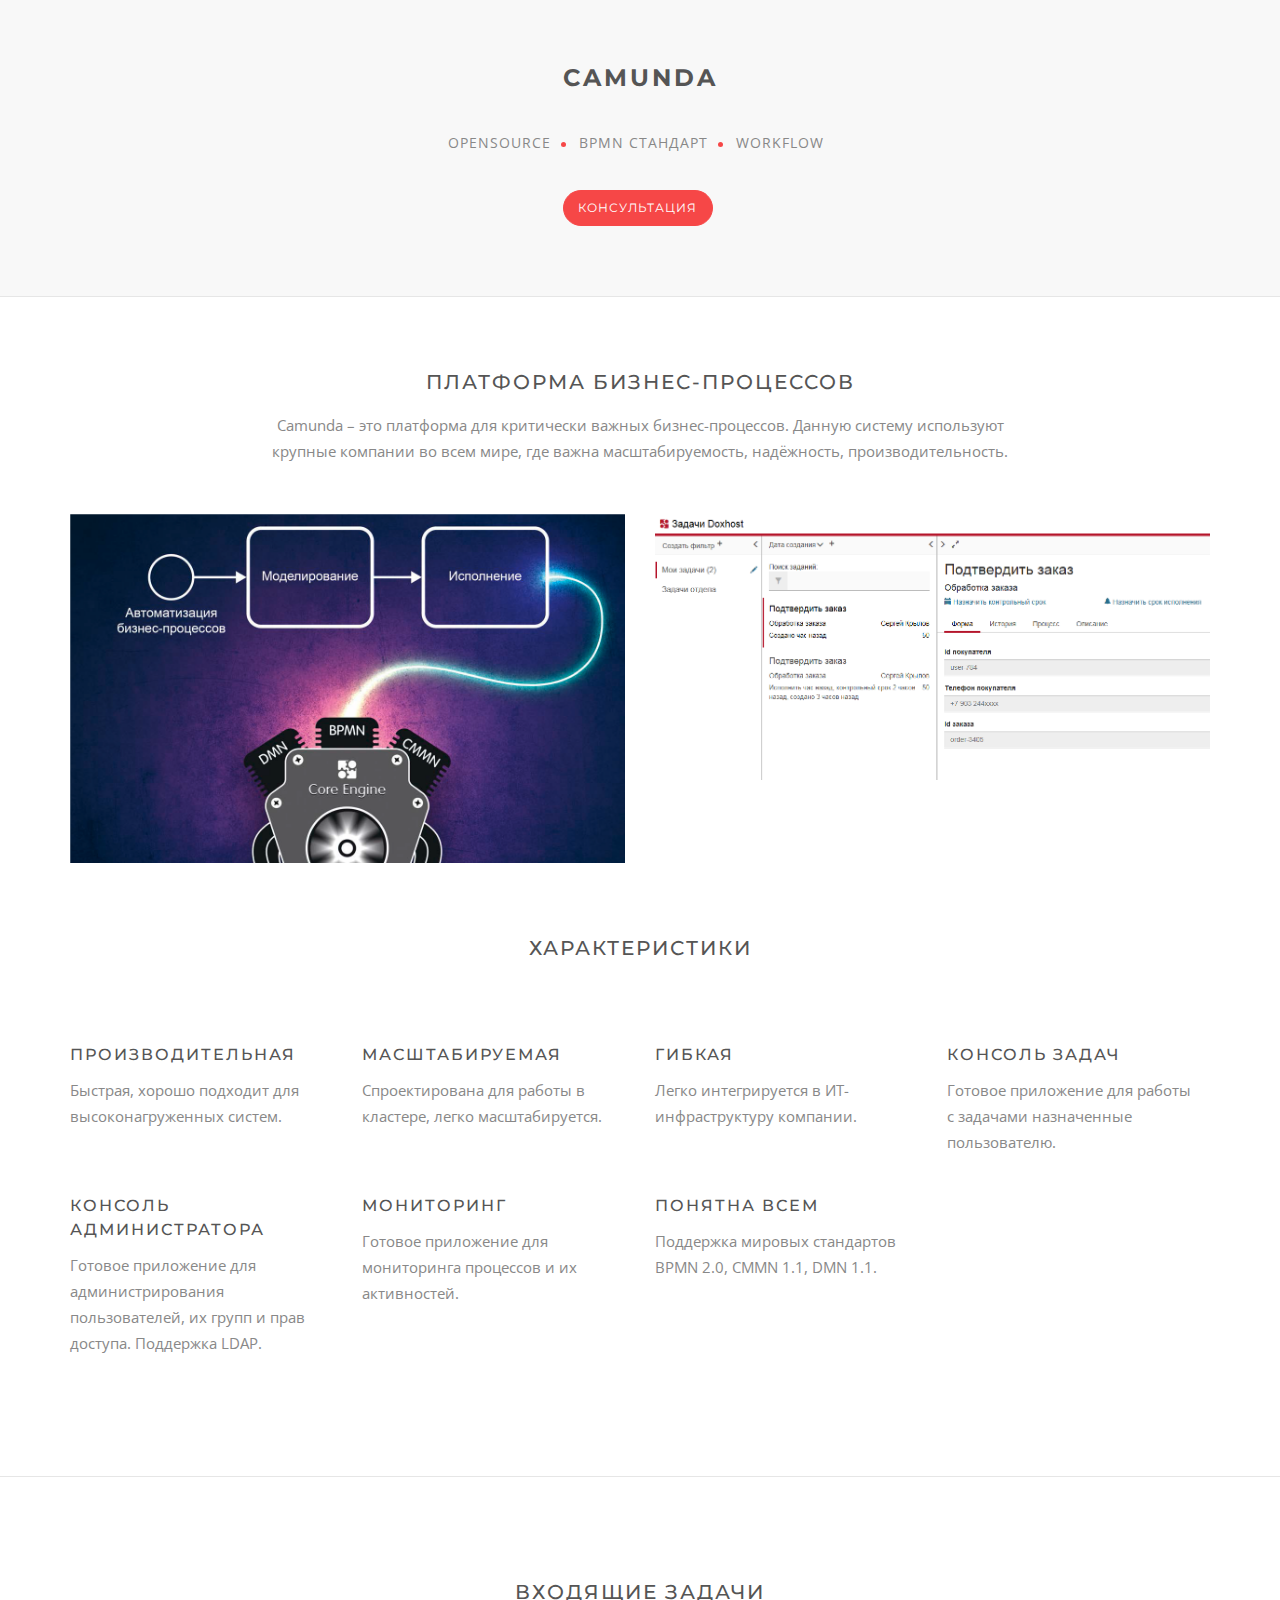
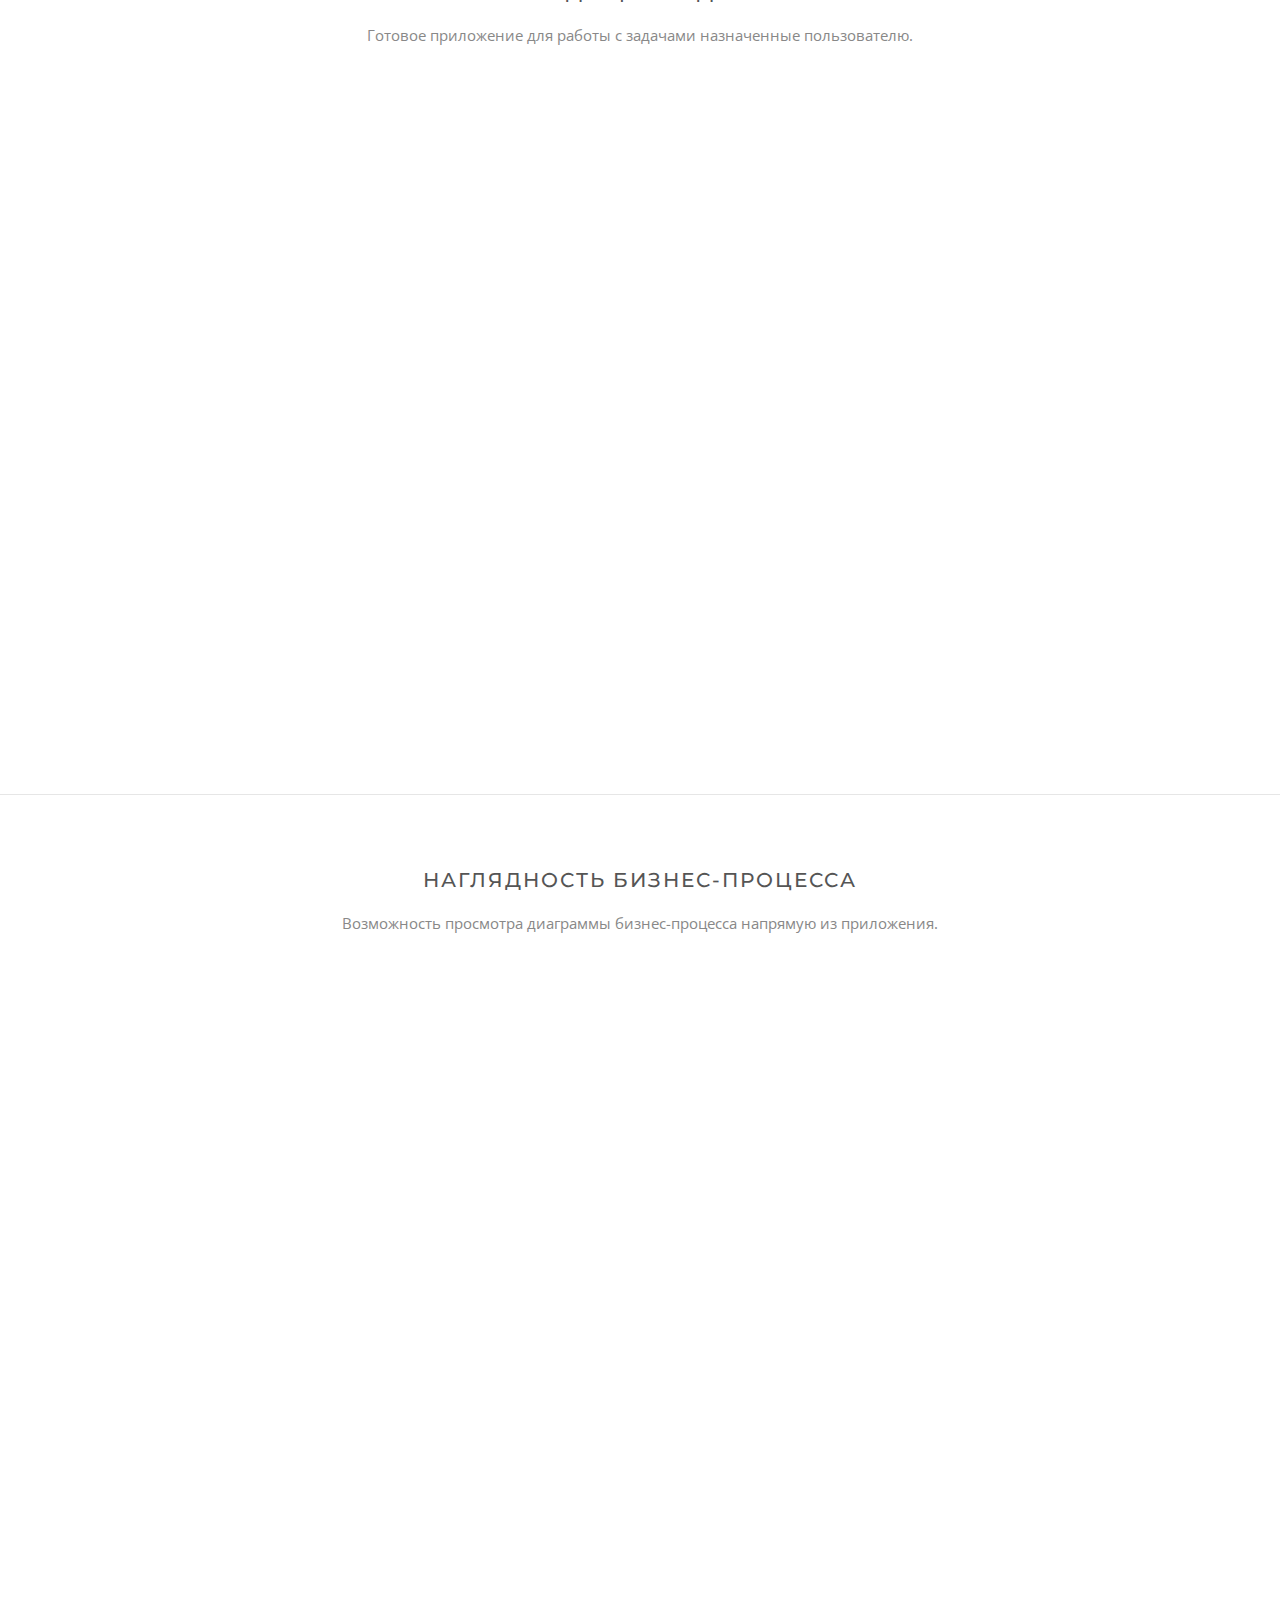
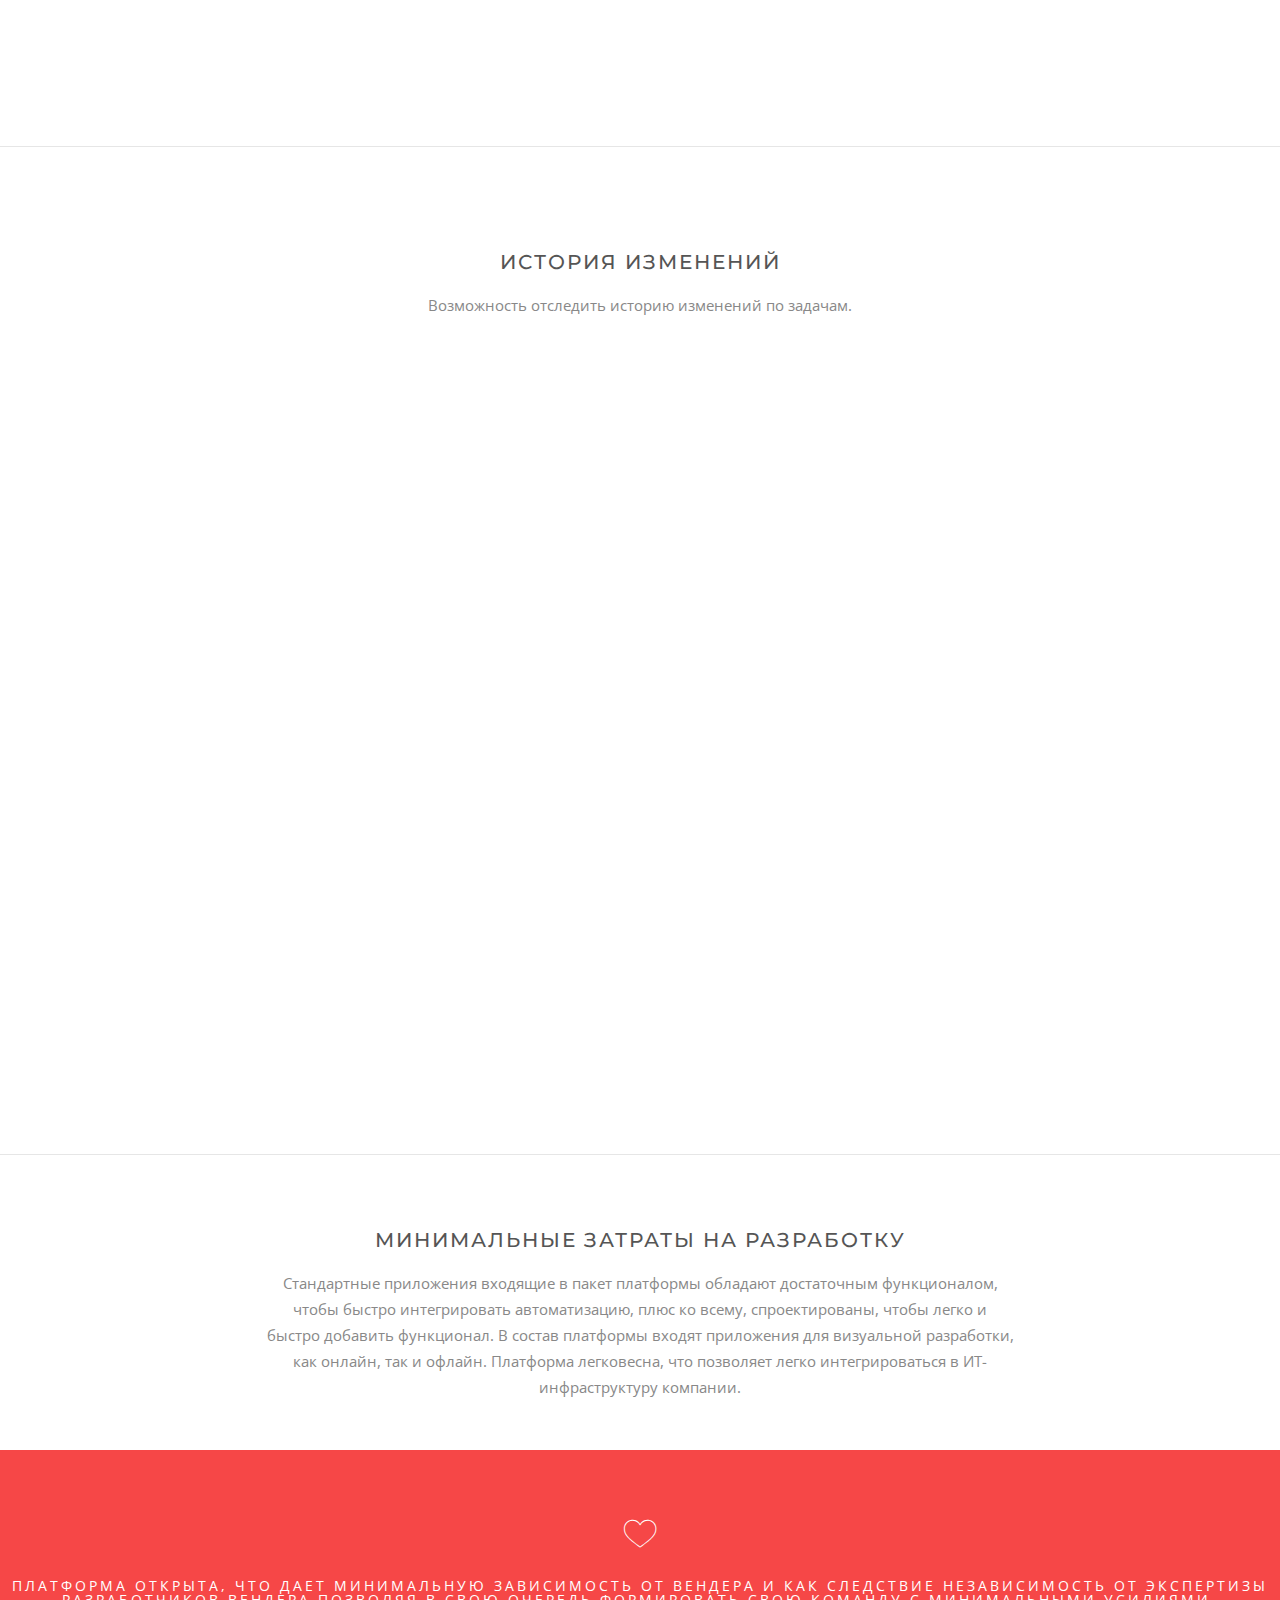
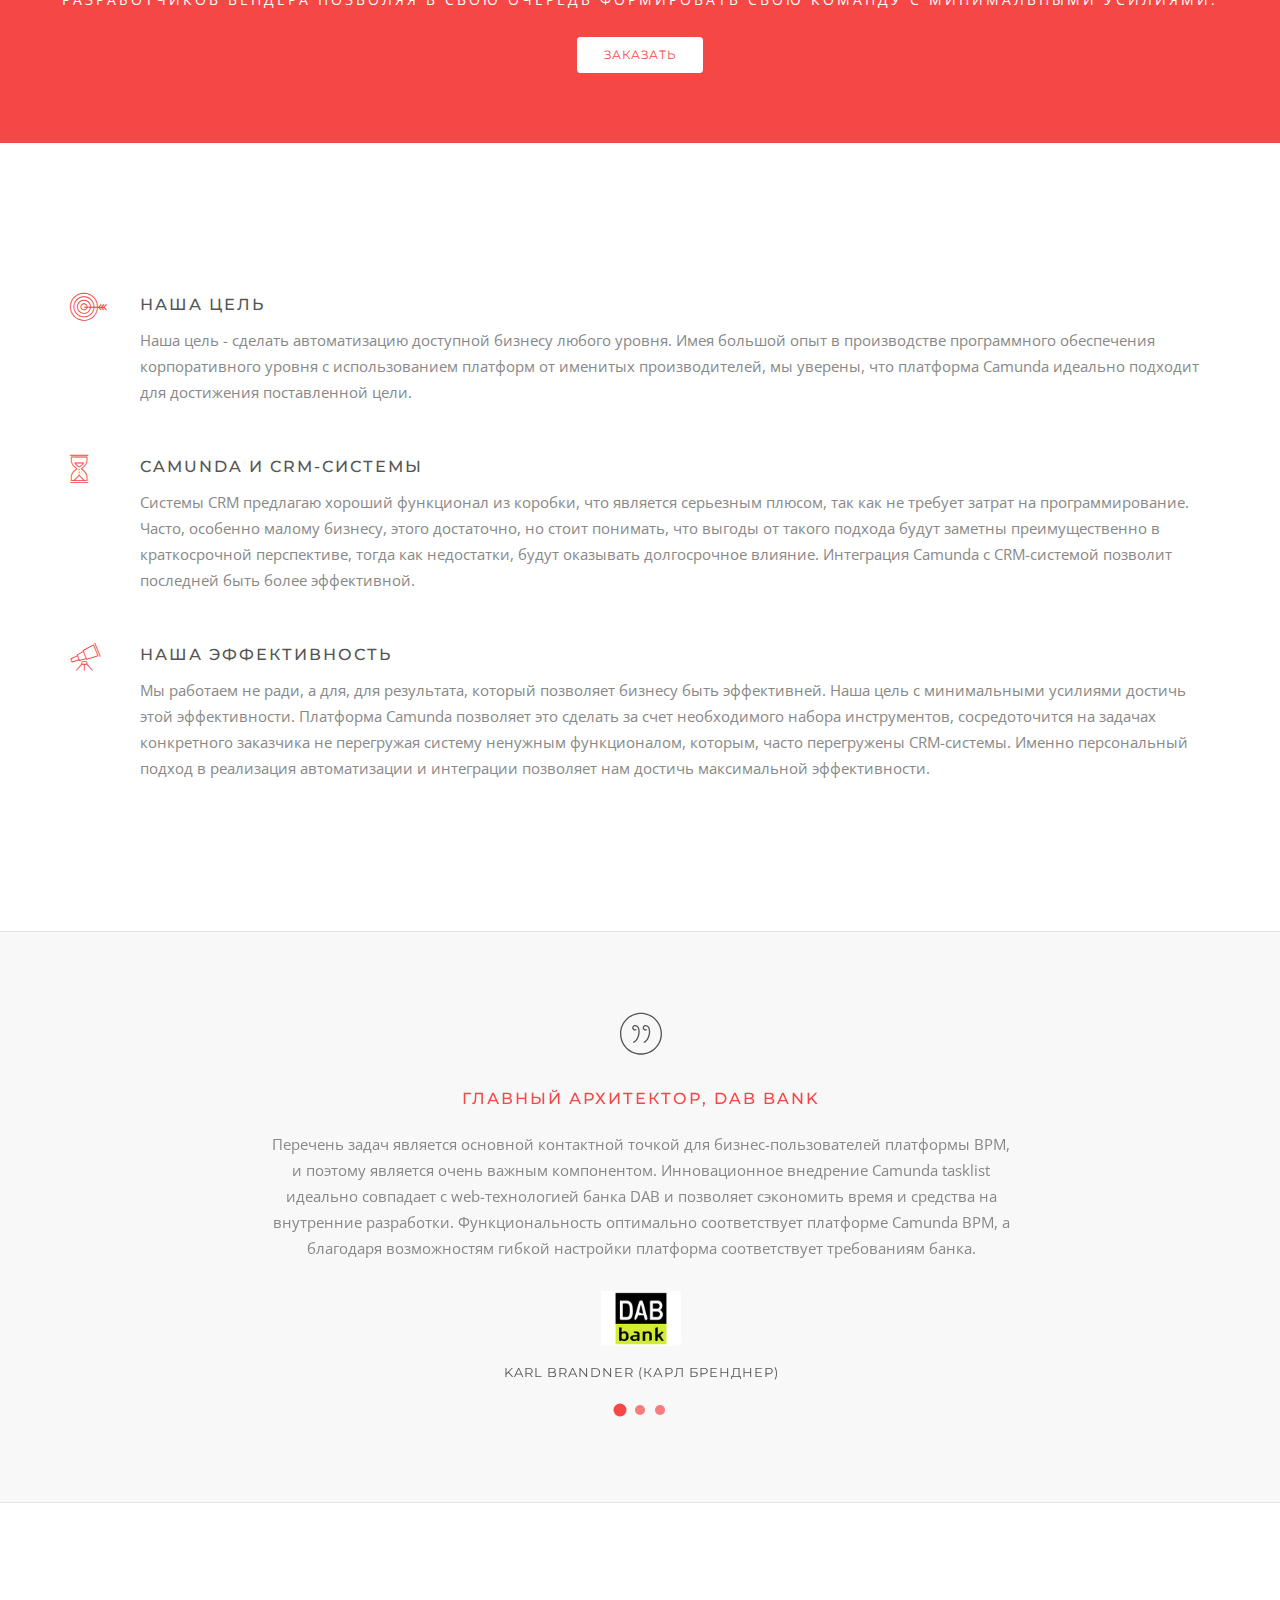
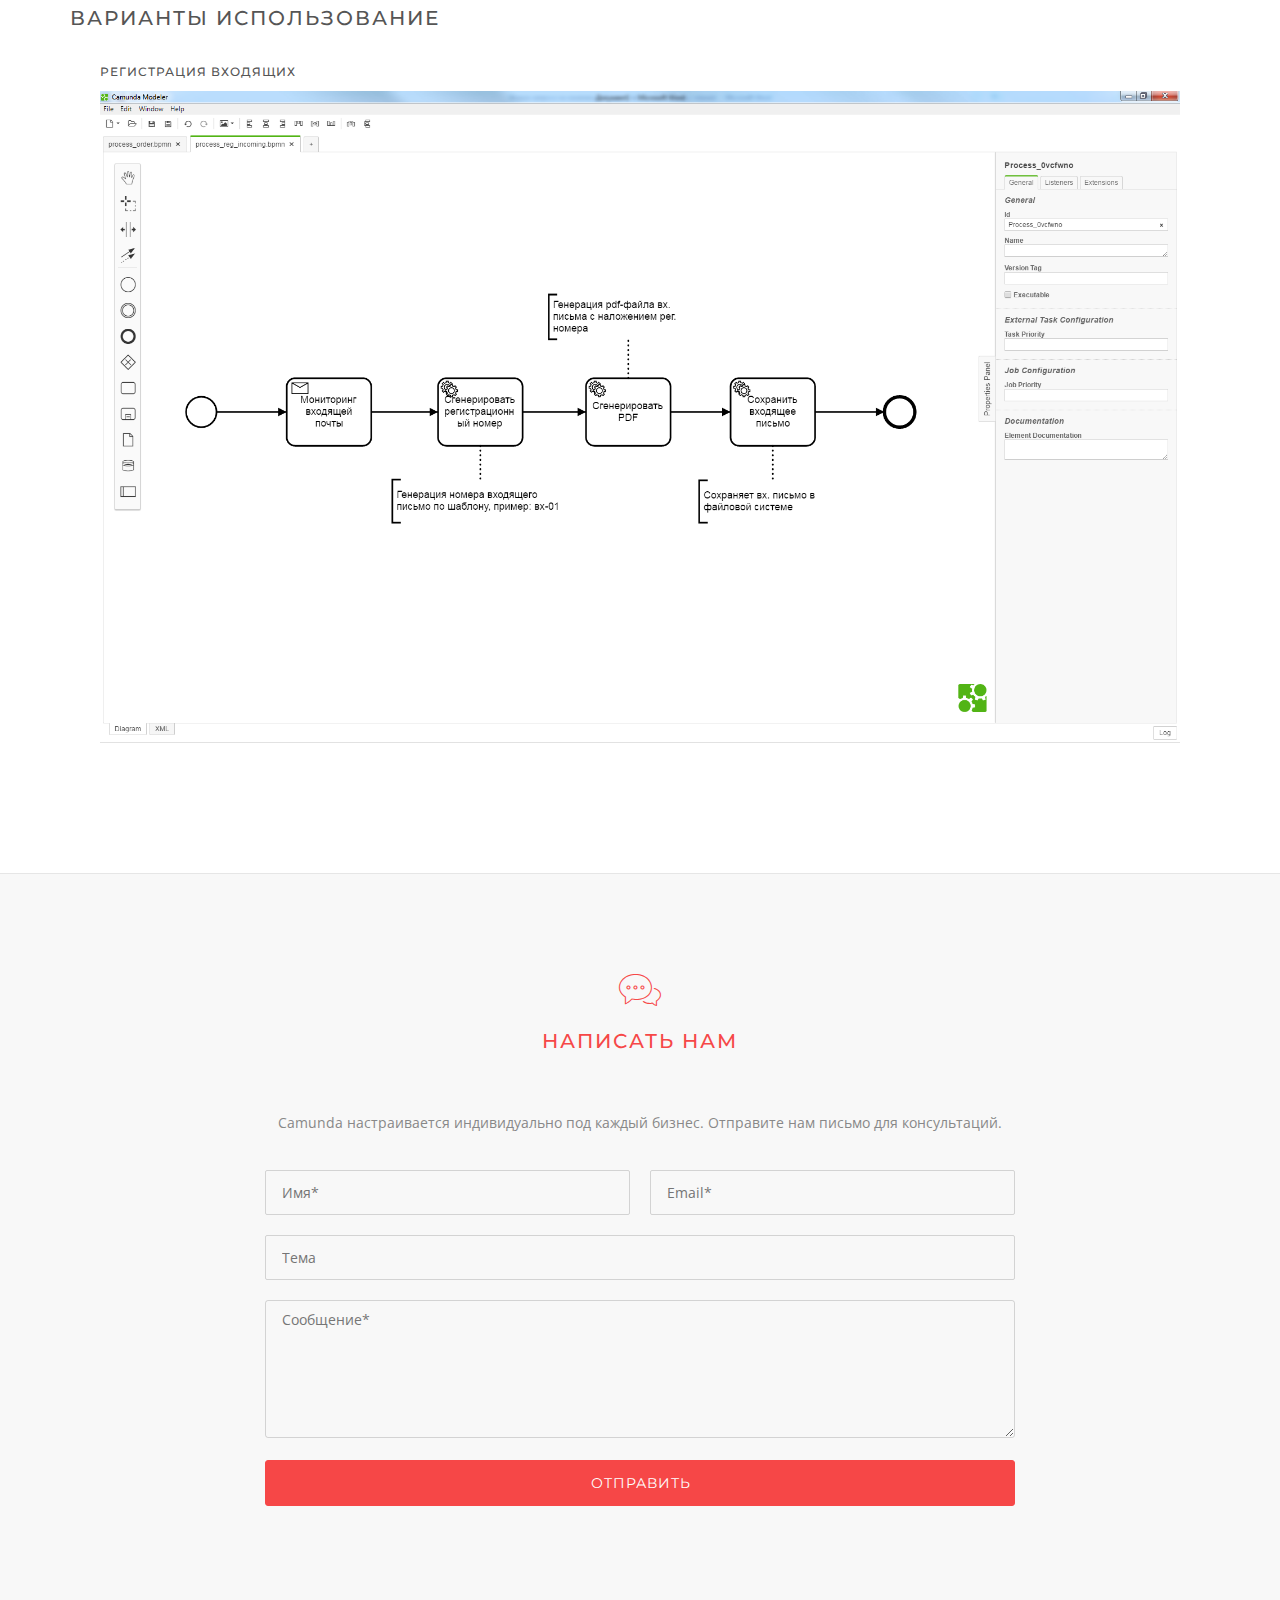
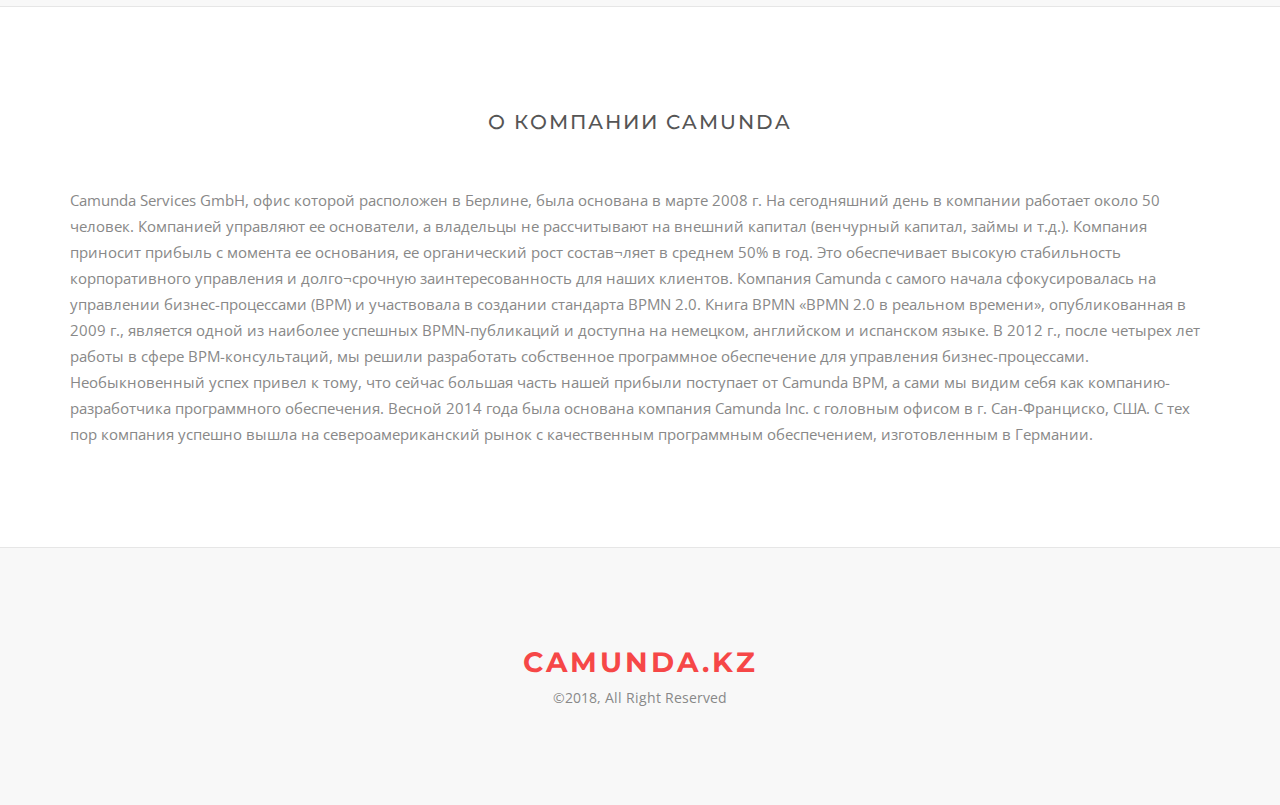
<file: index.html>
<!DOCTYPE html>
<html lang="ru">
<head>
    <meta charset="UTF-8">
    <meta name="author" content="Camunda.kz team">
    <meta name="description"
          content="Camunda – это платформа для критически важных бизнес-процессов. Данную систему используют крупные компании во всем мире, где важна масштабируемость, надёжность, производительность">
    <meta name="keywords" content="camunda, bpm, бизнес-процессы, автомвтизация бизнеса, интеграция">
    <meta name="viewport" content="width=device-width, initial-scale=1">
    <title>Camunda - Платформа бизнес-процессов</title>
    <!--<link rel="shortcut icon" href="img/favicon.png"/>-->
    <!--<link rel="apple-touch-icon" href="img/apple-touch-icon.png"/>
    <link rel="apple-touch-icon" sizes="72x72" href="img/apple-touch-icon-72x72.png"/>
    <link rel="apple-touch-icon" sizes="114x114" href="img/apple-touch-icon-114x114.png"/>
    <link rel="apple-touch-icon" sizes="144x144" href="img/apple-touch-icon-144x144.png"/>-->
    <link type="text/css" rel="stylesheet"
          href="https://fonts.googleapis.com/css?family=Open+Sans:400,400italic,600,600italic,700,700italic&amp;subset=latin,cyrillic">
    <link type="text/css" rel="stylesheet"
          href="https://fonts.googleapis.com/css?family=Montserrat:400,700&amp;subset=latin,cyrillic">
    <link type="text/css" rel="stylesheet" media="all" href="font/font-awesome/css/font-awesome.min.css"/>
    <link type="text/css" rel="stylesheet" media="all" href="font/et-line-font/et-line-font.css"/>
    <link type="text/css" rel="stylesheet" media="all" href="css/animate.css">
    <link type="text/css" rel="stylesheet" media="all" href="css/flipclock.css">
    <link type="text/css" rel="stylesheet" media="all" href="css/magnific-popup.css">
    <link type="text/css" rel="stylesheet" media="all" href="css/owl.carousel.css">
    <link type="text/css" rel="stylesheet" media="all" href="css/owl.theme.css">
    <link type="text/css" rel="stylesheet" media="all" href="css/owl.transitions.css">
    <link type="text/css" rel="stylesheet" media="all" href="css/bootstrap.min.css">
    <link type="text/css" rel="stylesheet" media="all" href="css/style.css">
    <link type="text/css" rel="stylesheet" media="all" href="css/responsive.css">
    <link class="color-scheme-theme" type="text/css" rel="stylesheet" media="all" href="css/light.css">
    <link class="color-scheme-color" type="text/css" rel="stylesheet" media="all" href="css/color-01.css">
    <script type="text/javascript" src="js/modernizr.js"></script>
</head>
<body>

<!-- Preloader Section -->
<section class="preloader-wrapper hero-height">
    <div class="preloader">
        <div class="preloader-inner">
            <div></div>
            <div></div>
            <div></div>
        </div>
    </div>
</section>
<!--/ Preloader Section -->

<!-- Site Header -->
<header id="site-header" class="site-header site-header-hidden brdr-bottom-1 brdr-normal trans-03">

    <!-- Site Logo -->
    <a class="site-logo ff-montserrat fw-700 fs-15 fs-sm-24 fs-xs-20 tt-uppercase text-colored ls-3 ls-xs-2 brdr-right-1 brdr-normal"
       href="#0">camunda</a>
    <!--/ Site Logo -->

    <!-- Main Navigation Menu -->
    <nav class="main-nav">
        <ul class="sub-menu-wrapper">
            <li><a href="#0" class="animatescroll-link" onclick="$('html').animatescroll();">Главная</a></li>
            <li><a href="#0" class="section-inbox-nav" onclick="$('#section-inbox').animatescroll();">Входящие задачи</a></li>
            <li><a href="#0" class="section-low-dev-cost-nav" onclick="$('#section-low-dev-cost').animatescroll();">Стоимость</a></li>
            <li><a href="#0" class="section-contact-nav" onclick="$('#section-contact').animatescroll();">Написать нам</a></li>
        </ul>
    </nav>
    <!--/ Main Navigation Menu -->

</header>
<!--/ Site Header -->

<!-- Page Header Banner -->
<section class="header-banner ta-center brdr-bottom-1 brdr-normal pdt-60 pdb-70 ta-center">
    <div class="container-fluid">
        <div class="row">

            <!-- Header Banner Title & Tag -->
            <div class="col-xs-12 header-banner-title">
                <h1>Camunda <!--<sup>bpm</sup>--></h1>
                <div class="page-cover-category tt-uppercase fs-14 fa-xs-12 fs-xxs-10 ls-1 ls-xxs-0 mgt-40 mgb-40 mgt-xs-30 mgb-xs-30 mgt-xxs-20 mgb-xxs-20">
                    <span>Opensource</span>
                    <span>BPMN стандарт</span>
                    <span>Workflow</span>
                </div>
            </div>
            <div class="mgt-10 mgt-xxs-20 mgt-100">
                <a class="btn btn-sm btn-150 btn-fill btn-round mgr-5 animatescroll-link"
                   onclick="$('#section-contact').animatescroll();" href="#0">Консультация</a>
            </div>

        </div>
    </div>
</section>
<!--/ Page Header Banner -->

<!-- Service Section -->
<section id="section-platform" class="page-service-section mgt-70">
    <div class="section-content">
        <div class="container">
            <div class="row">
                <div class="service-wrapper">

                    <!-- Service Description -->
                    <div class="col-md-offset-2 col-md-8 col-xs-12 gallery-desc ta-center mgb-50">
                        <h3 class="mgb-15">Платформа бизнес-процессов</h3>
                        <p>
                            Camunda – это платформа для критически важных бизнес-процессов. Данную систему используют
                            крупные компании во всем мире, где важна масштабируемость, надёжность, производительность.
                        </p>

                    </div>
                    <!--/ Service Description -->

                    <div class="mgb-70 col-md-6 col-xs-12 service-img mgt-sm-80 wow fadeInRight animated"
                         style="visibility: visible; animation-name: fadeInRight; animation-duration: 1s; animation-delay: 0.3s;"
                         data-wow-offset="0" data-wow-delay="0.3s" data-wow-duration="1s">
                        <img alt="" src="img/screens/intro.png">
                    </div>

                    <div class="col-md-6 col-xs-12 service-img mgt-sm-80 wow fadeInRight animated "
                         style="visibility: visible; animation-name: fadeInRight; animation-duration: 1s; animation-delay: 0.3s;"
                         data-wow-offset="0" data-wow-delay="0.3s" data-wow-duration="1s">
                        <img alt="" src="img/screens/inbox.png">
                    </div>

                    <div class="col-md-offset-2 col-md-8 col-xs-12 gallery-desc ta-center mgb-50">
                        <h3 class="mgb-15">Характеристики</h3>
                    </div>

                    <!-- Service Items -->
                    <div class="col-md-12 col-xs-12 pd-0 masonry">

                        <!-- Single Service Item -->
                        <div class="col-sm-3 col-xs-12 pdr-25 pdr-xs-15">
                            <!--<div class="service-icon icon icon-md icon-colored mgb-20"><span class="icon-pricetags"></span></div>-->
                            <div class="service-title mgt-15"><h4>Производительная</h4></div>
                            <div class="service-desc">
                                <p>
                                    Быстрая, хорошо подходит для высоконагруженных систем.
                                </p>
                            </div>
                        </div>
                        <!--/ Single Service Item -->

                        <!-- Single Service Item -->
                        <div class="col-sm-3 col-xs-12 pdr-25 pdr-sm-15">
                            <!--<div class="service-icon icon icon-md icon-colored mgb-20"><span class="icon-laptop"></span></div>-->
                            <div class="service-title mgt-15"><h4>Масштабируемая</h4></div>
                            <div class="service-desc">
                                <p>
                                    Спроектирована для работы в кластере, легко масштабируется.
                                </p>
                            </div>
                        </div>
                        <!--/ Single Service Item -->

                        <!-- Single Service Item -->
                        <div class="col-sm-3 col-xs-12 pdr-25 pdr-xs-15">
                            <!--<div class="service-icon icon icon-md icon-colored mgb-20"><span class="icon-tools"></span></div>-->
                            <div class="service-title mgt-15"><h4>Гибкая</h4></div>
                            <div class="service-desc">
                                <p>
                                    Легко интегрируется в ИТ-инфраструктуру компании.
                                </p>
                            </div>
                        </div>
                        <!--/ Single Service Item -->

                        <!-- Single Service Item -->
                        <div class="col-sm-3 col-xs-12 pdr-25 pdr-sm-15">
                            <!--<div class="service-icon icon icon-md icon-colored"><span class="icon-camera"></span></div>-->
                            <div class="service-title mgt-15"><h4>Консоль задач</h4></div>
                            <div class="service-desc">
                                <p>
                                    Готовое приложение для работы с задачами назначенные пользователю.
                                </p>
                            </div>
                        </div>
                        <!--/ Single Service Item -->

                        <!-- Single Service Item -->
                        <div class="col-sm-3 service-content col-xs-12 pdr-25 pdr-sm-15">
                            <!--<div class="service-icon icon icon-md icon-colored"><span class="icon-camera"></span></div>-->
                            <div class="service-title mgt-15"><h4>Консоль администратора</h4></div>
                            <div class="service-desc">
                                <p>
                                    Готовое приложение для администрирования пользователей, их групп и прав доступа.
                                    Поддержка LDAP.
                                </p>
                            </div>
                        </div>
                        <!--/ Single Service Item -->

                        <!-- Single Service Item -->
                        <div class="col-sm-3 service-content col-xs-12 pdr-25 pdr-sm-15">
                            <!--<div class="service-icon icon icon-md icon-colored"><span class="icon-camera"></span></div>-->
                            <div class="service-title mgt-15"><h4>Мониторинг</h4></div>
                            <div class="service-desc">
                                <p>
                                    Готовое приложение для мониторинга процессов и их активностей.
                                </p>
                            </div>
                        </div>
                        <!--/ Single Service Item -->

                        <!-- Single Service Item -->
                        <div class="col-sm-3 service-content col-xs-12 pdr-25 pdr-sm-15">
                            <!--<div class="service-icon icon icon-md icon-colored"><span class="icon-camera"></span></div>-->
                            <div class="service-title mgt-15"><h4>Понятна всем</h4></div>
                            <div class="service-desc">
                                <p>
                                    Поддержка мировых стандартов BPMN 2.0, CMMN 1.1, DMN 1.1.
                                </p>
                            </div>
                        </div>
                        <!--/ Single Service Item -->

                    </div>
                    <!--/ Service Items -->


                </div>
            </div>
        </div>
    </div>
</section>
<!--/ Service Section -->

<!-- Feature Section -->
<section id="section-inbox" class="feature-section mgt-120 dark-section">
    <div class="bg-overlay colored-overlay pdt-100 pdb-100">
        <div class="section-content">
            <div class="container">
                <div class="row">
                    <div class="service-wrapper">

                        <!-- Service Description -->
                        <div class="col-md-offset-2 col-md-8 col-xs-12 gallery-desc ta-center mgb-100">
                            <h3 class="mgb-15">Входящие задачи</h3>
                            <p>
                                Готовое приложение для работы с задачами назначенные пользователю.
                            </p>
                        </div>
                        <!--/ Service Description -->
                        <div class="col-md-12 col-xs-12 service-img mgt-sm-80 wow fadeInRight animated"
                             style="visibility: visible; animation-name: fadeInRight; animation-duration: 1s; animation-delay: 0.3s;"
                             data-wow-offset="0" data-wow-delay="0.3s" data-wow-duration="1s">
                            <img alt="" src="img/screens/inbox.png">
                        </div>
                    </div>
                </div>
            </div>
        </div>
    </div>
</section>
<!--/ Feature Section -->

<section id="section-bp-view" class="page-service-section mgt-70">
    <div class="section-content">
        <div class="container">
            <div class="row">
                <div class="service-wrapper">

                    <!-- Service Description -->
                    <div class="col-md-offset-2 col-md-8 col-xs-12 gallery-desc ta-center mgb-50">
                        <h3 class="mgb-15">Наглядность бизнес-процесса</h3>
                        <p>
                            Возможность просмотра диаграммы бизнес-процесса напрямую из приложения.
                        </p>

                    </div>
                    <!--/ Service Description -->

                    <div class="mgb-70 col-md-12 col-xs-12 service-img mgt-sm-80 wow fadeInRight animated"
                         style="visibility: visible; animation-name: fadeInRight; animation-duration: 1s; animation-delay: 0.3s;"
                         data-wow-offset="0" data-wow-delay="0.3s" data-wow-duration="1s">
                        <img alt="" src="img/screens/bp.png">
                    </div>

                </div>
                <!--/ Service Items -->


            </div>
        </div>
    </div>
    </div>
</section>

<!-- Feature Section -->
<section id="section-history" class="feature-section image-bg parallax-bg mgt-120 dark-section">
    <div class="bg-overlay colored-overlay pdt-100 pdb-100">
        <div class="section-content">
            <div class="container">
                <div class="row">
                    <div class="service-wrapper">

                        <!-- Service Description -->
                        <div class="col-md-offset-2 col-md-8 col-xs-12 gallery-desc ta-center mgb-70">
                            <h3 class="mgb-15">История изменений</h3>
                            <p>
                                Возможность отследить историю изменений по задачам.
                            </p>
                        </div>
                        <!--/ Service Description -->
                        <div class="col-md-12 col-xs-12 service-img mgt-sm-80 wow fadeInRight animated"
                             style="visibility: visible; animation-name: fadeInRight; animation-duration: 1s; animation-delay: 0.3s;"
                             data-wow-offset="0" data-wow-delay="0.3s" data-wow-duration="1s">
                            <img alt="" src="img/screens/bp-history.png">
                        </div>
                    </div>
                </div>
            </div>
        </div>
    </div>
</section>
<!--/ Feature Section -->

<section id="section-low-dev-cost" class="page-service-section mgt-70">
    <div class="section-content">
        <div class="container">
            <div class="row">
                <div class="service-wrapper">

                    <!-- Service Description -->
                    <div class="col-md-offset-2 col-md-8 col-xs-12 gallery-desc ta-center mgb-50">
                        <h3 class="mgb-15">Минимальные затраты на разработку</h3>
                        <p>
                            Стандартные приложения входящие в пакет платформы обладают достаточным функционалом, чтобы быстро интегрировать автоматизацию, плюс ко всему, спроектированы, чтобы легко и быстро добавить функционал. В состав платформы входят приложения для визуальной разработки, как онлайн, так и офлайн. Платформа легковесна, что позволяет легко интегрироваться в ИТ-инфраструктуру компании.
                        </p>
                    </div>
                    <!--/ Service Description -->

                </div>
                <!--/ Service Items -->
            </div>
        </div>
    </div>
    </div>
</section>

<!-- Banner Section -->
<section id="banner-section" class="banner-section colored-section">
    <div class="section-content">
        <div class="banner-content pdt-70 pdb-70 ta-center">
            <div class="banner-icon color-native fs-28"><span class="icon-heart"></span></div>
            <div class="banner-title color-native fs-14 tt-uppercase ls-3 pdt-30 pdb-30">Платформа открыта, что дает минимальную зависимость от вендера и как следствие независимость от экспертизы разработчиков вендера позволяя в свою очередь формировать свою команду с минимальными усилиями.
            </div>
            <div class="banner-start"><a class="btn btn-nofill btn-sm" href="#0" onclick="$('#section-contact').animatescroll();">Заказать</a></div>
        </div>
    </div>
</section>
<!--/ Banner Section -->

<section id="section-target" class="section-automate pdt-100 pdb-100" >
    <div class="section-content">
        <div class="container">
            <div class="row">
                <div class="service-wrapper">

                    <!-- Service Items -->
                    <div class="col-md-12 col-xs-12">
                        <!-- Single Service Item -->
                        <div class="col-xs-12 service-content-alt mgt-50 pd-0">
                            <div class="service-icon icon-left"><span class="icon-target"></span></div>
                            <div class="service-title">
                                <h4>Наша цель</h4>
                            </div>
                            <div class="service-desc">
                                <p>
                                    <!--Любой бизнес – это процессы, которые приводят к цели. Чем эффективней эти процессы, тем эффективней бизнес.
                                    Автоматизация бизнес-процессов делает бизнес эффективней.-->
                                    Наша цель - сделать автоматизацию доступной бизнесу любого уровня.
                                    Имея большой опыт в производстве программного обеспечения корпоративного уровня с использованием платформ от именитых производителей,
                                    мы уверены, что платформа Camunda идеально подходит для достижения поставленной цели.
                                </p>
                            </div>
                        </div>
                        <!--/ Single Service Item -->

                        <!-- Single Service Item -->
                        <div class="col-xs-12 service-content-alt mgt-50 pd-0">
                            <div class="service-icon icon-left"><span class="icon-hourglass"></span></div>
                            <div class="service-title">
                                <h4>Camunda и CRM-системы</h4>
                            </div>
                            <div class="service-desc">
                                <p>
                                    Системы CRM предлагаю хороший функционал из коробки, что является серьезным плюсом, так как не требует затрат на программирование.
                                    Часто, особенно малому бизнесу, этого достаточно, но стоит понимать,
                                    что выгоды от такого подхода будут заметны преимущественно в краткосрочной перспективе, тогда как недостатки,
                                    будут оказывать долгосрочное влияние. Интеграция Camunda с CRM-системой позволит последней быть более эффективной.
                                </p>
                            </div>
                        </div>
                        <!--/ Single Service Item -->

                        <!-- Single Service Item -->
                        <div class="col-xs-12 service-content-alt mgt-50 pd-0">
                            <div class="service-icon icon-left"><span class="icon-telescope"></span></div>
                            <div class="service-title">
                                <h4>Наша эффективность</h4>
                            </div>
                            <div class="service-desc">
                                <p>
                                    Мы работаем не ради, а для, для результата, который позволяет бизнесу быть эффективней.
                                    Наша цель с минимальными усилиями достичь этой эффективности.
                                    Платформа Camunda позволяет это сделать за счет необходимого набора инструментов,
                                    сосредоточится на задачах конкретного заказчика не перегружая систему ненужным функционалом,
                                    которым, часто перегружены CRM-системы.
                                    Именно персональный подход в реализация автоматизации и интеграции позволяет нам достичь максимальной эффективности.
                                </p>
                            </div>
                        </div>
                        <!--/ Single Service Item -->
                    </div>

                </div>
            </div>
        </div>
    </div>
</section>

<!-- Testimonial Section -->
    <section id="testimonial-section" class="testimonial-section dark-section pdt-80 pdb-80 mgt-50">
    <div class="section-content">
        <div class="container">
            <div class="row">
                <div class="testimonial-wrapper">

                    <!-- Testimonial Carousel -->
                    <div class="col-lg-offset-2 col-lg-8 col-md-offset-1 col-md-10 col-xs-12 testimonial-carousel">

                        <!-- Single Testimonial Item -->
                        <div class="col-xs-12 testimonial-content ta-center pd-0">
                            <div class="testimonial-icon text-dark fs-42 mgb-30"><span class="icon-quote"></span></div>
                            <div class="testimonial-title text-colored"><h4>Главный архитектор, DAB bank</h4></div>
                            <div class="testimonial-desc mgt-20 mgb-30">
                                <p>
                                    Перечень задач является основной контактной точкой для бизнес-пользователей платформы BPM,
                                    и поэтому является очень важным компонентом. Инновационное внедрение Camunda tasklist идеально
                                    совпадает с web-технологией банка DAB и позволяет сэкономить время и средства на внутренние разработки.
                                    Функциональность оптимально соответствует платформе Camunda BPM,
                                    а благодаря возможностям гибкой настройки платформа соответствует требованиям банка.
                                </p>
                            </div>
                            <div class="testimonial-img"><img class="thumb-80" src="img/logo/LOGO_DAB.jpg" alt="Testimonial"/></div>
                            <div class="testimonial-data text-dark ff-montserrat fs-13 tt-uppercase mgt-20 ls-1">Karl Brandner (Карл Бренднер)</div>
                        </div>
                        <!--/ Single Testimonial Item -->

                        <!-- Single Testimonial Item -->
                        <div class="col-xs-12 testimonial-content ta-center pd-0">
                            <div class="testimonial-icon text-dark fs-42 mgb-30"><span class="icon-quote"></span></div>
                            <div class="testimonial-title text-colored"><h4>Руководитель ИТ-отдела, S-Kreditpartner GmbH</h4></div>
                            <div class="testimonial-desc mgt-20 mgb-30">
                                <p>
                                    Наши ожидания, что бизнес- и ИТ-эксперты смогут работать сообща по стандартам BPMN 2.0.,
                                    полностью оправдались. Camunda – это ведущая компания в разработке и внедрении стандартов BPMN2.0
                                    в немецкоязычном пространстве. Camunda BPM предлагает нам полный комплект ПО,
                                    который полностью удовлетворяет наши потребности
                                </p>
                            </div>
                            <div class="testimonial-img"><img class="thumb-80" src="img/logo/S-Kreditpartner_png.png" alt="Testimonial"/></div>
                            <div class="testimonial-data text-dark ff-montserrat fs-13 tt-uppercase mgt-20 ls-1">Dr.-Ing. Stefan Lehmkühler (Др.-Инг. Стефан Лехмкюхлер)</div>
                        </div>
                        <!--/ Single Testimonial Item -->

                        <!-- Single Testimonial Item -->
                        <div class="col-xs-12 testimonial-content ta-center pd-0">
                            <div class="testimonial-icon text-dark fs-42 mgb-30"><span class="icon-quote"></span></div>
                            <div class="testimonial-title text-colored"><h4>Менеджер по приложениям, Bank AG</h4></div>
                            <div class="testimonial-desc mgt-20 mgb-30">
                                <p>
                                    Ядро Camunda BPM с легкостью интегрируется в нашу систему и обеспечивает бесперебойную работу.
                                </p>
                            </div>
                            <div class="testimonial-img"><img class="thumb-80" src="img/logo/dwpbank.png" alt="Testimonial"/></div>
                            <div class="testimonial-data text-dark ff-montserrat fs-13 tt-uppercase mgt-20 ls-1">Dirk Schaube (Дирк Шаубе)</div>
                        </div>
                        <!--/ Single Testimonial Item -->

                    </div>
                    <!--/ Testimonial Carousel -->

                </div>
            </div>
        </div>
    </div>
</section>
<!--/ Testimonial Section -->

<section class="section-automate pdt-100 pdb-100" id="section-automate">
    <div class="section-content">
        <div class="container">
            <div class="row">
                <div class="service-wrapper">

                    <!-- Service Items -->
                    <div class="col-md-12 col-xs-12">

                        <div class="col-xs-12 service-content-alt pd-0 pdb-20">
                            <!--<div class="service-icon icon-left"><span class="icon-tools"></span></div>-->
                            <div class="service-title">
                                <h3>Варианты использование</h3>
                            </div>
                        </div>

                        <div class="service-title pd-30 ">
                            <h6>Регистрация входящих</h6>
                            <!--<p class="pdb-20">описание</p>-->
                            <img src="img/screens/use-case-incoming-reg.png"/>
                        </div>


                    </div>

                </div>
            </div>
        </div>
    </div>
</section>
<!-- Contact Section -->
<section id="section-contact" class="section-contact dark-section pdt-100 pdb-100">
    <div class="container">
        <div class="row">
            <div class="col-md-offset-2 col-md-8 col-xs-0ffset-0 col-xs-12 contact-content pd-0">

                <!-- Contact Form -->
                <div class="col-xs-12 contact-form pd-0">
                    <div class="contact-form-title ta-center text-colored mgb-60"><span
                            class="icon-chat ds-block fs-32 pdb-20"></span>
                        <h3>Написать нам</h3>
                    </div>
                    <div class="ta-center mgb-40">Camunda настраивается индивидуально под каждый бизнес. Отправите нам письмо для консультаций.</div>
                    <div id="c-form-status" class="hidden"></div>
                    <form id="c-form" class="c-form col-xs-12" action="#0" method="post" autocomplete="off">
                        <fieldset>
                            <div class="col-sm-6 col-xs-12 pdr-10 pdl-0 pd-xs-0"><input id="name" type="text"
                                                                                        name="name" placeholder="Имя*"
                                                                                        required></div>
                            <div class="col-sm-6 col-xs-12 pdl-10 pdr-0 pd-xs-0 mgt-xs-15"><input id="email"
                                                                                                  type="email"
                                                                                                  name="email"
                                                                                                  placeholder="Email*"
                                                                                                  required></div>
                            <div class="col-xs-12 mgt-20 pd-0"><input id="subject" type="text" name="subject"
                                                                      placeholder="Тема"></div>
                            <div class="col-xs-12 mgt-20 pd-0"><textarea id="message" rows="8" cols="40" name="message"
                                                                         placeholder="Сообщение*" required></textarea>
                            </div>
                            <div class="col-xs-12 mgt-20 pd-0"><input id="send_btn" class="col-xs-12 btn btn-fill btn-md"
                                                                      type="submit" value="Отправить"></div>
                        </fieldset>
                    </form>
                </div>
                <!--/ Contact Form -->
            </div>
        </div>
    </div>
</section>
<!--/ Contact Section -->

<section class="section-automate pdt-100 pdb-100" id="section-about-camunda">
    <div class="section-content">
        <div class="container">
            <div class="row">
                <div class="service-wrapper">

                    <!-- Service Items -->
                    <div class="col-md-12 col-xs-12">
                        <!-- Service Description -->
                        <div >
                            <h3 class="mgb-15 ta-center col-md-offset-2 col-md-8 col-xs-12 gallery-desc  mgb-50">О КОМПАНИИ CAMUNDA</h3>
                            <p class="col-xs-12 service-content-alt mgt-0 pd-0">Camunda Services GmbH, офис которой расположен в Берлине, была основана в марте 2008 г.
                                На сегодняшний день в компании работает около 50 человек.
                                Компанией управляют ее основатели, а владельцы не рассчитывают на внешний капитал (венчурный капитал, займы и т.д.).
                                Компания приносит прибыль с момента ее основания, ее органический рост состав¬ляет в среднем 50% в год.
                                Это обеспечивает высокую стабильность корпоративного управления и долго¬срочную заинтересованность для наших клиентов.
                                Компания Camunda с самого начала сфокусировалась на управлении бизнес-процессами (BPM) и участвовала в создании стандарта BPMN 2.0.
                                Книга BPMN «BPMN 2.0 в реальном времени», опубликованная в 2009 г.,
                                является одной из наиболее успешных BPMN-публикаций и доступна на немецком, английском и испанском языке.
                                В 2012 г., после четырех лет работы в сфере BPM-консультаций, мы решили разработать собственное программное
                                обеспечение для управления бизнес-процессами. Необыкновенный успех привел к тому, что сейчас большая часть
                                нашей прибыли поступает от Camunda BPM, а сами мы видим себя как компанию-разработчика программного обеспечения.
                                Весной 2014 года была основана компания Camunda Inc. с головным офисом в г. Сан-Франциско, США.
                                С тех пор компания успешно вышла на североамериканский рынок
                                с качественным программным обеспечением, изготовленным в Германии.</p>
                        </div>
                        <!--/ Service Description -->
                    </div>

                </div>
            </div>
        </div>
    </div>
</section>

<!-- Footer Section -->
<footer class="site-footer ta-center brdr-top-1 brdr-normal pdt-100 pdb-100">

    <!-- Footer Copyright -->
    <div class="copyright-text"><span
            class="ds-block ff-montserrat fw-700 fs-28 tt-uppercase ls-3 mgb-15">Camunda.kz</span>&copy;2018,
        All Right Reserved
    </div>
    <!--/ Footer Copyright -->

</footer>
<!--/ Footer Section -->

<!--/ Back To Top Button -->
<div class="back-to-top back-to-top-hidden fs-20 ps-fixed rit-15 btm-15 btn btn-fill btn-square-40 br-round lh-18"
     onclick="$('html').animatescroll();">
    <span class="fa fa-angle-up"></span>
</div>
<!--/ Back To Top Button -->

<script type="text/javascript" src="js/jquery-2.1.1.min.js"></script>
<script type="text/javascript" src="js/bootstrap.min.js"></script>
<script type="text/javascript" src="js/animatescroll.js"></script>
<script type="text/javascript" src="js/device.min.js"></script>
<script type="text/javascript" src="js/parallax.js"></script>
<script type="text/javascript" src="js/counterup.js"></script>
<script type="text/javascript" src="js/flipclock.min.js"></script>
<script type="text/javascript" src="js/imagesloaded.pkgd.min.js"></script>
<script type="text/javascript" src="js/masonry.pkgd.min.js"></script>
<script type="text/javascript" src="js/isotope.js"></script>
<script type="text/javascript" src="js/magnific-popup.js"></script>
<script type="text/javascript" src="js/owl.carousel.js"></script>
<script type="text/javascript" src="js/smoothscroll.js"></script>
<script type="text/javascript" src="js/validator.min.js"></script>
<script type="text/javascript" src="js/waypoints.min.js"></script>
<script type="text/javascript" src="js/wow.js"></script>
<script type="text/javascript" src="js/vide.min.js"></script>
<script type="text/javascript" src="rs-plugin/js/jquery.themepunch.revolution.min.js"></script>
<script type="text/javascript" src="js/main.js"></script>
<script type="text/javascript" src="https://cdn.emailjs.com/dist/email.min.js"></script>
<script type="text/javascript">
   (function(){
      emailjs.init("user_hf36BN8mNoxqI6u4RKkvd");
   })();
</script>
<!-- RedHelper -->
<script id="rhlpscrtg" type="text/javascript" charset="utf-8" async="async" 
	src="https://web.redhelper.ru/service/main.js?c=eldarzakiryanov2">
</script> 
<!--/Redhelper -->

</body>
</html>
</file>
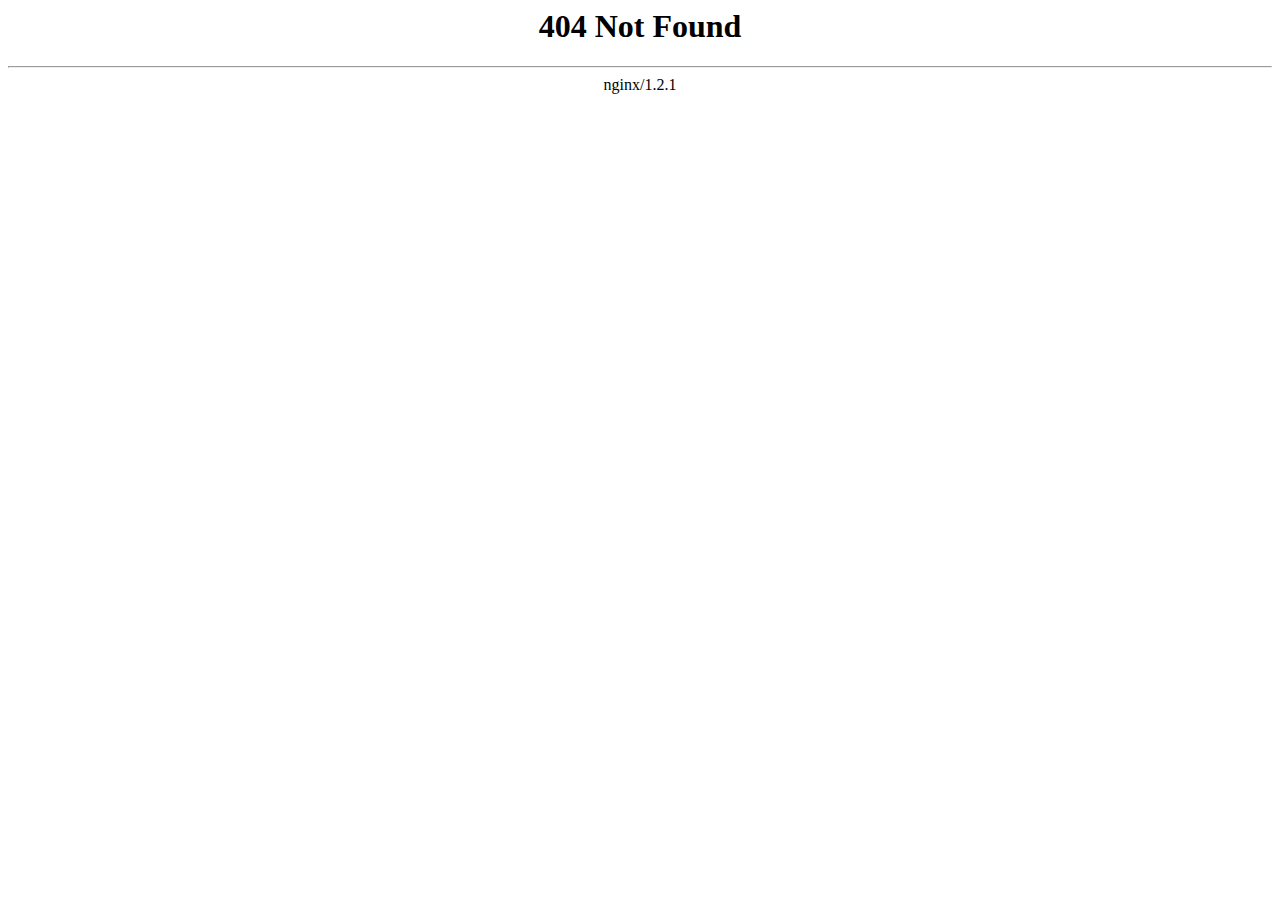
<file: css/AjaxLoader.gif.html>
<html>
<head>
<meta http-equiv="Content-Type" content="text/html; charset=iso-8859-1">
<title>404 Not Found</title></head>
<body bgcolor="white">
<center><h1>404 Not Found</h1></center>
<hr><center>nginx/1.2.1</center>
</body>
</html>
</file>
<file: font/et-line-font/et-line-font.css>
@font-face {
	font-family: 'et-line';
	src:url('fonts/et-line.eot');
	src:url('fonts/et-line-.eot#iefix') format('embedded-opentype'),
		url('fonts/et-line.woff') format('woff'),
		url('fonts/et-line.ttf') format('truetype'),
		url('fonts/et-line.svg#et-line') format('svg');
	font-weight: normal;
	font-style: normal;
}

/* Use the following CSS code if you want to use data attributes for inserting your icons */
[data-icon]:before {
	font-family: 'et-line';
	content: attr(data-icon);
	speak: none;
	font-weight: normal;
	font-variant: normal;
	text-transform: none;
	line-height: 1;
	-webkit-font-smoothing: antialiased;
	-moz-osx-font-smoothing: grayscale;
	display:inline-block;
}

/* Use the following CSS code if you want to have a class per icon */
/*
Instead of a list of all class selectors,
you can use the generic selector below, but it's slower:
[class*="icon-"] {
*/
.icon-mobile, .icon-laptop, .icon-desktop, .icon-tablet, .icon-phone, .icon-document, .icon-documents, .icon-search, .icon-clipboard, .icon-newspaper, .icon-notebook, .icon-book-open, .icon-browser, .icon-calendar, .icon-presentation, .icon-picture, .icon-pictures, .icon-video, .icon-camera, .icon-printer, .icon-toolbox, .icon-briefcase, .icon-wallet, .icon-gift, .icon-bargraph, .icon-grid, .icon-expand, .icon-focus, .icon-edit, .icon-adjustments, .icon-ribbon, .icon-hourglass, .icon-lock, .icon-megaphone, .icon-shield, .icon-trophy, .icon-flag, .icon-map, .icon-puzzle, .icon-basket, .icon-envelope, .icon-streetsign, .icon-telescope, .icon-gears, .icon-key, .icon-paperclip, .icon-attachment, .icon-pricetags, .icon-lightbulb, .icon-layers, .icon-pencil, .icon-tools, .icon-tools-2, .icon-scissors, .icon-paintbrush, .icon-magnifying-glass, .icon-circle-compass, .icon-linegraph, .icon-mic, .icon-strategy, .icon-beaker, .icon-caution, .icon-recycle, .icon-anchor, .icon-profile-male, .icon-profile-female, .icon-bike, .icon-wine, .icon-hotairballoon, .icon-globe, .icon-genius, .icon-map-pin, .icon-dial, .icon-chat, .icon-heart, .icon-cloud, .icon-upload, .icon-download, .icon-target, .icon-hazardous, .icon-piechart, .icon-speedometer, .icon-global, .icon-compass, .icon-lifesaver, .icon-clock, .icon-aperture, .icon-quote, .icon-scope, .icon-alarmclock, .icon-refresh, .icon-happy, .icon-sad, .icon-facebook, .icon-twitter, .icon-googleplus, .icon-rss, .icon-tumblr, .icon-linkedin, .icon-dribbble {
	font-family: 'et-line';
	speak: none;
	font-style: normal;
	font-weight: normal;
	font-variant: normal;
	text-transform: none;
	line-height: 1;
	-webkit-font-smoothing: antialiased;
	-moz-osx-font-smoothing: grayscale;
	display:inline-block;
}
.icon-mobile:before {
	content: "\e000";
}
.icon-laptop:before {
	content: "\e001";
}
.icon-desktop:before {
	content: "\e002";
}
.icon-tablet:before {
	content: "\e003";
}
.icon-phone:before {
	content: "\e004";
}
.icon-document:before {
	content: "\e005";
}
.icon-documents:before {
	content: "\e006";
}
.icon-search:before {
	content: "\e007";
}
.icon-clipboard:before {
	content: "\e008";
}
.icon-newspaper:before {
	content: "\e009";
}
.icon-notebook:before {
	content: "\e00a";
}
.icon-book-open:before {
	content: "\e00b";
}
.icon-browser:before {
	content: "\e00c";
}
.icon-calendar:before {
	content: "\e00d";
}
.icon-presentation:before {
	content: "\e00e";
}
.icon-picture:before {
	content: "\e00f";
}
.icon-pictures:before {
	content: "\e010";
}
.icon-video:before {
	content: "\e011";
}
.icon-camera:before {
	content: "\e012";
}
.icon-printer:before {
	content: "\e013";
}
.icon-toolbox:before {
	content: "\e014";
}
.icon-briefcase:before {
	content: "\e015";
}
.icon-wallet:before {
	content: "\e016";
}
.icon-gift:before {
	content: "\e017";
}
.icon-bargraph:before {
	content: "\e018";
}
.icon-grid:before {
	content: "\e019";
}
.icon-expand:before {
	content: "\e01a";
}
.icon-focus:before {
	content: "\e01b";
}
.icon-edit:before {
	content: "\e01c";
}
.icon-adjustments:before {
	content: "\e01d";
}
.icon-ribbon:before {
	content: "\e01e";
}
.icon-hourglass:before {
	content: "\e01f";
}
.icon-lock:before {
	content: "\e020";
}
.icon-megaphone:before {
	content: "\e021";
}
.icon-shield:before {
	content: "\e022";
}
.icon-trophy:before {
	content: "\e023";
}
.icon-flag:before {
	content: "\e024";
}
.icon-map:before {
	content: "\e025";
}
.icon-puzzle:before {
	content: "\e026";
}
.icon-basket:before {
	content: "\e027";
}
.icon-envelope:before {
	content: "\e028";
}
.icon-streetsign:before {
	content: "\e029";
}
.icon-telescope:before {
	content: "\e02a";
}
.icon-gears:before {
	content: "\e02b";
}
.icon-key:before {
	content: "\e02c";
}
.icon-paperclip:before {
	content: "\e02d";
}
.icon-attachment:before {
	content: "\e02e";
}
.icon-pricetags:before {
	content: "\e02f";
}
.icon-lightbulb:before {
	content: "\e030";
}
.icon-layers:before {
	content: "\e031";
}
.icon-pencil:before {
	content: "\e032";
}
.icon-tools:before {
	content: "\e033";
}
.icon-tools-2:before {
	content: "\e034";
}
.icon-scissors:before {
	content: "\e035";
}
.icon-paintbrush:before {
	content: "\e036";
}
.icon-magnifying-glass:before {
	content: "\e037";
}
.icon-circle-compass:before {
	content: "\e038";
}
.icon-linegraph:before {
	content: "\e039";
}
.icon-mic:before {
	content: "\e03a";
}
.icon-strategy:before {
	content: "\e03b";
}
.icon-beaker:before {
	content: "\e03c";
}
.icon-caution:before {
	content: "\e03d";
}
.icon-recycle:before {
	content: "\e03e";
}
.icon-anchor:before {
	content: "\e03f";
}
.icon-profile-male:before {
	content: "\e040";
}
.icon-profile-female:before {
	content: "\e041";
}
.icon-bike:before {
	content: "\e042";
}
.icon-wine:before {
	content: "\e043";
}
.icon-hotairballoon:before {
	content: "\e044";
}
.icon-globe:before {
	content: "\e045";
}
.icon-genius:before {
	content: "\e046";
}
.icon-map-pin:before {
	content: "\e047";
}
.icon-dial:before {
	content: "\e048";
}
.icon-chat:before {
	content: "\e049";
}
.icon-heart:before {
	content: "\e04a";
}
.icon-cloud:before {
	content: "\e04b";
}
.icon-upload:before {
	content: "\e04c";
}
.icon-download:before {
	content: "\e04d";
}
.icon-target:before {
	content: "\e04e";
}
.icon-hazardous:before {
	content: "\e04f";
}
.icon-piechart:before {
	content: "\e050";
}
.icon-speedometer:before {
	content: "\e051";
}
.icon-global:before {
	content: "\e052";
}
.icon-compass:before {
	content: "\e053";
}
.icon-lifesaver:before {
	content: "\e054";
}
.icon-clock:before {
	content: "\e055";
}
.icon-aperture:before {
	content: "\e056";
}
.icon-quote:before {
	content: "\e057";
}
.icon-scope:before {
	content: "\e058";
}
.icon-alarmclock:before {
	content: "\e059";
}
.icon-refresh:before {
	content: "\e05a";
}
.icon-happy:before {
	content: "\e05b";
}
.icon-sad:before {
	content: "\e05c";
}
.icon-facebook:before {
	content: "\e05d";
}
.icon-twitter:before {
	content: "\e05e";
}
.icon-googleplus:before {
	content: "\e05f";
}
.icon-rss:before {
	content: "\e060";
}
.icon-tumblr:before {
	content: "\e061";
}
.icon-linkedin:before {
	content: "\e062";
}
.icon-dribbble:before {
	content: "\e063";
}
</file>
<file: css/style.css>
/* =======================================================

	Theme Name		:	ROAR
	Version       	:	1.0
	Author        	:	Md. Junaid Khan Pathan (Hira)
	Author URI    	:	http://themeforest.net/user/JunaidHira

========================================================
========================================================

	Table of Content:
	==================

	1. General Styling & Typography
	2. Buttons
	3. Icons
	4. Form Elements
	5. Tab
	6. Accordion
	7. Notification
	8. Progress Bar
	9. Banners
	10. Preloader
	11. Scroll Down Button
	12. Breadcrumb
	13. Page Cover Styling
	14. Site Header & Main Nav Menu
	15. About Section
	16. Service Section
	17. Team Section
	18. Portfolio Section
	19. Product Section
	20. Contact Section
	21. Pagination
	22. Back To Top Button
	23. Site Footer
	24. FAQ Page
	25. 404 Error Page

======================================================== */



/* =============================================
	1. General Styling & Typography
============================================= */

.ff-osans{font-family: 'Open Sans', 'Sans Serif' !important;}
.ff-montserrat{font-family: 'Montserrat', 'Open Sans', 'Sans Serif' !important;}
.fs-italic{font-style: italic !important;}
.fs-normal{font-style: normal !important;}
.fw-400{font-weight: 400 !important;}
.fw-600{font-weight: 600 !important;}
.fw-700{font-weight: 700 !important;}
.ps-relative{position: relative !important;}
.ps-absolute{position: absolute !important;}
.ps-fixed{position: fixed !important;}
.ta-left{text-align: left !important;}
.ta-right{text-align: right !important;}
.ta-center{text-align: center !important;}
.fl-left{float: left !important;}
.fl-right{float: right !important;}
.tt-uppercase{text-transform: uppercase !important;}
.tt-capitalize{text-transform: capitalize !important;}
.tt-lowercase{text-transform: lowercase !important;}
.td-none{text-decoration: none !important;}
.td-underline{text-decoration: underline !important;}
.td-underline-h:hover{text-decoration: underline !important;}
.td-line-through{text-decoration: line-through !important;}
.td-line-through-h:hover{text-decoration: line-through !important;}
.ds-none{display: none !important;}
.ds-inline-block{display: inline-block !important;}
.ds-block{display: block !important;}
.ds-inline-block{display: inline-block !important;}
.vs-hidden{visibility: hidden !important;}
.vs-visible{visibility: visible !important;}
.of-hidden{overflow: hidden !important;}

.v-align-0{vertical-align: 0 !important;}
.v-align-1{vertical-align: 1px !important;}
.v-align-2{vertical-align: 2px !important;}
.v-align-3{vertical-align: 3px !important;}
.v-align-4{vertical-align: 4px !important;}
.v-align-5{vertical-align: 5px !important;}
.v-align-m1{vertical-align: -1px !important;}
.v-align-m2{vertical-align: -2px !important;}
.v-align-m3{vertical-align: -3px !important;}
.v-align-m4{vertical-align: -4px !important;}
.v-align-m5{vertical-align: -5px !important;}

.fs-10{font-size: 10px !important;}
.fs-11{font-size: 11px !important;}
.fs-12{font-size: 12px !important;}
.fs-13{font-size: 13px !important;}
.fs-14{font-size: 14px !important;}
.fs-15{font-size: 15px !important;}
.fs-16{font-size: 16px !important;}
.fs-18{font-size: 18px !important;}
.fs-20{font-size: 20px !important;}
.fs-22{font-size: 22px !important;}
.fs-24{font-size: 24px !important;}
.fs-28{font-size: 28px !important;}
.fs-32{font-size: 32px !important;}
.fs-36{font-size: 36px !important;}
.fs-42{font-size: 42px !important;}
.fs-48{font-size: 48px !important;}
.fs-56{font-size: 56px !important;}
.fs-64{font-size: 64px !important;}
.fs-72{font-size: 72px !important;}
.fs-84{font-size: 84px !important;}
.fs-96{font-size: 96px !important;}

.ls-0{letter-spacing: 0 !important;}
.ls-1{letter-spacing: 1px !important;}
.ls-2{letter-spacing: 2px !important;}
.ls-3{letter-spacing: 3px !important;}
.ls-5{letter-spacing: 5px !important;}
.ls-10{letter-spacing: 10px !important;}
.ls-15{letter-spacing: 15px !important;}
.ls-20{letter-spacing: 20px !important;}
.ls-25{letter-spacing: 25px !important;}

.lh-10{line-height: 1 !important;}
.lh-11{line-height: 1.1 !important;}
.lh-12{line-height: 1.2 !important;}
.lh-13{line-height: 1.3 !important;}
.lh-14{line-height: 1.4 !important;}
.lh-15{line-height: 1.5 !important;}
.lh-16{line-height: 1.6 !important;}
.lh-17{line-height: 1.7 !important;}
.lh-18{line-height: 1.8 !important;}
.lh-19{line-height: 1.9 !important;}
.lh-20{line-height: 2 !important;}

.opct-00{opacity: 0 !important;}
.opct-01{opacity: 0.1 !important;}
.opct-02{opacity: 0.2 !important;}
.opct-03{opacity: 0.3 !important;}
.opct-04{opacity: 0.4 !important;}
.opct-05{opacity: 0.5 !important;}
.opct-06{opacity: 0.6 !important;}
.opct-07{opacity: 0.7 !important;}
.opct-08{opacity: 0.8 !important;}
.opct-09{opacity: 0.9 !important;}
.opct-10{opacity: 1 !important;}

.pd-0{padding: 0 !important;}
.pd-1{padding: 1px !important;}
.pd-2{padding: 2px !important;}
.pd-3{padding: 3px !important;}
.pd-4{padding: 4px !important;}
.pd-5{padding: 5px !important;}
.pd-10{padding: 10px !important;}
.pd-15{padding: 15px !important;}
.pd-20{padding: 20px !important;}
.pd-25{padding: 25px !important;}
.pd-30{padding: 30px !important;}
.pd-35{padding: 35px !important;}
.pd-40{padding: 40px !important;}
.pd-45{padding: 45px !important;}
.pd-50{padding: 50px !important;}
.pd-60{padding: 60px !important;}
.pd-70{padding: 70px !important;}
.pd-80{padding: 80px !important;}
.pd-90{padding: 90px !important;}
.pd-100{padding: 100px !important;}
.pd-110{padding: 110px !important;}
.pd-120{padding: 120px !important;}
.pd-130{padding: 130px !important;}
.pd-140{padding: 140px !important;}
.pd-150{padding: 150px !important;}
.pd-200{padding: 200px !important;}
.pdt-0{padding-top: 0 !important;}
.pdt-1{padding-top: 1px !important;}
.pdt-2{padding-top: 2px !important;}
.pdt-3{padding-top: 3px !important;}
.pdt-4{padding-top: 4px !important;}
.pdt-5{padding-top: 5px !important;}
.pdt-10{padding-top: 10px !important;}
.pdt-15{padding-top: 15px !important;}
.pdt-20{padding-top: 20px !important;}
.pdt-25{padding-top: 25px !important;}
.pdt-30{padding-top: 30px !important;}
.pdt-35{padding-top: 35px !important;}
.pdt-40{padding-top: 40px !important;}
.pdt-45{padding-top: 45px !important;}
.pdt-50{padding-top: 50px !important;}
.pdt-60{padding-top: 60px !important;}
.pdt-70{padding-top: 70px !important;}
.pdt-80{padding-top: 80px !important;}
.pdt-90{padding-top: 90px !important;}
.pdt-100{padding-top: 100px !important;}
.pdt-110{padding-top: 110px !important;}
.pdt-120{padding-top: 120px !important;}
.pdt-130{padding-top: 130px !important;}
.pdt-140{padding-top: 140px !important;}
.pdt-150{padding-top: 150px !important;}
.pdt-200{padding-top: 200px !important;}
.pdr-0{padding-right: 0 !important;}
.pdr-1{padding-right: 1px !important;}
.pdr-2{padding-right: 2px !important;}
.pdr-3{padding-right: 3px !important;}
.pdr-4{padding-right: 4px !important;}
.pdr-5{padding-right: 5px !important;}
.pdr-10{padding-right: 10px !important;}
.pdr-15{padding-right: 15px !important;}
.pdr-20{padding-right: 20px !important;}
.pdr-25{padding-right: 25px !important;}
.pdr-30{padding-right: 30px !important;}
.pdr-35{padding-right: 35px !important;}
.pdr-40{padding-right: 40px !important;}
.pdr-45{padding-right: 45px !important;}
.pdr-50{padding-right: 50px !important;}
.pdr-60{padding-right: 60px !important;}
.pdr-70{padding-right: 70px !important;}
.pdr-80{padding-right: 80px !important;}
.pdr-90{padding-right: 90px !important;}
.pdr-100{padding-right: 100px !important;}
.pdr-110{padding-right: 110px !important;}
.pdr-120{padding-right: 120px !important;}
.pdr-130{padding-right: 130px !important;}
.pdr-140{padding-right: 140px !important;}
.pdr-150{padding-right: 150px !important;}
.pdr-200{padding-right: 200px !important;}
.pdb-0{padding-bottom: 0 !important;}
.pdb-1{padding-bottom: 1px !important;}
.pdb-2{padding-bottom: 2px !important;}
.pdb-3{padding-bottom: 3px !important;}
.pdb-4{padding-bottom: 4px !important;}
.pdb-5{padding-bottom: 5px !important;}
.pdb-10{padding-bottom: 10px !important;}
.pdb-15{padding-bottom: 15px !important;}
.pdb-20{padding-bottom: 20px !important;}
.pdb-25{padding-bottom: 25px !important;}
.pdb-30{padding-bottom: 30px !important;}
.pdb-35{padding-bottom: 35px !important;}
.pdb-40{padding-bottom: 40px !important;}
.pdb-45{padding-bottom: 45px !important;}
.pdb-50{padding-bottom: 50px !important;}
.pdb-60{padding-bottom: 60px !important;}
.pdb-70{padding-bottom: 70px !important;}
.pdb-80{padding-bottom: 80px !important;}
.pdb-90{padding-bottom: 90px !important;}
.pdb-100{padding-bottom: 100px !important;}
.pdb-110{padding-bottom: 110px !important;}
.pdb-120{padding-bottom: 120px !important;}
.pdb-130{padding-bottom: 130px !important;}
.pdb-140{padding-bottom: 140px !important;}
.pdb-150{padding-bottom: 150px !important;}
.pdb-200{padding-bottom: 200px !important;}
.pdl-0{padding-left: 0 !important;}
.pdl-1{padding-left: 1px !important;}
.pdl-2{padding-left: 2px !important;}
.pdl-3{padding-left: 3px !important;}
.pdl-4{padding-left: 4px !important;}
.pdl-5{padding-left: 5px !important;}
.pdl-10{padding-left: 10px !important;}
.pdl-15{padding-left: 15px !important;}
.pdl-20{padding-left: 20px !important;}
.pdl-25{padding-left: 25px !important;}
.pdl-30{padding-left: 30px !important;}
.pdl-35{padding-left: 35px !important;}
.pdl-40{padding-left: 40px !important;}
.pdl-45{padding-left: 45px !important;}
.pdl-50{padding-left: 50px !important;}
.pdl-60{padding-left: 60px !important;}
.pdl-70{padding-left: 70px !important;}
.pdl-80{padding-left: 80px !important;}
.pdl-90{padding-left: 90px !important;}
.pdl-100{padding-left: 100px !important;}
.pdl-110{padding-left: 110px !important;}
.pdl-120{padding-left: 120px !important;}
.pdl-130{padding-left: 130px !important;}
.pdl-140{padding-left: 140px !important;}
.pdl-150{padding-left: 150px !important;}
.pdl-200{padding-left: 200px !important;}

.mg-0{margin: 0 !important;}
.mg-1{margin: 1px !important;}
.mg-2{margin: 2px !important;}
.mg-3{margin: 3px !important;}
.mg-4{margin: 4px !important;}
.mg-5{margin: 5px !important;}
.mg-10{margin: 10px !important;}
.mg-15{margin: 15px !important;}
.mg-20{margin: 20px !important;}
.mg-25{margin: 25px !important;}
.mg-30{margin: 30px !important;}
.mg-35{margin: 35px !important;}
.mg-40{margin: 40px !important;}
.mg-45{margin: 45px !important;}
.mg-50{margin: 50px !important;}
.mg-60{margin: 60px !important;}
.mg-70{margin: 70px !important;}
.mg-80{margin: 80px !important;}
.mg-90{margin: 90px !important;}
.mg-100{margin: 100px !important;}
.mg-110{margin: 110px !important;}
.mg-120{margin: 120px !important;}
.mg-130{margin: 130px !important;}
.mg-140{margin: 140px !important;}
.mg-150{margin: 150px !important;}
.mg-200{margin: 200px !important;}
.mgt-0{margin-top: 0 !important;}
.mgt-1{margin-top: 1px !important;}
.mgt-2{margin-top: 2px !important;}
.mgt-3{margin-top: 3px !important;}
.mgt-4{margin-top: 4px !important;}
.mgt-5{margin-top: 5px !important;}
.mgt-10{margin-top: 10px !important;}
.mgt-15{margin-top: 15px !important;}
.mgt-20{margin-top: 20px !important;}
.mgt-25{margin-top: 25px !important;}
.mgt-30{margin-top: 30px !important;}
.mgt-35{margin-top: 35px !important;}
.mgt-40{margin-top: 40px !important;}
.mgt-45{margin-top: 45px !important;}
.mgt-50{margin-top: 50px !important;}
.mgt-60{margin-top: 60px !important;}
.mgt-70{margin-top: 70px !important;}
.mgt-80{margin-top: 80px !important;}
.mgt-90{margin-top: 90px !important;}
.mgt-100{margin-top: 100px !important;}
.mgt-110{margin-top: 110px !important;}
.mgt-120{margin-top: 120px !important;}
.mgt-130{margin-top: 130px !important;}
.mgt-140{margin-top: 140px !important;}
.mgt-150{margin-top: 150px !important;}
.mgt-200{margin-top: 200px !important;}
.mgr-0{margin-right: 0 !important;}
.mgr-1{margin-right: 1px !important;}
.mgr-2{margin-right: 2px !important;}
.mgr-3{margin-right: 3px !important;}
.mgr-4{margin-right: 4px !important;}
.mgr-5{margin-right: 5px !important;}
.mgr-10{margin-right: 10px !important;}
.mgr-15{margin-right: 15px !important;}
.mgr-20{margin-right: 20px !important;}
.mgr-25{margin-right: 25px !important;}
.mgr-30{margin-right: 30px !important;}
.mgr-35{margin-right: 35px !important;}
.mgr-40{margin-right: 40px !important;}
.mgr-45{margin-right: 45px !important;}
.mgr-50{margin-right: 50px !important;}
.mgr-60{margin-right: 60px !important;}
.mgr-70{margin-right: 70px !important;}
.mgr-80{margin-right: 80px !important;}
.mgr-90{margin-right: 90px !important;}
.mgr-100{margin-right: 100px !important;}
.mgr-110{margin-right: 110px !important;}
.mgr-120{margin-right: 120px !important;}
.mgr-130{margin-right: 130px !important;}
.mgr-140{margin-right: 140px !important;}
.mgr-150{margin-right: 150px !important;}
.mgr-200{margin-right: 200px !important;}
.mgb-0{margin-bottom: 0 !important;}
.mgb-1{margin-bottom: 1px !important;}
.mgb-2{margin-bottom: 2px !important;}
.mgb-3{margin-bottom: 3px !important;}
.mgb-4{margin-bottom: 4px !important;}
.mgb-5{margin-bottom: 5px !important;}
.mgb-10{margin-bottom: 10px !important;}
.mgb-15{margin-bottom: 15px !important;}
.mgb-20{margin-bottom: 20px !important;}
.mgb-25{margin-bottom: 25px !important;}
.mgb-30{margin-bottom: 30px !important;}
.mgb-35{margin-bottom: 35px !important;}
.mgb-40{margin-bottom: 40px !important;}
.mgb-45{margin-bottom: 45px !important;}
.mgb-50{margin-bottom: 50px !important;}
.mgb-60{margin-bottom: 60px !important;}
.mgb-70{margin-bottom: 70px !important;}
.mgb-80{margin-bottom: 80px !important;}
.mgb-90{margin-bottom: 90px !important;}
.mgb-100{margin-bottom: 100px !important;}
.mgb-110{margin-bottom: 110px !important;}
.mgb-120{margin-bottom: 120px !important;}
.mgb-130{margin-bottom: 130px !important;}
.mgb-140{margin-bottom: 140px !important;}
.mgb-150{margin-bottom: 150px !important;}
.mgb-200{margin-bottom: 200px !important;}
.mgl-0{margin-left: 0 !important;}
.mgl-1{margin-left: 1px !important;}
.mgl-2{margin-left: 2px !important;}
.mgl-3{margin-left: 3px !important;}
.mgl-4{margin-left: 4px !important;}
.mgl-5{margin-left: 5px !important;}
.mgl-10{margin-left: 10px !important;}
.mgl-15{margin-left: 15px !important;}
.mgl-20{margin-left: 20px !important;}
.mgl-25{margin-left: 25px !important;}
.mgl-30{margin-left: 30px !important;}
.mgl-35{margin-left: 35px !important;}
.mgl-40{margin-left: 40px !important;}
.mgl-45{margin-left: 45px !important;}
.mgl-50{margin-left: 50px !important;}
.mgl-60{margin-left: 60px !important;}
.mgl-70{margin-left: 70px !important;}
.mgl-80{margin-left: 80px !important;}
.mgl-90{margin-left: 90px !important;}
.mgl-100{margin-left: 100px !important;}
.mgl-110{margin-left: 110px !important;}
.mgl-120{margin-left: 120px !important;}
.mgl-130{margin-left: 130px !important;}
.mgl-140{margin-left: 140px !important;}
.mgl-150{margin-left: 150px !important;}
.mgl-200{margin-left: 200px !important;}
.mg-auto{margin-left: auto !important; margin-right: auto !important;}

.top-0{top: 0 !important;}
.top-1{top: 1px !important;}
.top-2{top: 2px !important;}
.top-3{top: 3px !important;}
.top-4{top: 4px !important;}
.top-5{top: 5px !important;}
.top-10{top: 10px !important;}
.top-15{top: 15px !important;}
.top-20{top: 20px !important;}
.top-25{top: 25px !important;}
.top-30{top: 30px !important;}
.top-35{top: 35px !important;}
.top-40{top: 40px !important;}
.top-45{top: 45px !important;}
.top-50{top: 50px !important;}
.rit-0{right: 0 !important;}
.rit-1{right: 1px !important;}
.rit-2{right: 2px !important;}
.rit-3{right: 3px !important;}
.rit-4{right: 4px !important;}
.rit-5{right: 5px !important;}
.rit-10{right: 10px !important;}
.rit-15{right: 15px !important;}
.rit-20{right: 20px !important;}
.rit-25{right: 25px !important;}
.rit-30{right: 30px !important;}
.rit-35{right: 35px !important;}
.rit-40{right: 40px !important;}
.rit-45{right: 45px !important;}
.rit-50{right: 50px !important;}
.btm-0{bottom: 0 !important;}
.btm-1{bottom: 1px !important;}
.btm-2{bottom: 2px !important;}
.btm-3{bottom: 3px !important;}
.btm-4{bottom: 4px !important;}
.btm-5{bottom: 5px !important;}
.btm-10{bottom: 10px !important;}
.btm-15{bottom: 15px !important;}
.btm-20{bottom: 20px !important;}
.btm-25{bottom: 25px !important;}
.btm-30{bottom: 30px !important;}
.btm-35{bottom: 35px !important;}
.btm-40{bottom: 40px !important;}
.btm-45{bottom: 45px !important;}
.btm-50{bottom: 50px !important;}
.lft-0{left: 0 !important;}
.lft-1{left: 1px !important;}
.lft-2{left: 2px !important;}
.lft-3{left: 3px !important;}
.lft-4{left: 4px !important;}
.lft-5{left: 5px !important;}
.lft-10{left: 10px !important;}
.lft-15{left: 15px !important;}
.lft-20{left: 20px !important;}
.lft-25{left: 25px !important;}
.lft-30{left: 30px !important;}
.lft-35{left: 35px !important;}
.lft-40{left: 40px !important;}
.lft-45{left: 45px !important;}
.lft-50{left: 50px !important;}

.brdr-0{border: 0 !important;}
.brdr-1{border: 1px solid !important;}
.brdr-2{border: 2px solid !important;}
.brdr-3{border: 3px solid !important;}
.brdr-4{border: 4px solid !important;}
.brdr-5{border: 5px solid !important;}
.brdr-top-0{border-top: 0 !important;}
.brdr-top-1{border-top: 1px solid !important;}
.brdr-top-2{border-top: 2px solid !important;}
.brdr-top-3{border-top: 3px solid !important;}
.brdr-top-4{border-top: 4px solid !important;}
.brdr-top-5{border-top: 5px solid !important;}
.brdr-right-0{border-right: 0 !important;}
.brdr-right-1{border-right: 1px solid !important;}
.brdr-right-2{border-right: 2px solid !important;}
.brdr-right-3{border-right: 3px solid !important;}
.brdr-right-4{border-right: 4px solid !important;}
.brdr-right-5{border-right: 5px solid !important;}
.brdr-bottom-0{border-bottom: 0 !important;}
.brdr-bottom-1{border-bottom: 1px solid !important;}
.brdr-bottom-2{border-bottom: 2px solid !important;}
.brdr-bottom-3{border-bottom: 3px solid !important;}
.brdr-bottom-4{border-bottom: 4px solid !important;}
.brdr-bottom-5{border-bottom: 5px solid !important;}
.brdr-left-0{border-left: 0 !important;}
.brdr-left-1{border-left: 1px solid !important;}
.brdr-left-2{border-left: 2px solid !important;}
.brdr-left-3{border-left: 3px solid !important;}
.brdr-left-4{border-left: 4px solid !important;}
.brdr-left-5{border-left: 5px solid !important;}

.br-1{
	-webkit-border-radius: 1px !important;
	-moz-border-radius: 1px !important;
	border-radius: 1px !important;
}
.br-2{
	-webkit-border-radius: 2px !important;
	-moz-border-radius: 2px !important;
	border-radius: 2px !important;
}
.br-3{
	-webkit-border-radius: 3px !important;
	-moz-border-radius: 3px !important;
	border-radius: 3px !important;
}
.br-4{
	-webkit-border-radius: 4px !important;
	-moz-border-radius: 4px !important;
	border-radius: 4px !important;
}
.br-5{
	-webkit-border-radius: 5px !important;
	-moz-border-radius: 5px !important;
	border-radius: 5px !important;
}
.br-10{
	-webkit-border-radius: 10px !important;
	-moz-border-radius: 10px !important;
	border-radius: 10px !important;
}
.br-round{
	-webkit-border-radius: 50% !important;
	-moz-border-radius: 50% !important;
	border-radius: 50% !important;
}

.trans-03{
	-webkit-transition: all 0.3s;
	-moz-transition: all 0.3s;
	-ms-transition: all 0.3s;
	-o-transition: all 0.3s;
	transition: all 0.3s;
}
.trans-04{
	-webkit-transition: all 0.4s;
	-moz-transition: all 0.4s;
	-ms-transition: all 0.4s;
	-o-transition: all 0.4s;
	transition: all 0.4s;
}
.trans-05{
	-webkit-transition: all 0.5s;
	-moz-transition: all 0.5s;
	-ms-transition: all 0.5s;
	-o-transition: all 0.5s;
	transition: all 0.5s;
}

.thumb-30{width: 30px !important;}
.thumb-40{width: 40px !important;}
.thumb-50{width: 50px !important;}
.thumb-60{width: 60px !important;}
.thumb-70{width: 70px !important;}
.thumb-80{width: 80px !important;}
.thumb-90{width: 90px !important;}
.thumb-100{width: 100px !important;}
.thumb-120{width: 120px !important;}
.thumb-150{width: 150px !important;}

.clearfix::after{
	clear: both;
	display: inline-block;
	content: '.';
	height: 0;
	visibility: hidden;
}

html, body{
	height: 100%;
	line-height: 1;
	font-family: 'Open Sans', 'Sans Serif' !important;
}

*{
	margin: 0;
	padding: 0;
	border: 0;
	outline: 0;
	font-size: 100%;
	vertical-align: baseline;
	-webkit-box-sizing: border-box;
	-moz-box-sizing: border-box;
	box-sizing: border-box;
}

*::after, *::before{
	-webkit-box-sizing: border-box;
	-moz-box-sizing: border-box;
	box-sizing: border-box;
}

article, aside, details, figcaption, figure,
footer, header, hgroup, menu, nav, section, main{
	display: block;
}

h1, h2, h3, h4, h5, h6{
	margin: 0 0 10px 0;
	font-family: 'Montserrat', 'Open Sans', 'Snas Serif';
	line-height: 1.5;
	text-transform: uppercase;
}

h1{
	font-size: 36px;
	letter-spacing: 5px;
	font-weight: 700;
}

h2{
	font-size: 24px;
	letter-spacing: 3px;
	font-weight: 700;
}

h3{
	font-size: 20px;
	letter-spacing: 2px;
}

h4{
	font-size: 16px;
	letter-spacing: 2px;
}

h5{
	font-size: 14px;
	letter-spacing: 1px;
}

h6{
	font-size: 12px;
	letter-spacing: 1px;
}

p{
	font-size: 15px;
	line-height: 26px;
	font-weight: 400;
	margin-bottom: 0;
}

a{
	text-decoration: none !important;
	-webkit-transition: all 0.5s;
	-moz-transition: all 0.5s;
	-ms-transition: all 0.5s;
	-o-transition: all 0.5s;
	transition: all 0.5s;
}

p a:hover{
	text-decoration: underline !important;
}

img{
	width: 100%;
	vertical-align: bottom;
}

blockquote{
	padding: 10px 20px;
	line-height: 28px;
	margin: 30px 10px;
	font-size: 18px;
	border-left: 5px solid;
}

ol, ul{
	margin: 0;
	list-style: none;
}

ol li, ul li{
	font-size: 15px;
	line-height: 2;
}

ol li li, ul li li{
	padding-left: 25px;
}

ol li::before,
ul li::before{
	font-family: FontAwesome;
	padding-right: 10px;
}

ol.list-style-1 li::before,
ul.list-style-1 li::before{
	content: '\f00c';
}

ol.list-style-2 li::before,
ul.list-style-2 li::before{
	content: '\f0da';
}

ol.list-style-3 li::before,
ul.list-style-3 li::before{
	content: '\f054';
}

ol.list-style-4 li::before,
ul.list-style-4 li::before{
	content: '\f0a4';
}

:disabled{
	opacity: 0.8;
	cursor: not-allowed !important;
}

.separator{
	display: block;
	width: 100%;
	padding: 0;
	margin: 10px 0;
}

.separator-1{
	height: 1px;
}

.separator-2{
	height: 2px;
}

.separator-3{
	height: 3px;
}

.dark-section{
	border-top: 1px solid;
	border-bottom: 1px solid;
}

.title-divider::after{
	display: block;
	content: '';
	width: 50px;
	height: 1px;
	margin: 0 auto;
}

.title-divider-left::after{
	margin: 0;
}

.vertical-center{
	position: absolute;
	width: 100%;
	top: 50%;
	left: 50%;
	-webkit-transform: translate(-50%, -50%);
	-moz-transform: translate(-50%, -50%);
	-ms-transform: translate(-50%, -50%);
	-o-transform: translate(-50%, -50%);
	transform: translate(-50%, -50%);
}

section .item-2col{
	margin-top: 50px;
}

section .item-2col:nth-of-type(1),
section .item-2col:nth-of-type(2){
	margin-top: 0;
}

section .item-3col{
	margin-top: 50px;
}

section .item-3col:nth-of-type(1),
section .item-3col:nth-of-type(2),
section .item-3col:nth-of-type(3){
	margin-top: 0;
}

section .item-4col{
	margin-top: 50px;
}

section .item-4col:nth-of-type(1),
section .item-4col:nth-of-type(2),
section .item-4col:nth-of-type(3),
section .item-4col:nth-of-type(4){
	margin-top: 0;
}

.img-scale{
	-webkit-transition: all 0.5s;
	-moz-transition: all 0.5s;
	-ms-transition: all 0.5s;
	-o-transition: all 0.5s;
	transition: all 0.5s;
	-webkit-transform: scale(1);
	-moz-transform: scale(1);
	-ms-transform: scale(1);
	-o-transform: scale(1);
	transform: scale(1);
}

.has-img-scale:hover .img-scale{
	-webkit-transform: scale(1.2);
	-moz-transform: scale(1.2);
	-ms-transform: scale(1.2);
	-o-transform: scale(1.2);
	transform: scale(1.2);
}

/* =============================================
	2. Buttons
============================================= */

.btn{
	display: inline-block;
	border: 1px solid;
	font-family: 'Montserrat', 'Open Sans', 'Snas Serif';
	font-weight: 400;
	text-transform: uppercase;
	text-align: center;
	line-height: 1;
	outline: none !important;
	opacity: 1 !important;
	text-decoration: none !important;
	-webkit-border-radius: 3px;
	-moz-border-radius: 3px;
	border-radius: 3px;
	-webkit-transition: all 0.3s;
	-moz-transition: all 0.3s;
	-ms-transition: all 0.3s;
	-o-transition: all 0.3s;
	transition: all 0.3s;
}

.btn-round{
	-webkit-border-radius: 150px;
	-moz-border-radius: 150px;
	border-radius: 150px;
}

.btn-fill:hover{
	background-color: transparent !important;
}

.btn-lg{
	padding: 0 40px 0 42px;
	height: 56px;
	line-height: 54px;
	font-size: 16px;
	letter-spacing: 2px;
}

.btn-md{
	padding: 0 35px 0 36px;
	height: 46px;
	line-height: 44px;
	font-size: 14px;
	letter-spacing: 1px;
}

.btn-sm{
	padding: 0 25px 0 26px;
	height: 36px;
	line-height: 34px;
	font-size: 12px;
	letter-spacing: 1px;
}

.btn-xs{
	padding: 0 18px 0 19px;
	height: 28px;
	line-height: 26px;
	font-size: 10px;
	letter-spacing: 1px;
}

.btn-100{
	padding: 0 !important;
	width: 100px;
}

.btn-150{
	padding: 0 !important;
	width: 150px;
}

.btn-200{
	padding: 0 !important;
	width: 200px;
}

.btn-250{
	padding: 0 !important;
	width: 250px;
}

.btn-square-40{
	padding: 0 !important;
	width: 40px;
	height: 40px;
	line-height: 38px;
}

.btn-square-35{
	padding: 0 !important;
	width: 35px;
	height: 35px;
	line-height: 33px;
}

.btn-square-30{
	padding: 0 !important;
	width: 30px;
	height: 30px;
	line-height: 28px;
}


/* =============================================
	3. Icons
============================================= */

.icon{
	-webkit-transition: all 0.3s;
	-moz-transition: all 0.3s;
	-ms-transition: all 0.3s;
	-o-transition: all 0.3s;
	transition: all 0.3s;
}

.icon-bg{
	margin: 0 auto;
	background: rgba(0, 0, 0, 0.1) !important;
}

.icon-bg-lg{
	width: 100px;
	height: 100px;
	line-height: 102px;
}

.icon-bg-md{
	width: 80px;
	height: 80px;
	line-height: 82px;
}

.icon-bg-sm{
	width: 70px;
	height: 70px;
	line-height: 72px;
}

.icon-lg{
	font-size: 32px;
}

.icon-md{
	font-size: 28px;
}

.icon-sm{
	font-size: 24px;
}

.icon-round{
	-webkit-border-radius: 50%;
	-moz-border-radius: 50%;
	border-radius: 50%;
}

.icon-scale{
	-webkit-transform: scale(1);
	-moz-transform: scale(1);
	-ms-transform: scale(1);
	-o-transform: scale(1);
	transform: scale(1);
}

.has-icon:hover .icon-scale{
	-webkit-transform: scale(1.1);
	-moz-transform: scale(1.1);
	-ms-transform: scale(1.1);
	-o-transform: scale(1.1);
	transform: scale(1.1);
}

.icon-left{
	position: absolute;
	font-size: 28px;
}

.icon-left ~ div{
	margin-left: 70px;
}

.font-awesome-icons > div,
.et-line-icons > div{
	padding: 20px 15px;
	border: 1px solid;
	font-size: 13px;
	margin: -1px 0 0 -1px;
	-webkit-transition: all 0.3s;
    -moz-transition: all 0.3s;
    -ms-transition: all 0.3s;
    -o-transition: all 0.3s;
    transition: all 0.3s;
}

.font-awesome-icons > div > i,
.et-line-icons > div > span{
	display: inline-block;
	width: 30px;
	text-align: center;
	font-size: 16px;
}


/* =============================================
	4. Form Elements
============================================= */

input[type="text"],
input[type="email"],
input[type="number"],
input[type="url"],
input[type="search"],
input[type="tel"],
input[type="password"],
input[type="date"],
input[type="color"],
select{
	width: 100%;
	padding: 12px 16px;
	border: 1px solid;
	background: transparent;
	outline: none !important;
	line-height: 1;
	-webkit-border-radius: 2px;
	-moz-border-radius: 2px;
	border-radius: 2px;
	-webkit-transition: all 0.3s;
	-moz-transition: all 0.3s;
	-ms-transition: all 0.3s;
	-o-transition: all 0.3s;
	transition: all 0.3s;
}

input.input-alt[type="text"],
input.input-alt[type="email"],
input.input-alt[type="number"],
input.input-alt[type="url"],
input.input-alt[type="search"],
input.input-alt[type="tel"],
input.input-alt[type="password"],
input.input-alt[type="date"],
input.input-alt[type="color"],
select.select-alt{
	padding: 8px 16px;
}

textarea{
	width: 100%;
	padding: 12px 16px;
	border: 1px solid;
	background: transparent;
	outline: none !important;
	-webkit-border-radius: 3px;
	-moz-border-radius: 3px;
	border-radius: 3px;
	-webkit-transition: all 0.3s;
	-moz-transition: all 0.3s;
	-ms-transition: all 0.3s;
	-o-transition: all 0.3s;
	transition: all 0.3s;
}


/* =============================================
	5. Tab
============================================= */

.tab-wrapper{
	border: 1px solid;
}

.tab-option{
	background: rgba(0 ,0, 0, 0.05);
}

.tab-option li{
	display: inline-block;
}

.tab-option li a{
	display: inline-block;
	padding: 15px 25px;
	font-family: 'Montserrat', 'Open Sans', 'Snas Serif';
	font-size: 13px;
	letter-spacing: 1px;
	text-transform: uppercase;
	border-bottom: 3px solid transparent;
}

.tab-option li a span{
	padding-right: 10px;
	font-size: 16px;
	vertical-align: -1px;
}

.tab-content{
	text-align: left;
	padding: 35px 25px;
}


/* =============================================
	6. Accordion
 ============================================= */

.accordion{
	border: 1px solid;
	border-bottom: 0 !important;
}

.accordion-title{
    position: relative;
	border-bottom: 1px solid;
}

.accordion-title::after{
    position: absolute;
    top: 0;
    font-family:'FontAwesome';
    content: "\f107";
	cursor: pointer;
	-webkit-transition:all 0.5s;
	-moz-transition:all 0.5s;
	-ms-transition:all 0.5s;
	-o-transition:all 0.5s;
	transition:all 0.5s;
	-webkit-transform: rotate(0deg);
	-moz-transform: rotate(0deg);
	-ms-transform: rotate(0deg);
	-o-transform: rotate(0deg);
	transform: rotate(0deg);
}

.accordion-title.accordion-active:after{
	-webkit-transform: rotate(-180deg);
	-moz-transform: rotate(-180deg);
	-ms-transform: rotate(-180deg);
	-o-transform: rotate(-180deg);
	transform: rotate(-180deg);
}

.accordion-data{
    padding: 15px 25px;
	border-bottom: 1px solid;
}

.accordion-data p{
    margin-bottom: 0;
}

.accordion-title a{
	display: block;
	text-transform: uppercase;
	font-family: 'Montserrat', 'Open Sans', 'Snas Serif';
	height: 50px;
	line-height: 50px;
	padding-left: 25px;
	font-size: 13px;
	letter-spacing: 1px;
}

.accordion-title::after{
	line-height: 50px;
	right: 30px;
	font-size: 24px;
}


/* =============================================
	7. Notification
============================================= */

.notification{
	width: 100%;
	height: 50px;
	line-height: 50px;
	font-size: 14px;
	border: 1px solid;
	font-family: 'Montserrat', 'Open Sans', 'Snas Serif';
	-webkit-border-radius: 3px;
	-moz-border-radius: 3px;
	border-radius: 3px;
}

.notification::before{
	display: inline-block;
	font-family: FontAwesome;
	font-size: 20px;
	padding: 0 10px 0 25px;
	vertical-align: -2px;
}

.notification-success{
	color: #36A367;
	border-color: #36A367;
}

.notification-success::before{
	content: "\f058";
	color: #36A367;
}

.notification-warning{
	color: #E9A00A;
	border-color: #E9A00A;
}

.notification-warning::before{
	content: "\f06a";
	color: #E9A00A;
}

.notification-error{
	color: #E33131;
	border-color: #E33131;
}

.notification-error::before{
	content: "\f057";
	color: #E33131;
}

.notification-info{
	color: #297AD3;
	border-color: #297AD3;
}

.notification-info::before{
	content: "\f05a";
	color: #297AD3;
}


/* =============================================
	8. Progress Bar
 ============================================= */

.skill-content .progress-bar-wrapper{
	margin-top: 50px;
}

.skill-content .progress-bar-wrapper:first-of-type{
	margin-top: 0;
}

.progress-bar{
    height: 3px;
    width: 100%;
	-webkit-box-shadow: none;
	-moz-box-shadow: none;
	box-shadow: none;
}

.progress-bar > span{
    width: 0%;
    height: 100%;
}

.progress-bar > span::after{
	display: inline-block;
	content: '';
	position: absolute;
	right: -12px;
	top: -5px;
	width: 12px;
	height: 12px;
	-webkit-border-radius: 50%;
	-moz-border-radius: 50%;
	border-radius: 50%;
}


/* =============================================
	9. Banners
============================================= */

.banner-icon span{
	display: inline-block;
	-webkit-animation: pulsing-heart 1.5s infinite;
	-moz-animation: pulsing-heart 1.5s infinite;
	-o-animation: pulsing-heart 1.5s infinite;
	animation: pulsing-heart 1.5s infinite;
}

@-webkit-keyframes pulsing-heart{
	0%{
		-webkit-transform: scale(1);
		transform: scale(1);
	}
	25%{
		-webkit-transform: scale(1.2);
		transform: scale(1.2);
	}
	50%{
		-webkit-transform: scale(1.1);
		transform: scale(1.1);
	}
	75%{
		-webkit-transform: scale(1.3);
		transform: scale(1.3);
	}
	100%{
		-webkit-transform: scale(1);
		transform: scale(1);
	}
}

@-moz-keyframes pulsing-heart{
	0%{
		-moz-transform: scale(1);
		transform: scale(1);
	}
	25%{
		-moz-transform: scale(1.2);
		transform: scale(1.2);
	}
	50%{
		-moz-transform: scale(1.1);
		transform: scale(1.1);
	}
	75%{
		-moz-transform: scale(1.3);
		transform: scale(1.3);
	}
	100%{
		-moz-transform: scale(1);
		transform: scale(1);
	}
}

@-o-keyframes pulsing-heart{
	0%{
		-o-transform: scale(1);
		transform: scale(1);
	}
	25%{
		-o-transform: scale(1.2);
		transform: scale(1.2);
	}
	50%{
		-o-transform: scale(1.1);
		transform: scale(1.1);
	}
	75%{
		-o-transform: scale(1.3);
		transform: scale(1.3);
	}
	100%{
		-o-transform: scale(1);
		transform: scale(1);
	}
}

@keyframes pulsing-heart{
	0%{
		transform: scale(1);
	}
	25%{
		transform: scale(1.2);
	}
	50%{
		transform: scale(1.1);
	}
	75%{
		transform: scale(1.3);
	}
	100%{
		transform: scale(1);
	}
}

.header-banner-title h1{
	font-size: 24px;
	letter-spacing: 3px;
	margin-bottom: 5px;
}

.header-banner-title p{
	text-transform: uppercase;
	font-size: 13px;
	letter-spacing: 1px;
}


/* =============================================
	10. Preloader
============================================= */

.preloader-wrapper{
	width: 100%;
	height: 100%;
	position: fixed;
	top: 0;
	left: 0;
	text-align: center;
	z-index: 11111111;
}

.preloader{
	position: relative;
	text-align: center;
	width: 100%;
	top: 50%;
	left: 50%;
	-webkit-transform: translate(-50%, -50%);
	-moz-transform: translate(-50%, -50%);
	-ms-transform: translate(-50%, -50%);
	-o-transform: translate(-50%, -50%);
	transform: translate(-50%, -50%);
}

.preloader-inner > div{
	width: 15px;
	height: 15px;
	border-radius: 100%;
	margin: 2px;
	-webkit-animation-fill-mode: both;
	animation-fill-mode: both;
	display: inline-block;
}

.preloader-inner > div:nth-of-type(1){
	-webkit-animation: preloader-anim 0.6s -0.14s infinite ease-in-out;
	-moz-animation: preloader-anim 0.6s -0.14s infinite ease-in-out;
	-o-animation: preloader-anim 0.6s -0.14s infinite ease-in-out;
	animation: preloader-anim 0.6s -0.14s infinite ease-in-out;
}

.preloader-inner > div:nth-of-type(2){
	-webkit-animation: preloader-anim 0.6s -0.07s infinite ease-in-out;
	-moz-animation: preloader-anim 0.6s -0.07s infinite ease-in-out;
	-o-animation: preloader-anim 0.6s -0.07s infinite ease-in-out;
	animation: preloader-anim 0.6s -0.07s infinite ease-in-out;
}

.preloader-inner > div:nth-of-type(3){
	-webkit-animation: preloader-anim 0.6s 0s infinite ease-in-out;
	-moz-animation: preloader-anim 0.6s 0s infinite ease-in-out;
	-o-animation: preloader-anim 0.6s 0s infinite ease-in-out;
	animation: preloader-anim 0.6s 0s infinite ease-in-out;
}

@-webkit-keyframes preloader-anim{
	33%{
		-webkit-transform: translateY(10px);
		transform: translateY(10px);
	}

	66%{
		-webkit-transform: translateY(-10px);
		transform: translateY(-10px);
	}

	100%{
		-webkit-transform: translateY(0);
		transform: translateY(0);
	}
}

@-moz-keyframes preloader-anim{
	33%{
		-moz-transform: translateY(10px);
		transform: translateY(10px);
	}

	66%{
		-moz-transform: translateY(-10px);
		transform: translateY(-10px);
	}

	100%{
		-moz-transform: translateY(0);
		transform: translateY(0);
	}
}

@-o-keyframes preloader-anim{
	33%{
		-o-transform: translateY(10px);
		transform: translateY(10px);
	}

	66%{
		-o-transform: translateY(-10px);
		transform: translateY(-10px);
	}

	100%{
		-o-transform: translateY(0);
		transform: translateY(0);
	}
}

@keyframes preloader-anim{
	33%{
		transform: translateY(10px);
	}

	66%{
		transform: translateY(-10px);
	}

	100%{
		transform: translateY(0);
	}
}


/* =============================================
	11. Scroll Down Button
============================================= */

.scroll-down{
	bottom: 15px;
	left: 49.15%;
	width: 22px;
	height: 36px;
	line-height: 25px;
	cursor: pointer;
	z-index: 111;
	-webkit-border-radius: 50px !important;
	-moz-border-radius: 50px !important;
	border-radius: 50px !important;
}

.scroll-down:hover{
	background-color: transparent !important;
}

.scroll-down span{
	display: inline-block;
	-webkit-animation: scroll-down 1s infinite;
	-moz-animation: scroll-down 1s infinite;
	-o-animation: scroll-down 1s infinite;
	animation: scroll-down 1s infinite;
}

@-webkit-keyframes scroll-down{
	0%{
		-webkit-transform: translateY(0);
		transform: translateY(0);
	}

	50%{
		-webkit-transform: translateY(10px);
		transform: translateY(10px);
	}

	100%{
		-webkit-transform: translateY(0);
		transform: translateY(0);
	}
}

@-moz-keyframes scroll-down{
	0%{
		-moz-transform: translateY(0);
		transform: translateY(0);
	}

	50%{
		-moz-transform: translateY(10px);
		transform: translateY(10px);
	}

	100%{
		-moz-transform: translateY(0);
		transform: translateY(0);
	}
}

@-o-keyframes scroll-down{
	0%{
		-o-transform: translateY(0);
		transform: translateY(0);
	}

	50%{
		-o-transform: translateY(10px);
		transform: translateY(10px);
	}

	100%{
		-o-transform: translateY(0);
		transform: translateY(0);
	}
}

@keyframes scroll-down{
	0%{
		transform: translateY(0);
	}

	50%{
		transform: translateY(10px);
	}

	100%{
		transform: translateY(0);
	}
}


/* =============================================
	12. Breadcrumb
============================================= */

.breadcrumb-content{
	margin: 0 auto;
	width: 300px;
}

.breadcrumb-item::after{
	display: inline-block;
	content: '\f105';
	font-family: FontAwesome;
	padding: 0 7px 0 10px;
	vertical-align: -1px;
}

.breadcrumb-item:last-of-type::after{
	display: none;
}


/* =============================================
	13. Page Cover Styling
============================================= */

.bg-overlay{
	width: 100%;
	height: 100%;
}

.page-cover-content{
	color: rgba(255, 255, 255, 0.8);
	position: relative;
	width: 100%;
	top: 50%;
	left: 50%;
	-webkit-transform: translate(-50%, -50%);
	-moz-transform: translate(-50%, -50%);
	-ms-transform: translate(-50%, -50%);
	-o-transform: translate(-50%, -50%);
	transform: translate(-50%, -50%);
}

.page-cover-category span{
	display: inline-block;
	margin-right: 8px;
}

.page-cover-category span::after{
	display: inline-block;
	content: '';
	width: 5px;
	height: 5px;
	vertical-align: 1px;
	margin-left: 10px;
	-webkit-border-radius: 50%;
	-moz-border-radius: 50%;
	border-radius: 50%;
}

.page-cover-category span:last-of-type::after{
	display: none;
}

.rev-slider-wrapper{
	width: 100%;
	position: relative;
	padding: 0;
	z-index: 11;
}

.rev-slider-wrapper ul li div{
	color: rgba(255, 255, 255, 0.8);
}

.content-carousel.owl-carousel:hover{
	cursor: move;
}

.page-cover-carousel-left,
.page-cover-carousel-right{
	position: absolute;
	width: 30px;
	height: 100px;
	line-height: 96px;
	font-size: 28px;
	text-align: center;
	z-index: 11;
	top: 42%;
	text-align: center;
	border: 1px solid;
	-webkit-transition: all 0.3s;
    -moz-transition: all 0.3s;
    -ms-transition: all 0.3s;
    -o-transition: all 0.3s;
    transition: all 0.3s;
}

.page-cover-carousel-left:hover,
.page-cover-carousel-right:hover{
	background-color: transparent !important;
}

#carousel-wrapper:hover .page-cover-carousel-left{
	left: -1px;
	opacity: 1;
}

#carousel-wrapper:hover .page-cover-carousel-right{
	right: -1px;
	opacity: 1;
}

.page-cover-carousel-left{
	left: -31px;
	opacity: 0;
}

.page-cover-carousel-right{
	right: -31px;
	opacity: 0;
}


/* ============= Fade Carousel Effect ============== */

.carousel-fade .carousel-inner .item {
	-webkit-transition-property: opacity;
	transition-property: opacity;
}
.carousel-fade .carousel-inner .item,
.carousel-fade .carousel-inner .active.left,
.carousel-fade .carousel-inner .active.right {
	opacity: 0;
}
.carousel-fade .carousel-inner .active,
.carousel-fade .carousel-inner .next.left,
.carousel-fade .carousel-inner .prev.right {
	opacity: 1;
}
.carousel-fade .carousel-inner .next,
.carousel-fade .carousel-inner .prev,
.carousel-fade .carousel-inner .active.left,
.carousel-fade .carousel-inner .active.right {
	left: 0;
	-webkit-transform: translate3d(0, 0, 0);
	transform: translate3d(0, 0, 0);
}
.carousel-fade .carousel-control {
	z-index: 2;
}

/* ============= Zoom In Carousel Effect ============== */

.carousel-zoom-in .carousel-inner .item{
	-webkit-transform: scale(0);
	-moz-transform: scale(0);
	-ms-transform: scale(0);
	-o-transform: scale(0);
	transform: scale(0);
	opacity: 0;
	-webkit-transition-property: -webkit-transform, opacity;
	-moz-transition-property: -moz-transform, opacity;
	-ms-transition-property: -ms-transform, opacity;
	-o-transition-property: -o-transform, opacity;
	transition-property: transform, opacity;
	background-repeat: no-repeat;
	background-size: cover;
}

.carousel-zoom-in .carousel-inner .active{
	opacity: 1;
	-webkit-transform: scale(1);
	-moz-transform: scale(1);
	-ms-transform: scale(1);
	-o-transform: scale(1);
	transform: scale(1);
}

.carousel-zoom-in .carousel-inner .active.left,
.carousel-zoom-in .carousel-inner .active.right{
	left: 0;
	opacity: 0;
	-webkit-transform: scale(0);
	-moz-transform: scale(0);
	-ms-transform: scale(0);
	-o-transform: scale(0);
	transform: scale(0);
	z-index: 1;
}

.carousel-zoom-in .carousel-inner .next.left,
.carousel-zoom-in .carousel-inner .prev.right{
	opacity: 1;
	-webkit-transform: scale(1);
	-moz-transform: scale(1);
	-ms-transform: scale(1);
	-o-transform: scale(1);
	transform: scale(1);
}

/* ============= Zoom Out Carousel Effect ============== */

.carousel-zoom-out .carousel-inner .item{
	-webkit-transform: scale(2);
	-moz-transform: scale(2);
	-ms-transform: scale(2);
	-o-transform: scale(2);
	transform: scale(2);
	opacity: 0;
	-webkit-transition-property: -webkit-transform, opacity;
	-moz-transition-property: -moz-transform, opacity;
	-ms-transition-property: -ms-transform, opacity;
	-o-transition-property: -o-transform, opacity;
	transition-property: transform, opacity;
	background-repeat: no-repeat;
	background-size: cover;
}

.carousel-zoom-out .carousel-inner .active{
	opacity: 1;
	-webkit-transform: scale(1);
	-moz-transform: scale(1);
	-ms-transform: scale(1);
	-o-transform: scale(1);
	transform: scale(1);
}

.carousel-zoom-out .carousel-inner .active.left,
.carousel-zoom-out .carousel-inner .active.right{
	left: 0;
	opacity: 0;
	-webkit-transform: scale(2);
	-moz-transform: scale(2);
	-ms-transform: scale(2);
	-o-transform: scale(2);
	transform: scale(2);
	z-index: 1;
}

.carousel-zoom-out .carousel-inner .next.left,
.carousel-zoom-out .carousel-inner .prev.right{
	opacity: 1;
	-webkit-transform: scale(1);
	-moz-transform: scale(1);
	-ms-transform: scale(1);
	-o-transform: scale(1);
	transform: scale(1);
}


/* =============================================
	14. Site Header & Main Nav Menu
============================================= */

.site-header{
	width: 100%;
	height: 70px;
	position: fixed;
	top: 0;
	left: 0;
	z-index: 999;
}

.site-header-hidden{
	visibility: hidden;
	opacity: 0;
	-webkit-transform: scale(0.95);
	-moz-transform: scale(0.95);
	-ms-transform: scale(0.95);
	-o-transform: scale(0.95);
	transform: scale(0.95);
}

.site-header-visible{
	visibility: visible;
	opacity: 1;
	-webkit-transform: scale(1);
	-moz-transform: scale(1);
	-ms-transform: scale(1);
	-o-transform: scale(1);
	transform: scale(1);
}

.site-logo{
	position: absolute;
	top: 0;
	left: 0;
	display: inline-block;
	text-align: center;
	padding: 0 15px;
	height: 70px;
	line-height: 70px;
}

.main-nav{
	float: right;
	display: block;
	margin-right: 140px;
	z-index: 11111111;
}

.main-nav ul{
	list-style: none;
	padding: 0;
}

.main-nav ul li{
	float: left;
	position: relative;
	line-height: 69px;
}

.main-nav ul li a{
	font-family: 'Montserrat', 'Open Sans', 'Snas Serif';
	display: block;
	padding: 0 15px;
	width: 100%;
	font-size: 12px;
	text-transform: uppercase;
}

.main-nav ul li a span{
	padding-left: 5px;
	font-size: 16px;
	vertical-align: -1px;
}

.main-nav ul li > ul a{
	padding-left: 20px;
	display: block;
	text-transform: capitalize !important;
	font-size: 13px;
	width: 190px;
	line-height: 40px;
	border: 0;
}

.main-nav ul li > ul a:hover{
	padding-left: 25px;
}

.main-nav ul li > ul a span{
	position: absolute;
	right: 10px;
	line-height: 40px;
	font-size: 16px;
}

.main-nav ul li > ul{
	position: absolute;
	width: 192px;
	border: 1px solid;
	display: none;
}

.main-nav ul li > ul li{
	line-height: 40px !important;
	padding: 0;
}

.main-nav ul li > ul li > ul{
	margin-left: 190px;
	margin-top: -41px;
}

.mega-menu-wrapper{
	width: auto !important;
	position: absolute !important;
	white-space: nowrap !important;
	padding: 0 15px 25px !important;
}

.mega-menu{
	position: relative;
	float: none !important;
	display: inline-block !important;
}

.mega-menu-item{
	display: block !important;
	position: relative !important;
	margin: 0 !important;
	float: none !important;
	border: 0 !important;
	background: transparent !important;
}

.mega-menu-item li h5{
	display: block;
	padding: 10px 0 0 10px;
	margin: 0 !important;
	font-size: 13px;
	line-height: 40px;
}

.cart-btn,
.search-btn,
.menu-btn{
	position: absolute;
	top: -1px;
	display: inline-block;
	text-align: center;
	width: 70px;
	height: 70px;
	line-height: 70px;
	font-size: 20px;
}

.menu-btn{
	display: none;
}

.search-btn{
	right: 0;
}

.cart-btn{
	right: 70px;
}

.cart-btn::after{
	position: absolute;
	top: 10px;
	right: 10px;
	display: block;
	content: attr(data-cart-item);
	text-align: center;
	width: 25px;
	height: 25px;
	line-height: 19px;
	font-size: 12px;
	border: 3px solid;
	-webkit-border-radius: 50%;
	-moz-border-radius: 50%;
	border-radius: 50%;
	-webkit-transition: all 0.3s;
	-moz-transition: all 0.3s;
	-ms-transition: all 0.3s;
	-o-transition: all 0.3s;
	transition: all 0.3s;
}

.search-area{
	width: 100%;
	text-align: center;
	display: none;
	z-index: 1111;
}

.search-form-wrapper{
	position: absolute;
	top: 50%;
	left: 50%;
	-webkit-transform: translate(-50%, -50%);
	-moz-transform: translate(-50%, -50%);
	-ms-transform: translate(-50%, -50%);
	-o-transform: translate(-50%, -50%);
	transform: translate(-50%, -50%);
}

.search-form input{
	-webkit-transition: all 0.3s;
	-moz-transition: all 0.3s;
	-ms-transition: all 0.3s;
	-o-transition: all 0.3s;
	transition: all 0.3s;
}

.search-form input[type="text"]{
	display: block;
	text-align: center;
	height: 50px;
	font-family: 'Montserrat', 'Open Sans', 'Snas Serif';
	font-size: 18px;
	padding: 0 15px;
	margin: 0 auto;
	background-color: transparent;
	border: 1px solid;
	-webkit-border-radius: 5px;
	-moz-border-radius: 5px;
	border-radius: 5px;
}

.cart-area{
	position: fixed;
	right: 0;
	top: 70px;
	width: 350px;
	border-top: 0 !important;
	visibility: hidden;
	opacity: 0;
	-webkit-transform: scale(0.95);
	-moz-transform: scale(0.95);
	-ms-transform: scale(0.95);
	-o-transform: scale(0.95);
	transform: scale(0.95);
	-webkit-transition: all 0.3s;
	-moz-transition: all 0.3s;
	-ms-transition: all 0.3s;
	-o-transition: all 0.3s;
	transition: all 0.3s;
}

.cart-area-visible{
	visibility: visible !important;
	opacity: 1 !important;
	-webkit-transform: scale(1) !important;
	-moz-transform: scale(1) !important;
	-ms-transform: scale(1) !important;
	-o-transform: scale(1) !important;
	transform: scale(1) !important;
}

.cart-area-title h4{
	margin: 0;
}

.cart-item-header-price{
	width: 50%;
	float: right;
}

.cart-item > div{
	display: inline-block;
	margin-right: 25px;
}

.cart-item > div:last-of-type{
	margin-right: 0;
}

.cart-item-title a{
	font-family: 'Montserrat', 'Open Sans', 'Snas Serif';
	font-size: 12px;
	text-transform: uppercase;
}

.cart-item-img a{
	opacity: 1;
}

.cart-item-img a:hover{
	opacity: 0.8;
}

.cart-item-img{
	position: relative;
}

.cart-item-img img{
	max-width: 80px;
	padding: 15px 0 15px 15px;
	vertical-align: middle;
}

.cart-item-img::after{
	position: absolute;
	top: 5px;
	right: -10px;
	display: block;
	content: attr(data-cart-item);
	text-align: center;
	width: 25px;
	height: 25px;
	line-height: 19px;
	font-size: 12px;
	border: 3px solid;
	-webkit-border-radius: 50%;
	-moz-border-radius: 50%;
	border-radius: 50%;
}

.cart-item-price{
	font-family: 'Montserrat', 'Open Sans', 'Snas Serif';
	font-size: 16px;
	vertical-align: -1px;
}

.cart-item-remove{
	width: 30px;
	height: 30px;
	line-height: 28px;
	cursor: pointer;
	text-align: center;
	border: 1px solid;
	-webkit-border-radius: 2px;
	-moz-border-radius: 2px;
	border-radius: 2px;
	-webkit-transition: all 0.5s;
	-moz-transition: all 0.5s;
	-ms-transition: all 0.5s;
	-o-transition: all 0.5s;
	transition: all 0.5s;
}

.cart-item-remove:hover{
	background-color: transparent !important;
}

.cart-item-total-price{
	padding: 30px 15px;
}

.cart-item-total-price span{
	font-size: 18px;
	text-transform: uppercase;
}

.cart-table thead tr th{
	font-family: 'Montserrat', 'Open Sans', 'Snas Serif';
	font-size: 13px;
	font-weight: 400;
	text-transform: uppercase;
	padding: 15px;
}

.cart-table tbody tr td{
	vertical-align: middle;
	padding: 15px;
}

.cart-table tbody tr td img{
	max-width: 70px;
}

.cart-table tbody tr td input{
	width: 70px;
}

.cart-calculation div span{
	display: inline-block;
	width: 150px;
}


/* =============================================
	15. About Section
============================================= */

.about-content:last-of-type{
	border-right: 0 !important;
}


/* =============================================
	16. Service Section
============================================= */

.service-content{
	margin-top: 50px;
}

.service-content:nth-of-type(1),
.service-content:nth-of-type(2){
	margin-top: 0;
}

.service-content-alt{
	margin-top: 50px;
}

.service-content-alt:first-of-type{
	margin-top: 0;
}


/* =============================================
	17. Team Section
============================================= */

.team-content figcaption{
	position: absolute;
	top: 0;
	left: 0;
	width: 100%;
	height: 100%;
	opacity: 0;
	visibility: hidden;
	background-color: rgba(18, 12, 20, 0.8);
}

.team-content figure:hover figcaption{
	opacity: 1;
	visibility: visible;
}

.team-social a{
	opacity: 0 !important;
	-webkit-transform: scale(0) !important;
	-moz-transform: scale(0) !important;
	-ms-transform: scale(0) !important;
	-o-transform: scale(0) !important;
	transform: scale(0) !important;
}

.team-content figure:hover .team-social a{
	opacity: 1 !important;
	-webkit-transform: scale(1) !important;
	-moz-transform: scale(1) !important;
	-ms-transform: scale(1) !important;
	-o-transform: scale(1) !important;
	transform: scale(1) !important;
}


/* =============================================
	18. Portfolio Section
============================================= */

.filter li a{
	border-color: transparent !important;
}

.portfolio-content{
	float: left;
	position: relative;
	overflow: hidden;
	list-style: none;
}

.container .portfolio-content.portfolio-2{
	width: 50%;
	margin: 0;
}

.container .portfolio-content.portfolio-3{
	width: 33.339%;
	margin: 0;
}

.container .portfolio-content.portfolio-4{
	width: 24.98%;
	margin: 0;
}

.container-fluid .portfolio-content.portfolio-2{
	width: 49.98%;
	margin: 0;
}

.container-fluid .portfolio-content.portfolio-3{
	width: 33.3%;
	margin: 0;
}

.container-fluid .portfolio-content.portfolio-4{
	width: 25%;
	margin: 0;
}

.portfolio-content.portfolio-2-gut{
	width: 49%;
	margin: 0.5%;
}

.portfolio-content.portfolio-3-gut{
	width: 32.33%;
	margin: 0.5%;
}

.portfolio-content.portfolio-4-gut{
	width: 24%;
	margin: 0.5%;
}

.portfolio-content figcaption{
	position: absolute;
	top: 0;
	left: 0;
	background-color: rgba(18, 12, 20, 0.8);
	height: 100%;
	width: 100%;
	opacity: 0;
	text-align: center;
	-webkit-backface-visibility: hidden;
	-moz-backface-visibility: hidden;
	backface-visibility: hidden;
}

.portfolio-content:hover.portfolio-content figcaption{
	opacity: 1;
}

.portfolio-intro-title{
	-webkit-transform: translateY(-50px);
	-moz-transform: translateY(-50px);
	-ms-transform: translateY(-50px);
	-o-transform: translateY(-50px);
	transform: translateY(-50px);
}

.portfolio-intro-btn{
	-webkit-transform: translateY(50px);
	-moz-transform: translateY(50px);
	-ms-transform: translateY(50px);
	-o-transform: translateY(50px);
	transform: translateY(50px);
}

.portfolio-content figcaption:hover .portfolio-intro{
	opacity: 1;
}

.portfolio-content figcaption:hover .portfolio-intro-title,
.portfolio-content figcaption:hover .portfolio-intro-btn{
	-webkit-transform: translate(0);
	-moz-transform: translate(0);
	-ms-transform: translate(0);
	-o-transform: translate(0);
	transform: translate(0);
}

.isotope-item{
	z-index: 2;
	left: 0 !important;
	top: 0 !important;
}

.isotope-hidden.isotope-item{
	pointer-events: none;
	z-index: 1;
}

.isotope, .isotope .isotope-item{
	-webkit-transition-duration: 0.5s;
	-moz-transition-duration: 0.5s;
	-ms-transition-duration: 0.5s;
	-o-transition-duration: 0.5s;
	transition-duration: 0.5s;
}

.isotope{
	-webkit-transition-property: height, width;
	-moz-transition-property: height, width;
	transition-property: height, width;
}

.isotope .isotope-item{
	-webkit-transition-property: -webkit-transform, opacity;
	-moz-transition-property:-moz-transform, opacity;
	transition-property:transform, opacity;
}

.portfolio-detail-data > div:last-of-type{
	border-right: 0 !important;
}


/* =============================================
	19. Product Section
============================================= */

.product-content .not-available::after{
	display: block;
	content: 'Out Of Stock';
	position: absolute;
	top: 15px;
	left: 0;
	padding: 5px 10px;
	font-size: 10px;
	font-weight: 600;
	text-transform: uppercase;
	letter-spacing: 1px;
}

.product-detail-color a{
	width: 25px;
	height: 25px;
	margin: 5px 10px 5px 0;
}

.product-detail-color a:last-of-type{
	margin-right: 0 !important;
}

.product-detail-color a::after{
	position: absolute;
	top: 7px;
    left: 7px;
    font-size: 12px;
	display: block;
	font-family: FontAwesome;
	content: '\f00c';
	opacity: 0;
	-webkit-transition: all 0.3s;
	-moz-transition: all 0.3s;
	-ms-transition: all 0.3s;
	-o-transition: all 0.3s;
	transition: all 0.3s;
	-webkit-transform: scale(0);
	-moz-transform: scale(0);
	-ms-transform: scale(0);
	-o-transform: scale(0);
	transform: scale(0);
}

.product-detail-color a.color-selected::after{
	opacity: 1;
	-webkit-transform: scale(1);
	-moz-transform: scale(1);
	-ms-transform: scale(1);
	-o-transform: scale(1);
	transform: scale(1);
}

.product-detail-size a{
	width: 40px;
	height: 26px;
	line-height: 23px;
	margin: 5px 10px 5px 0;
}

.product-detail-size a:last-of-type{
	margin-right: 0 !important;
}

.product-detail-info li span{
	display: inline-block;
	width: 150px;
}

.product-detail-quantity input{
	width: 100px !important;
}

.product-detail-tab #product-detail-specification li:last-of-type{
	border-bottom: 0 !important;
}

.product-detail-tab #product-detail-specification li span{
	display: inline-block;
	width: 200px;
}

.product-detail-tab #product-detail-specification li a{
	width: 15px;
	height: 15px;
}

.product-detail-review-content:last-of-type{
	padding: 0 !important;
	margin-bottom: 0 !important;
	border-bottom: 0 !important;
}

.product-detail-review-form-rating a{
	opacity: 0.3;
}

.product-detail-review-form-rating a.rating-selected{
	opacity: 1 !important;
}


/* =============================================
	20. Contact Section
============================================= */

.contact-data-item:last-of-type{
	border: 0 !important;
}

.c-form-alert{
	width: 100%;
	display: block;
	position: absolute;
	top: 110px;
	letter-spacing: 1px;
	text-transform: uppercase;
	text-align: center;
	font-size: 12px;
}

.c-form-success{
	color: #36A367 !important;
}

.c-form-error{
	color: #E33131 !important;
}


/* =============================================
	21. Pagination
============================================= */

.pagination a{
	opacity: 0.5 !important;
}

.pagination a:hover{
	opacity: 1 !important;
}

.pagination a.pagination-active{
	opacity: 1 !important;
}

.pagination a.pagination-inactive{
	opacity: 0.3 !important;
	cursor: default;
}


/* =============================================
	22. Back To Top Button
============================================= */

.back-to-top{
	z-index: 11;
}

.back-to-top-hidden{
	visibility: hidden 0 !important;
	opacity: 0 !important;
	-webkit-transform: scale(0.5) !important;
	-moz-transform: scale(0.5) !important;
	-ms-transform: scale(0.5) !important;
	-o-transform: scale(0.5) !important;
	transform: scale(0.5) !important;
}

.back-to-top-visible{
	visibility: visible 0 !important;
	opacity: 1 0 !important;
	-webkit-transform: scale(1) !important;
	-moz-transform: scale(1) !important;
	-ms-transform: scale(1) !important;
	-o-transform: scale(1) !important;
	transform: scale(1) !important;
}


/* =============================================
	23. Site Footer
============================================= */

.footer-nav a:last-of-type{
	border-right: 0 !important;
}


/* =============================================
	24. FAQ Page
============================================= */

.faq-wrapper h4{
	letter-spacing: 1px;
	text-transform: none;
}

.faq-heading-item a::before{
	display: inline-block;
	font-family: FontAwesome;
	content: '\f0a4';
	padding-right: 10px;
}

.faq-detail-item h4{
	padding-top: 70px;
}

.faq-detail-item:first-of-type h4{
	padding-top: 0;
}


/* =============================================
	25. 404 Error Page
============================================= */

.error-404{
	position: absolute;
	width: 100%;
	top: 50%;
	left: 50%;
	-webkit-transform: translate(-50%, -50%);
	-moz-transform: translate(-50%, -50%);
	-ms-transform: translate(-50%, -50%);
	-o-transform: translate(-50%, -50%);
	transform: translate(-50%, -50%);
}
</file>
<file: css/responsive.css>
@media only screen and (max-width: 1199px){
    .pd-md-0{padding: 0 !important;}
    .pd-md-1{padding: 1px !important;}
    .pd-md-2{padding: 2px !important;}
    .pd-md-3{padding: 3px !important;}
    .pd-md-4{padding: 4px !important;}
    .pd-md-5{padding: 5px !important;}
    .pd-md-10{padding: 10px !important;}
    .pd-md-15{padding: 15px !important;}
    .pd-md-20{padding: 20px !important;}
    .pd-md-25{padding: 25px !important;}
    .pd-md-30{padding: 30px !important;}
    .pd-md-35{padding: 35px !important;}
    .pd-md-40{padding: 40px !important;}
    .pd-md-45{padding: 45px !important;}
    .pd-md-50{padding: 50px !important;}
    .pd-md-60{padding: 60px !important;}
    .pd-md-70{padding: 70px !important;}
    .pd-md-80{padding: 80px !important;}
    .pd-md-90{padding: 90px !important;}
    .pd-md-100{padding: 100px !important;}
    .pd-md-110{padding: 110px !important;}
    .pd-md-120{padding: 120px !important;}
    .pd-md-130{padding: 130px !important;}
    .pd-md-140{padding: 140px !important;}
    .pd-md-150{padding: 150px !important;}
    .pd-md-200{padding: 200px !important;}
    .pdt-md-0{padding-top: 0 !important;}
    .pdt-md-1{padding-top: 1px !important;}
    .pdt-md-2{padding-top: 2px !important;}
    .pdt-md-3{padding-top: 3px !important;}
    .pdt-md-4{padding-top: 4px !important;}
    .pdt-md-5{padding-top: 5px !important;}
    .pdt-md-10{padding-top: 10px !important;}
    .pdt-md-15{padding-top: 15px !important;}
    .pdt-md-20{padding-top: 20px !important;}
    .pdt-md-25{padding-top: 25px !important;}
    .pdt-md-30{padding-top: 30px !important;}
    .pdt-md-35{padding-top: 35px !important;}
    .pdt-md-40{padding-top: 40px !important;}
    .pdt-md-45{padding-top: 45px !important;}
    .pdt-md-50{padding-top: 50px !important;}
    .pdt-md-60{padding-top: 60px !important;}
    .pdt-md-70{padding-top: 70px !important;}
    .pdt-md-80{padding-top: 80px !important;}
    .pdt-md-90{padding-top: 90px !important;}
    .pdt-md-100{padding-top: 100px !important;}
    .pdt-md-110{padding-top: 110px !important;}
    .pdt-md-120{padding-top: 120px !important;}
    .pdt-md-130{padding-top: 130px !important;}
    .pdt-md-140{padding-top: 140px !important;}
    .pdt-md-150{padding-top: 150px !important;}
    .pdt-md-200{padding-top: 200px !important;}
    .pdr-md-0{padding-right: 0 !important;}
    .pdr-md-1{padding-right: 1px !important;}
    .pdr-md-2{padding-right: 2px !important;}
    .pdr-md-3{padding-right: 3px !important;}
    .pdr-md-4{padding-right: 4px !important;}
    .pdr-md-5{padding-right: 5px !important;}
    .pdr-md-10{padding-right: 10px !important;}
    .pdr-md-15{padding-right: 15px !important;}
    .pdr-md-20{padding-right: 20px !important;}
    .pdr-md-25{padding-right: 25px !important;}
    .pdr-md-30{padding-right: 30px !important;}
    .pdr-md-35{padding-right: 35px !important;}
    .pdr-md-40{padding-right: 40px !important;}
    .pdr-md-45{padding-right: 45px !important;}
    .pdr-md-50{padding-right: 50px !important;}
    .pdr-md-60{padding-right: 60px !important;}
    .pdr-md-70{padding-right: 70px !important;}
    .pdr-md-80{padding-right: 80px !important;}
    .pdr-md-90{padding-right: 90px !important;}
    .pdr-md-100{padding-right: 100px !important;}
    .pdr-md-110{padding-right: 110px !important;}
    .pdr-md-120{padding-right: 120px !important;}
    .pdr-md-130{padding-right: 130px !important;}
    .pdr-md-140{padding-right: 140px !important;}
    .pdr-md-150{padding-right: 150px !important;}
    .pdr-md-200{padding-right: 200px !important;}
    .pdb-md-0{padding-bottom: 0 !important;}
    .pdb-md-1{padding-bottom: 1px !important;}
    .pdb-md-2{padding-bottom: 2px !important;}
    .pdb-md-3{padding-bottom: 3px !important;}
    .pdb-md-4{padding-bottom: 4px !important;}
    .pdb-md-5{padding-bottom: 5px !important;}
    .pdb-md-10{padding-bottom: 10px !important;}
    .pdb-md-15{padding-bottom: 15px !important;}
    .pdb-md-20{padding-bottom: 20px !important;}
    .pdb-md-25{padding-bottom: 25px !important;}
    .pdb-md-30{padding-bottom: 30px !important;}
    .pdb-md-35{padding-bottom: 35px !important;}
    .pdb-md-40{padding-bottom: 40px !important;}
    .pdb-md-45{padding-bottom: 45px !important;}
    .pdb-md-50{padding-bottom: 50px !important;}
    .pdb-md-60{padding-bottom: 60px !important;}
    .pdb-md-70{padding-bottom: 70px !important;}
    .pdb-md-80{padding-bottom: 80px !important;}
    .pdb-md-90{padding-bottom: 90px !important;}
    .pdb-md-100{padding-bottom: 100px !important;}
    .pdb-md-110{padding-bottom: 110px !important;}
    .pdb-md-120{padding-bottom: 120px !important;}
    .pdb-md-130{padding-bottom: 130px !important;}
    .pdb-md-140{padding-bottom: 140px !important;}
    .pdb-md-150{padding-bottom: 150px !important;}
    .pdb-md-200{padding-bottom: 200px !important;}
    .pdl-md-0{padding-left: 0 !important;}
    .pdl-md-1{padding-left: 1px !important;}
    .pdl-md-2{padding-left: 2px !important;}
    .pdl-md-3{padding-left: 3px !important;}
    .pdl-md-4{padding-left: 4px !important;}
    .pdl-md-5{padding-left: 5px !important;}
    .pdl-md-10{padding-left: 10px !important;}
    .pdl-md-15{padding-left: 15px !important;}
    .pdl-md-20{padding-left: 20px !important;}
    .pdl-md-25{padding-left: 25px !important;}
    .pdl-md-30{padding-left: 30px !important;}
    .pdl-md-35{padding-left: 35px !important;}
    .pdl-md-40{padding-left: 40px !important;}
    .pdl-md-45{padding-left: 45px !important;}
    .pdl-md-50{padding-left: 50px !important;}
    .pdl-md-60{padding-left: 60px !important;}
    .pdl-md-70{padding-left: 70px !important;}
    .pdl-md-80{padding-left: 80px !important;}
    .pdl-md-90{padding-left: 90px !important;}
    .pdl-md-100{padding-left: 100px !important;}
    .pdl-md-110{padding-left: 110px !important;}
    .pdl-md-120{padding-left: 120px !important;}
    .pdl-md-130{padding-left: 130px !important;}
    .pdl-md-140{padding-left: 140px !important;}
    .pdl-md-150{padding-left: 150px !important;}
    .pdl-md-200{padding-left: 200px !important;}

    .mg-md-0{margin: 0 !important;}
    .mg-md-1{margin: 1px !important;}
    .mg-md-2{margin: 2px !important;}
    .mg-md-3{margin: 3px !important;}
    .mg-md-4{margin: 4px !important;}
    .mg-md-5{margin: 5px !important;}
    .mg-md-10{margin: 10px !important;}
    .mg-md-15{margin: 15px !important;}
    .mg-md-20{margin: 20px !important;}
    .mg-md-25{margin: 25px !important;}
    .mg-md-30{margin: 30px !important;}
    .mg-md-35{margin: 35px !important;}
    .mg-md-40{margin: 40px !important;}
    .mg-md-45{margin: 45px !important;}
    .mg-md-50{margin: 50px !important;}
    .mg-md-60{margin: 60px !important;}
    .mg-md-70{margin: 70px !important;}
    .mg-md-80{margin: 80px !important;}
    .mg-md-90{margin: 90px !important;}
    .mg-md-100{margin: 100px !important;}
    .mg-md-110{margin: 110px !important;}
    .mg-md-120{margin: 120px !important;}
    .mg-md-130{margin: 130px !important;}
    .mg-md-140{margin: 140px !important;}
    .mg-md-150{margin: 150px !important;}
    .mg-md-200{margin: 200px !important;}
    .mgt-md-0{margin-top: 0 !important;}
    .mgt-md-1{margin-top: 1px !important;}
    .mgt-md-2{margin-top: 2px !important;}
    .mgt-md-3{margin-top: 3px !important;}
    .mgt-md-4{margin-top: 4px !important;}
    .mgt-md-5{margin-top: 5px !important;}
    .mgt-md-10{margin-top: 10px !important;}
    .mgt-md-15{margin-top: 15px !important;}
    .mgt-md-20{margin-top: 20px !important;}
    .mgt-md-25{margin-top: 25px !important;}
    .mgt-md-30{margin-top: 30px !important;}
    .mgt-md-35{margin-top: 35px !important;}
    .mgt-md-40{margin-top: 40px !important;}
    .mgt-md-45{margin-top: 45px !important;}
    .mgt-md-50{margin-top: 50px !important;}
    .mgt-md-60{margin-top: 60px !important;}
    .mgt-md-70{margin-top: 70px !important;}
    .mgt-md-80{margin-top: 80px !important;}
    .mgt-md-90{margin-top: 90px !important;}
    .mgt-md-100{margin-top: 100px !important;}
    .mgt-md-110{margin-top: 110px !important;}
    .mgt-md-120{margin-top: 120px !important;}
    .mgt-md-130{margin-top: 130px !important;}
    .mgt-md-140{margin-top: 140px !important;}
    .mgt-md-150{margin-top: 150px !important;}
    .mgt-md-200{margin-top: 200px !important;}
    .mgr-md-0{margin-right: 0 !important;}
    .mgr-md-1{margin-right: 1px !important;}
    .mgr-md-2{margin-right: 2px !important;}
    .mgr-md-3{margin-right: 3px !important;}
    .mgr-md-4{margin-right: 4px !important;}
    .mgr-md-5{margin-right: 5px !important;}
    .mgr-md-10{margin-right: 10px !important;}
    .mgr-md-15{margin-right: 15px !important;}
    .mgr-md-20{margin-right: 20px !important;}
    .mgr-md-25{margin-right: 25px !important;}
    .mgr-md-30{margin-right: 30px !important;}
    .mgr-md-35{margin-right: 35px !important;}
    .mgr-md-40{margin-right: 40px !important;}
    .mgr-md-45{margin-right: 45px !important;}
    .mgr-md-50{margin-right: 50px !important;}
    .mgr-md-60{margin-right: 60px !important;}
    .mgr-md-70{margin-right: 70px !important;}
    .mgr-md-80{margin-right: 80px !important;}
    .mgr-md-90{margin-right: 90px !important;}
    .mgr-md-100{margin-right: 100px !important;}
    .mgr-md-110{margin-right: 110px !important;}
    .mgr-md-120{margin-right: 120px !important;}
    .mgr-md-130{margin-right: 130px !important;}
    .mgr-md-140{margin-right: 140px !important;}
    .mgr-md-150{margin-right: 150px !important;}
    .mgr-md-200{margin-right: 200px !important;}
    .mgb-md-0{margin-bottom: 0 !important;}
    .mgb-md-1{margin-bottom: 1px !important;}
    .mgb-md-2{margin-bottom: 2px !important;}
    .mgb-md-3{margin-bottom: 3px !important;}
    .mgb-md-4{margin-bottom: 4px !important;}
    .mgb-md-5{margin-bottom: 5px !important;}
    .mgb-md-10{margin-bottom: 10px !important;}
    .mgb-md-15{margin-bottom: 15px !important;}
    .mgb-md-20{margin-bottom: 20px !important;}
    .mgb-md-25{margin-bottom: 25px !important;}
    .mgb-md-30{margin-bottom: 30px !important;}
    .mgb-md-35{margin-bottom: 35px !important;}
    .mgb-md-40{margin-bottom: 40px !important;}
    .mgb-md-45{margin-bottom: 45px !important;}
    .mgb-md-50{margin-bottom: 50px !important;}
    .mgb-md-60{margin-bottom: 60px !important;}
    .mgb-md-70{margin-bottom: 70px !important;}
    .mgb-md-80{margin-bottom: 80px !important;}
    .mgb-md-90{margin-bottom: 90px !important;}
    .mgb-md-100{margin-bottom: 100px !important;}
    .mgb-md-110{margin-bottom: 110px !important;}
    .mgb-md-120{margin-bottom: 120px !important;}
    .mgb-md-130{margin-bottom: 130px !important;}
    .mgb-md-140{margin-bottom: 140px !important;}
    .mgb-md-150{margin-bottom: 150px !important;}
    .mgb-md-200{margin-bottom: 200px !important;}
    .mgl-md-0{margin-left: 0 !important;}
    .mgl-md-1{margin-left: 1px !important;}
    .mgl-md-2{margin-left: 2px !important;}
    .mgl-md-3{margin-left: 3px !important;}
    .mgl-md-4{margin-left: 4px !important;}
    .mgl-md-5{margin-left: 5px !important;}
    .mgl-md-10{margin-left: 10px !important;}
    .mgl-md-15{margin-left: 15px !important;}
    .mgl-md-20{margin-left: 20px !important;}
    .mgl-md-25{margin-left: 25px !important;}
    .mgl-md-30{margin-left: 30px !important;}
    .mgl-md-35{margin-left: 35px !important;}
    .mgl-md-40{margin-left: 40px !important;}
    .mgl-md-45{margin-left: 45px !important;}
    .mgl-md-50{margin-left: 50px !important;}
    .mgl-md-60{margin-left: 60px !important;}
    .mgl-md-70{margin-left: 70px !important;}
    .mgl-md-80{margin-left: 80px !important;}
    .mgl-md-90{margin-left: 90px !important;}
    .mgl-md-100{margin-left: 100px !important;}
    .mgl-md-110{margin-left: 110px !important;}
    .mgl-md-120{margin-left: 120px !important;}
    .mgl-md-130{margin-left: 130px !important;}
    .mgl-md-140{margin-left: 140px !important;}
    .mgl-md-150{margin-left: 150px !important;}
    .mgl-md-200{margin-left: 200px !important;}

    .fs-md-10{font-size: 10px !important;}
    .fs-md-11{font-size: 11px !important;}
    .fs-md-12{font-size: 12px !important;}
    .fs-md-13{font-size: 13px !important;}
    .fs-md-14{font-size: 14px !important;}
    .fs-md-15{font-size: 15px !important;}
    .fs-md-16{font-size: 16px !important;}
    .fs-md-18{font-size: 18px !important;}
    .fs-md-20{font-size: 20px !important;}
    .fs-md-22{font-size: 22px !important;}
    .fs-md-24{font-size: 24px !important;}
    .fs-md-28{font-size: 28px !important;}
    .fs-md-32{font-size: 32px !important;}
    .fs-md-36{font-size: 36px !important;}
    .fs-md-42{font-size: 42px !important;}
    .fs-md-48{font-size: 48px !important;}
    .fs-md-56{font-size: 56px !important;}
    .fs-md-64{font-size: 64px !important;}
    .fs-md-72{font-size: 72px !important;}
    .fs-md-84{font-size: 84px !important;}
    .fs-md-96{font-size: 96px !important;}

    .ls-md-0{letter-spacing: 0 !important;}
    .ls-md-1{letter-spacing: 1px !important;}
    .ls-md-2{letter-spacing: 2px !important;}
    .ls-md-3{letter-spacing: 3px !important;}
    .ls-md-5{letter-spacing: 5px !important;}
    .ls-md-10{letter-spacing: 10px !important;}
    .ls-md-15{letter-spacing: 15px !important;}

    .brdr-md-0{border: 0 !important;}
    .brdr-md-1{border: 1px solid !important;}
    .brdr-md-2{border: 2px solid !important;}
    .brdr-md-3{border: 3px solid !important;}
    .brdr-md-4{border: 4px solid !important;}
    .brdr-md-5{border: 5px solid !important;}
    .brdr-top-md-0{border-top: 0 !important;}
    .brdr-top-md-1{border-top: 1px solid !important;}
    .brdr-top-md-2{border-top: 2px solid !important;}
    .brdr-top-md-3{border-top: 3px solid !important;}
    .brdr-top-md-4{border-top: 4px solid !important;}
    .brdr-top-md-5{border-top: 5px solid !important;}
    .brdr-right-md-0{border-right: 0 !important;}
    .brdr-right-md-1{border-right: 1px solid !important;}
    .brdr-right-md-2{border-right: 2px solid !important;}
    .brdr-right-md-3{border-right: 3px solid !important;}
    .brdr-right-md-4{border-right: 4px solid !important;}
    .brdr-right-md-5{border-right: 5px solid !important;}
    .brdr-bottom-md-0{border-bottom: 0 !important;}
    .brdr-bottom-md-1{border-bottom: 1px solid !important;}
    .brdr-bottom-md-2{border-bottom: 2px solid !important;}
    .brdr-bottom-md-3{border-bottom: 3px solid !important;}
    .brdr-bottom-md-4{border-bottom: 4px solid !important;}
    .brdr-bottom-md-5{border-bottom: 5px solid !important;}
    .brdr-left-md-0{border-left: 0 !important;}
    .brdr-left-md-1{border-left: 1px solid !important;}
    .brdr-left-md-2{border-left: 2px solid !important;}
    .brdr-left-md-3{border-left: 3px solid !important;}
    .brdr-left-md-4{border-left: 4px solid !important;}
    .brdr-left-md-5{border-left: 5px solid !important;}


    .flip-clock-wrapper{
        width: 47%;
    }

    .flip-clock-wrapper ul{
        width: 32px;
        height: 45px;
    }

    .flip-clock-wrapper ul li{
        line-height: 45px;
    }

    .flip-clock-wrapper ul li a div div.inn{
        font-size: 28px;
    }

    .flip-clock-divider{
        height: 70px;
    }

    .flip-clock-dot{
        width: 8px;
        height: 8px;
        left: 6px;
    }

    .flip-clock-dot.top{
        top: 14px;
    }

    .flip-clock-divider .flip-clock-label{
        letter-spacing: 0;
    }

    .flip-clock-divider.days .flip-clock-label{
        right: -80px;
    }

    .flip-clock-divider.hours .flip-clock-label{
        right: -66px;
    }

    .flip-clock-divider.minutes .flip-clock-label{
      right: -72px;
    }

    .flip-clock-divider.seconds .flip-clock-label{
      right: -73px;
    }
}


@media only screen and (max-width: 991px){
    .pd-sm-0{padding: 0 !important;}
    .pd-sm-1{padding: 1px !important;}
    .pd-sm-2{padding: 2px !important;}
    .pd-sm-3{padding: 3px !important;}
    .pd-sm-4{padding: 4px !important;}
    .pd-sm-5{padding: 5px !important;}
    .pd-sm-10{padding: 10px !important;}
    .pd-sm-15{padding: 15px !important;}
    .pd-sm-20{padding: 20px !important;}
    .pd-sm-25{padding: 25px !important;}
    .pd-sm-30{padding: 30px !important;}
    .pd-sm-35{padding: 35px !important;}
    .pd-sm-40{padding: 40px !important;}
    .pd-sm-45{padding: 45px !important;}
    .pd-sm-50{padding: 50px !important;}
    .pd-sm-60{padding: 60px !important;}
    .pd-sm-70{padding: 70px !important;}
    .pd-sm-80{padding: 80px !important;}
    .pd-sm-90{padding: 90px !important;}
    .pd-sm-100{padding: 100px !important;}
    .pd-sm-110{padding: 110px !important;}
    .pd-sm-120{padding: 120px !important;}
    .pd-sm-130{padding: 130px !important;}
    .pd-sm-140{padding: 140px !important;}
    .pd-sm-150{padding: 150px !important;}
    .pd-sm-200{padding: 200px !important;}
    .pdt-sm-0{padding-top: 0 !important;}
    .pdt-sm-1{padding-top: 1px !important;}
    .pdt-sm-2{padding-top: 2px !important;}
    .pdt-sm-3{padding-top: 3px !important;}
    .pdt-sm-4{padding-top: 4px !important;}
    .pdt-sm-5{padding-top: 5px !important;}
    .pdt-sm-10{padding-top: 10px !important;}
    .pdt-sm-15{padding-top: 15px !important;}
    .pdt-sm-20{padding-top: 20px !important;}
    .pdt-sm-25{padding-top: 25px !important;}
    .pdt-sm-30{padding-top: 30px !important;}
    .pdt-sm-35{padding-top: 35px !important;}
    .pdt-sm-40{padding-top: 40px !important;}
    .pdt-sm-45{padding-top: 45px !important;}
    .pdt-sm-50{padding-top: 50px !important;}
    .pdt-sm-60{padding-top: 60px !important;}
    .pdt-sm-70{padding-top: 70px !important;}
    .pdt-sm-80{padding-top: 80px !important;}
    .pdt-sm-90{padding-top: 90px !important;}
    .pdt-sm-100{padding-top: 100px !important;}
    .pdt-sm-110{padding-top: 110px !important;}
    .pdt-sm-120{padding-top: 120px !important;}
    .pdt-sm-130{padding-top: 130px !important;}
    .pdt-sm-140{padding-top: 140px !important;}
    .pdt-sm-150{padding-top: 150px !important;}
    .pdt-sm-200{padding-top: 200px !important;}
    .pdr-sm-0{padding-right: 0 !important;}
    .pdr-sm-1{padding-right: 1px !important;}
    .pdr-sm-2{padding-right: 2px !important;}
    .pdr-sm-3{padding-right: 3px !important;}
    .pdr-sm-4{padding-right: 4px !important;}
    .pdr-sm-5{padding-right: 5px !important;}
    .pdr-sm-10{padding-right: 10px !important;}
    .pdr-sm-15{padding-right: 15px !important;}
    .pdr-sm-20{padding-right: 20px !important;}
    .pdr-sm-25{padding-right: 25px !important;}
    .pdr-sm-30{padding-right: 30px !important;}
    .pdr-sm-35{padding-right: 35px !important;}
    .pdr-sm-40{padding-right: 40px !important;}
    .pdr-sm-45{padding-right: 45px !important;}
    .pdr-sm-50{padding-right: 50px !important;}
    .pdr-sm-60{padding-right: 60px !important;}
    .pdr-sm-70{padding-right: 70px !important;}
    .pdr-sm-80{padding-right: 80px !important;}
    .pdr-sm-90{padding-right: 90px !important;}
    .pdr-sm-100{padding-right: 100px !important;}
    .pdr-sm-110{padding-right: 110px !important;}
    .pdr-sm-120{padding-right: 120px !important;}
    .pdr-sm-130{padding-right: 130px !important;}
    .pdr-sm-140{padding-right: 140px !important;}
    .pdr-sm-150{padding-right: 150px !important;}
    .pdr-sm-200{padding-right: 200px !important;}
    .pdb-sm-0{padding-bottom: 0 !important;}
    .pdb-sm-1{padding-bottom: 1px !important;}
    .pdb-sm-2{padding-bottom: 2px !important;}
    .pdb-sm-3{padding-bottom: 3px !important;}
    .pdb-sm-4{padding-bottom: 4px !important;}
    .pdb-sm-5{padding-bottom: 5px !important;}
    .pdb-sm-10{padding-bottom: 10px !important;}
    .pdb-sm-15{padding-bottom: 15px !important;}
    .pdb-sm-20{padding-bottom: 20px !important;}
    .pdb-sm-25{padding-bottom: 25px !important;}
    .pdb-sm-30{padding-bottom: 30px !important;}
    .pdb-sm-35{padding-bottom: 35px !important;}
    .pdb-sm-40{padding-bottom: 40px !important;}
    .pdb-sm-45{padding-bottom: 45px !important;}
    .pdb-sm-50{padding-bottom: 50px !important;}
    .pdb-sm-60{padding-bottom: 60px !important;}
    .pdb-sm-70{padding-bottom: 70px !important;}
    .pdb-sm-80{padding-bottom: 80px !important;}
    .pdb-sm-90{padding-bottom: 90px !important;}
    .pdb-sm-100{padding-bottom: 100px !important;}
    .pdb-sm-110{padding-bottom: 110px !important;}
    .pdb-sm-120{padding-bottom: 120px !important;}
    .pdb-sm-130{padding-bottom: 130px !important;}
    .pdb-sm-140{padding-bottom: 140px !important;}
    .pdb-sm-150{padding-bottom: 150px !important;}
    .pdb-sm-200{padding-bottom: 200px !important;}
    .pdl-sm-0{padding-left: 0 !important;}
    .pdl-sm-1{padding-left: 1px !important;}
    .pdl-sm-2{padding-left: 2px !important;}
    .pdl-sm-3{padding-left: 3px !important;}
    .pdl-sm-4{padding-left: 4px !important;}
    .pdl-sm-5{padding-left: 5px !important;}
    .pdl-sm-10{padding-left: 10px !important;}
    .pdl-sm-15{padding-left: 15px !important;}
    .pdl-sm-20{padding-left: 20px !important;}
    .pdl-sm-25{padding-left: 25px !important;}
    .pdl-sm-30{padding-left: 30px !important;}
    .pdl-sm-35{padding-left: 35px !important;}
    .pdl-sm-40{padding-left: 40px !important;}
    .pdl-sm-45{padding-left: 45px !important;}
    .pdl-sm-50{padding-left: 50px !important;}
    .pdl-sm-60{padding-left: 60px !important;}
    .pdl-sm-70{padding-left: 70px !important;}
    .pdl-sm-80{padding-left: 80px !important;}
    .pdl-sm-90{padding-left: 90px !important;}
    .pdl-sm-100{padding-left: 100px !important;}
    .pdl-sm-110{padding-left: 110px !important;}
    .pdl-sm-120{padding-left: 120px !important;}
    .pdl-sm-130{padding-left: 130px !important;}
    .pdl-sm-140{padding-left: 140px !important;}
    .pdl-sm-150{padding-left: 150px !important;}
    .pdl-sm-200{padding-left: 200px !important;}

    .mg-sm-0{margin: 0 !important;}
    .mg-sm-1{margin: 1px !important;}
    .mg-sm-2{margin: 2px !important;}
    .mg-sm-3{margin: 3px !important;}
    .mg-sm-4{margin: 4px !important;}
    .mg-sm-5{margin: 5px !important;}
    .mg-sm-10{margin: 10px !important;}
    .mg-sm-15{margin: 15px !important;}
    .mg-sm-20{margin: 20px !important;}
    .mg-sm-25{margin: 25px !important;}
    .mg-sm-30{margin: 30px !important;}
    .mg-sm-35{margin: 35px !important;}
    .mg-sm-40{margin: 40px !important;}
    .mg-sm-45{margin: 45px !important;}
    .mg-sm-50{margin: 50px !important;}
    .mg-sm-60{margin: 60px !important;}
    .mg-sm-70{margin: 70px !important;}
    .mg-sm-80{margin: 80px !important;}
    .mg-sm-90{margin: 90px !important;}
    .mg-sm-100{margin: 100px !important;}
    .mg-sm-110{margin: 110px !important;}
    .mg-sm-120{margin: 120px !important;}
    .mg-sm-130{margin: 130px !important;}
    .mg-sm-140{margin: 140px !important;}
    .mg-sm-150{margin: 150px !important;}
    .mg-sm-200{margin: 200px !important;}
    .mgt-sm-0{margin-top: 0 !important;}
    .mgt-sm-1{margin-top: 1px !important;}
    .mgt-sm-2{margin-top: 2px !important;}
    .mgt-sm-3{margin-top: 3px !important;}
    .mgt-sm-4{margin-top: 4px !important;}
    .mgt-sm-5{margin-top: 5px !important;}
    .mgt-sm-10{margin-top: 10px !important;}
    .mgt-sm-15{margin-top: 15px !important;}
    .mgt-sm-20{margin-top: 20px !important;}
    .mgt-sm-25{margin-top: 25px !important;}
    .mgt-sm-30{margin-top: 30px !important;}
    .mgt-sm-35{margin-top: 35px !important;}
    .mgt-sm-40{margin-top: 40px !important;}
    .mgt-sm-45{margin-top: 45px !important;}
    .mgt-sm-50{margin-top: 50px !important;}
    .mgt-sm-60{margin-top: 60px !important;}
    .mgt-sm-70{margin-top: 70px !important;}
    .mgt-sm-80{margin-top: 80px !important;}
    .mgt-sm-90{margin-top: 90px !important;}
    .mgt-sm-100{margin-top: 100px !important;}
    .mgt-sm-110{margin-top: 110px !important;}
    .mgt-sm-120{margin-top: 120px !important;}
    .mgt-sm-130{margin-top: 130px !important;}
    .mgt-sm-140{margin-top: 140px !important;}
    .mgt-sm-150{margin-top: 150px !important;}
    .mgt-sm-200{margin-top: 200px !important;}
    .mgr-sm-0{margin-right: 0 !important;}
    .mgr-sm-1{margin-right: 1px !important;}
    .mgr-sm-2{margin-right: 2px !important;}
    .mgr-sm-3{margin-right: 3px !important;}
    .mgr-sm-4{margin-right: 4px !important;}
    .mgr-sm-5{margin-right: 5px !important;}
    .mgr-sm-10{margin-right: 10px !important;}
    .mgr-sm-15{margin-right: 15px !important;}
    .mgr-sm-20{margin-right: 20px !important;}
    .mgr-sm-25{margin-right: 25px !important;}
    .mgr-sm-30{margin-right: 30px !important;}
    .mgr-sm-35{margin-right: 35px !important;}
    .mgr-sm-40{margin-right: 40px !important;}
    .mgr-sm-45{margin-right: 45px !important;}
    .mgr-sm-50{margin-right: 50px !important;}
    .mgr-sm-60{margin-right: 60px !important;}
    .mgr-sm-70{margin-right: 70px !important;}
    .mgr-sm-80{margin-right: 80px !important;}
    .mgr-sm-90{margin-right: 90px !important;}
    .mgr-sm-100{margin-right: 100px !important;}
    .mgr-sm-110{margin-right: 110px !important;}
    .mgr-sm-120{margin-right: 120px !important;}
    .mgr-sm-130{margin-right: 130px !important;}
    .mgr-sm-140{margin-right: 140px !important;}
    .mgr-sm-150{margin-right: 150px !important;}
    .mgr-sm-200{margin-right: 200px !important;}
    .mgb-sm-0{margin-bottom: 0 !important;}
    .mgb-sm-1{margin-bottom: 1px !important;}
    .mgb-sm-2{margin-bottom: 2px !important;}
    .mgb-sm-3{margin-bottom: 3px !important;}
    .mgb-sm-4{margin-bottom: 4px !important;}
    .mgb-sm-5{margin-bottom: 5px !important;}
    .mgb-sm-10{margin-bottom: 10px !important;}
    .mgb-sm-15{margin-bottom: 15px !important;}
    .mgb-sm-20{margin-bottom: 20px !important;}
    .mgb-sm-25{margin-bottom: 25px !important;}
    .mgb-sm-30{margin-bottom: 30px !important;}
    .mgb-sm-35{margin-bottom: 35px !important;}
    .mgb-sm-40{margin-bottom: 40px !important;}
    .mgb-sm-45{margin-bottom: 45px !important;}
    .mgb-sm-50{margin-bottom: 50px !important;}
    .mgb-sm-60{margin-bottom: 60px !important;}
    .mgb-sm-70{margin-bottom: 70px !important;}
    .mgb-sm-80{margin-bottom: 80px !important;}
    .mgb-sm-90{margin-bottom: 90px !important;}
    .mgb-sm-100{margin-bottom: 100px !important;}
    .mgb-sm-110{margin-bottom: 110px !important;}
    .mgb-sm-120{margin-bottom: 120px !important;}
    .mgb-sm-130{margin-bottom: 130px !important;}
    .mgb-sm-140{margin-bottom: 140px !important;}
    .mgb-sm-150{margin-bottom: 150px !important;}
    .mgb-sm-200{margin-bottom: 200px !important;}
    .mgl-sm-0{margin-left: 0 !important;}
    .mgl-sm-1{margin-left: 1px !important;}
    .mgl-sm-2{margin-left: 2px !important;}
    .mgl-sm-3{margin-left: 3px !important;}
    .mgl-sm-4{margin-left: 4px !important;}
    .mgl-sm-5{margin-left: 5px !important;}
    .mgl-sm-10{margin-left: 10px !important;}
    .mgl-sm-15{margin-left: 15px !important;}
    .mgl-sm-20{margin-left: 20px !important;}
    .mgl-sm-25{margin-left: 25px !important;}
    .mgl-sm-30{margin-left: 30px !important;}
    .mgl-sm-35{margin-left: 35px !important;}
    .mgl-sm-40{margin-left: 40px !important;}
    .mgl-sm-45{margin-left: 45px !important;}
    .mgl-sm-50{margin-left: 50px !important;}
    .mgl-sm-60{margin-left: 60px !important;}
    .mgl-sm-70{margin-left: 70px !important;}
    .mgl-sm-80{margin-left: 80px !important;}
    .mgl-sm-90{margin-left: 90px !important;}
    .mgl-sm-100{margin-left: 100px !important;}
    .mgl-sm-110{margin-left: 110px !important;}
    .mgl-sm-120{margin-left: 120px !important;}
    .mgl-sm-130{margin-left: 130px !important;}
    .mgl-sm-140{margin-left: 140px !important;}
    .mgl-sm-150{margin-left: 150px !important;}
    .mgl-sm-200{margin-left: 200px !important;}

    .fs-sm-10{font-size: 10px !important;}
    .fs-sm-11{font-size: 11px !important;}
    .fs-sm-12{font-size: 12px !important;}
    .fs-sm-13{font-size: 13px !important;}
    .fs-sm-14{font-size: 14px !important;}
    .fs-sm-15{font-size: 15px !important;}
    .fs-sm-16{font-size: 16px !important;}
    .fs-sm-18{font-size: 18px !important;}
    .fs-sm-20{font-size: 20px !important;}
    .fs-sm-22{font-size: 22px !important;}
    .fs-sm-24{font-size: 24px !important;}
    .fs-sm-28{font-size: 28px !important;}
    .fs-sm-32{font-size: 32px !important;}
    .fs-sm-36{font-size: 36px !important;}
    .fs-sm-42{font-size: 42px !important;}
    .fs-sm-48{font-size: 48px !important;}
    .fs-sm-56{font-size: 56px !important;}
    .fs-sm-64{font-size: 64px !important;}
    .fs-sm-72{font-size: 72px !important;}
    .fs-sm-84{font-size: 84px !important;}
    .fs-sm-96{font-size: 96px !important;}

    .ls-sm-0{letter-spacing: 0 !important;}
    .ls-sm-1{letter-spacing: 1px !important;}
    .ls-sm-2{letter-spacing: 2px !important;}
    .ls-sm-3{letter-spacing: 3px !important;}
    .ls-sm-5{letter-spacing: 5px !important;}
    .ls-sm-10{letter-spacing: 10px !important;}
    .ls-sm-15{letter-spacing: 15px !important;}

    .brdr-sm-0{border: 0 !important;}
    .brdr-sm-1{border: 1px solid !important;}
    .brdr-sm-2{border: 2px solid !important;}
    .brdr-sm-3{border: 3px solid !important;}
    .brdr-sm-4{border: 4px solid !important;}
    .brdr-sm-5{border: 5px solid !important;}
    .brdr-top-sm-0{border-top: 0 !important;}
    .brdr-top-sm-1{border-top: 1px solid !important;}
    .brdr-top-sm-2{border-top: 2px solid !important;}
    .brdr-top-sm-3{border-top: 3px solid !important;}
    .brdr-top-sm-4{border-top: 4px solid !important;}
    .brdr-top-sm-5{border-top: 5px solid !important;}
    .brdr-right-sm-0{border-right: 0 !important;}
    .brdr-right-sm-1{border-right: 1px solid !important;}
    .brdr-right-sm-2{border-right: 2px solid !important;}
    .brdr-right-sm-3{border-right: 3px solid !important;}
    .brdr-right-sm-4{border-right: 4px solid !important;}
    .brdr-right-sm-5{border-right: 5px solid !important;}
    .brdr-bottom-sm-0{border-bottom: 0 !important;}
    .brdr-bottom-sm-1{border-bottom: 1px solid !important;}
    .brdr-bottom-sm-2{border-bottom: 2px solid !important;}
    .brdr-bottom-sm-3{border-bottom: 3px solid !important;}
    .brdr-bottom-sm-4{border-bottom: 4px solid !important;}
    .brdr-bottom-sm-5{border-bottom: 5px solid !important;}
    .brdr-left-sm-0{border-left: 0 !important;}
    .brdr-left-sm-1{border-left: 1px solid !important;}
    .brdr-left-sm-2{border-left: 2px solid !important;}
    .brdr-left-sm-3{border-left: 3px solid !important;}
    .brdr-left-sm-4{border-left: 4px solid !important;}
    .brdr-left-sm-5{border-left: 5px solid !important;}


    .menu-btn{
    	right: 0;
        display: block;
    }

    .search-btn{
    	right: 70px;
    }

    .cart-btn{
    	right: 140px;
    }

    .main-nav{
		width: 100%;
		position: relative;
		overflow: auto;
		border-top: 1px solid;
		border-bottom: 1px solid;
		max-height: 400px;
		display: none;
        margin: 0;
        top: 69px;
	}

	.main-nav ul{
		padding: 10px;
	}

	.main-nav ul li{
		float: none;
		line-height: 40px;
	}

    .main-nav ul li a span{
        position: absolute;
        right: 10px;
        line-height: 40px;
    }

	.main-nav ul li > ul{
		position: relative;
		width: 100%;
		margin-left: 0;
		z-index: 11111;
		display: none;
		border-top: 0;;
	}

	.main-nav ul li > ul{
		margin-left: 0;
		border: 0;
	}

	.main-nav ul li > ul a{
		width: 100%;
	}

	.main-nav ul li > ul li > ul{
		margin-left: 0;
		z-index: 111111;
		margin-top: 0;
	}

	.main-nav ul li > ul li > ul li a{
		padding-left: 30px;
	}

	.mega-menu-wrapper{
		width: auto !important;
		position: relative !important;
		white-space: normal !important;
		padding: 0 !important;
	}

	.mega-menu{
		display: block !important;
		width: 100% !important;
	}

	.mega-menu::after{
		display: none;
	}

    .about-content::after{
        display: block;
        content: '';
        width: 80%;
        height: 1px;
        margin: 50px auto;
    }

    .about-content:last-of-type::after{
        display: none;
    }

    section .item-2col:first-of-type,
    section .item-3col:first-of-type,
    section .item-4col:first-of-type{
        margin-top: 0 !important;
    }

    section .item-2col,
    section .item-3col,
    section .item-4col{
        margin-top: 50px !important;
    }

    .portfolio-content.portfolio-2,
    .portfolio-content.portfolio-3,
    .portfolio-content.portfolio-4{
        width: 50% !important;
        margin: 0;
    }

    .portfolio-content.portfolio-2-gut,
    .portfolio-content.portfolio-3-gut,
    .portfolio-content.portfolio-4-gut{
        width: 49% !important;
        margin: 0.5% !important;
    }

    .flip-clock-wrapper{
        width: 61%;
    }

}


@media only screen and (max-width: 767px){
    .pd-xs-0{padding: 0 !important;}
    .pd-xs-1{padding: 1px !important;}
    .pd-xs-2{padding: 2px !important;}
    .pd-xs-3{padding: 3px !important;}
    .pd-xs-4{padding: 4px !important;}
    .pd-xs-5{padding: 5px !important;}
    .pd-xs-10{padding: 10px !important;}
    .pd-xs-15{padding: 15px !important;}
    .pd-xs-20{padding: 20px !important;}
    .pd-xs-25{padding: 25px !important;}
    .pd-xs-30{padding: 30px !important;}
    .pd-xs-35{padding: 35px !important;}
    .pd-xs-40{padding: 40px !important;}
    .pd-xs-45{padding: 45px !important;}
    .pd-xs-50{padding: 50px !important;}
    .pd-xs-60{padding: 60px !important;}
    .pd-xs-70{padding: 70px !important;}
    .pd-xs-80{padding: 80px !important;}
    .pd-xs-90{padding: 90px !important;}
    .pd-xs-100{padding: 100px !important;}
    .pd-xs-110{padding: 110px !important;}
    .pd-xs-120{padding: 120px !important;}
    .pd-xs-130{padding: 130px !important;}
    .pd-xs-140{padding: 140px !important;}
    .pd-xs-150{padding: 150px !important;}
    .pd-xs-200{padding: 200px !important;}
    .pdt-xs-0{padding-top: 0 !important;}
    .pdt-xs-1{padding-top: 1px !important;}
    .pdt-xs-2{padding-top: 2px !important;}
    .pdt-xs-3{padding-top: 3px !important;}
    .pdt-xs-4{padding-top: 4px !important;}
    .pdt-xs-5{padding-top: 5px !important;}
    .pdt-xs-10{padding-top: 10px !important;}
    .pdt-xs-15{padding-top: 15px !important;}
    .pdt-xs-20{padding-top: 20px !important;}
    .pdt-xs-25{padding-top: 25px !important;}
    .pdt-xs-30{padding-top: 30px !important;}
    .pdt-xs-35{padding-top: 35px !important;}
    .pdt-xs-40{padding-top: 40px !important;}
    .pdt-xs-45{padding-top: 45px !important;}
    .pdt-xs-50{padding-top: 50px !important;}
    .pdt-xs-60{padding-top: 60px !important;}
    .pdt-xs-70{padding-top: 70px !important;}
    .pdt-xs-80{padding-top: 80px !important;}
    .pdt-xs-90{padding-top: 90px !important;}
    .pdt-xs-100{padding-top: 100px !important;}
    .pdt-xs-110{padding-top: 110px !important;}
    .pdt-xs-120{padding-top: 120px !important;}
    .pdt-xs-130{padding-top: 130px !important;}
    .pdt-xs-140{padding-top: 140px !important;}
    .pdt-xs-150{padding-top: 150px !important;}
    .pdt-xs-200{padding-top: 200px !important;}
    .pdr-xs-0{padding-right: 0 !important;}
    .pdr-xs-1{padding-right: 1px !important;}
    .pdr-xs-2{padding-right: 2px !important;}
    .pdr-xs-3{padding-right: 3px !important;}
    .pdr-xs-4{padding-right: 4px !important;}
    .pdr-xs-5{padding-right: 5px !important;}
    .pdr-xs-10{padding-right: 10px !important;}
    .pdr-xs-15{padding-right: 15px !important;}
    .pdr-xs-20{padding-right: 20px !important;}
    .pdr-xs-25{padding-right: 25px !important;}
    .pdr-xs-30{padding-right: 30px !important;}
    .pdr-xs-35{padding-right: 35px !important;}
    .pdr-xs-40{padding-right: 40px !important;}
    .pdr-xs-45{padding-right: 45px !important;}
    .pdr-xs-50{padding-right: 50px !important;}
    .pdr-xs-60{padding-right: 60px !important;}
    .pdr-xs-70{padding-right: 70px !important;}
    .pdr-xs-80{padding-right: 80px !important;}
    .pdr-xs-90{padding-right: 90px !important;}
    .pdr-xs-100{padding-right: 100px !important;}
    .pdr-xs-110{padding-right: 110px !important;}
    .pdr-xs-120{padding-right: 120px !important;}
    .pdr-xs-130{padding-right: 130px !important;}
    .pdr-xs-140{padding-right: 140px !important;}
    .pdr-xs-150{padding-right: 150px !important;}
    .pdr-xs-200{padding-right: 200px !important;}
    .pdb-xs-0{padding-bottom: 0 !important;}
    .pdb-xs-1{padding-bottom: 1px !important;}
    .pdb-xs-2{padding-bottom: 2px !important;}
    .pdb-xs-3{padding-bottom: 3px !important;}
    .pdb-xs-4{padding-bottom: 4px !important;}
    .pdb-xs-5{padding-bottom: 5px !important;}
    .pdb-xs-10{padding-bottom: 10px !important;}
    .pdb-xs-15{padding-bottom: 15px !important;}
    .pdb-xs-20{padding-bottom: 20px !important;}
    .pdb-xs-25{padding-bottom: 25px !important;}
    .pdb-xs-30{padding-bottom: 30px !important;}
    .pdb-xs-35{padding-bottom: 35px !important;}
    .pdb-xs-40{padding-bottom: 40px !important;}
    .pdb-xs-45{padding-bottom: 45px !important;}
    .pdb-xs-50{padding-bottom: 50px !important;}
    .pdb-xs-60{padding-bottom: 60px !important;}
    .pdb-xs-70{padding-bottom: 70px !important;}
    .pdb-xs-80{padding-bottom: 80px !important;}
    .pdb-xs-90{padding-bottom: 90px !important;}
    .pdb-xs-100{padding-bottom: 100px !important;}
    .pdb-xs-110{padding-bottom: 110px !important;}
    .pdb-xs-120{padding-bottom: 120px !important;}
    .pdb-xs-130{padding-bottom: 130px !important;}
    .pdb-xs-140{padding-bottom: 140px !important;}
    .pdb-xs-150{padding-bottom: 150px !important;}
    .pdb-xs-200{padding-bottom: 200px !important;}
    .pdl-xs-0{padding-left: 0 !important;}
    .pdl-xs-1{padding-left: 1px !important;}
    .pdl-xs-2{padding-left: 2px !important;}
    .pdl-xs-3{padding-left: 3px !important;}
    .pdl-xs-4{padding-left: 4px !important;}
    .pdl-xs-5{padding-left: 5px !important;}
    .pdl-xs-10{padding-left: 10px !important;}
    .pdl-xs-15{padding-left: 15px !important;}
    .pdl-xs-20{padding-left: 20px !important;}
    .pdl-xs-25{padding-left: 25px !important;}
    .pdl-xs-30{padding-left: 30px !important;}
    .pdl-xs-35{padding-left: 35px !important;}
    .pdl-xs-40{padding-left: 40px !important;}
    .pdl-xs-45{padding-left: 45px !important;}
    .pdl-xs-50{padding-left: 50px !important;}
    .pdl-xs-60{padding-left: 60px !important;}
    .pdl-xs-70{padding-left: 70px !important;}
    .pdl-xs-80{padding-left: 80px !important;}
    .pdl-xs-90{padding-left: 90px !important;}
    .pdl-xs-100{padding-left: 100px !important;}
    .pdl-xs-110{padding-left: 110px !important;}
    .pdl-xs-120{padding-left: 120px !important;}
    .pdl-xs-130{padding-left: 130px !important;}
    .pdl-xs-140{padding-left: 140px !important;}
    .pdl-xs-150{padding-left: 150px !important;}
    .pdl-xs-200{padding-left: 200px !important;}

    .mg-xs-0{margin: 0 !important;}
    .mg-xs-1{margin: 1px !important;}
    .mg-xs-2{margin: 2px !important;}
    .mg-xs-3{margin: 3px !important;}
    .mg-xs-4{margin: 4px !important;}
    .mg-xs-5{margin: 5px !important;}
    .mg-xs-10{margin: 10px !important;}
    .mg-xs-15{margin: 15px !important;}
    .mg-xs-20{margin: 20px !important;}
    .mg-xs-25{margin: 25px !important;}
    .mg-xs-30{margin: 30px !important;}
    .mg-xs-35{margin: 35px !important;}
    .mg-xs-40{margin: 40px !important;}
    .mg-xs-45{margin: 45px !important;}
    .mg-xs-50{margin: 50px !important;}
    .mg-xs-60{margin: 60px !important;}
    .mg-xs-70{margin: 70px !important;}
    .mg-xs-80{margin: 80px !important;}
    .mg-xs-90{margin: 90px !important;}
    .mg-xs-100{margin: 100px !important;}
    .mg-xs-110{margin: 110px !important;}
    .mg-xs-120{margin: 120px !important;}
    .mg-xs-130{margin: 130px !important;}
    .mg-xs-140{margin: 140px !important;}
    .mg-xs-150{margin: 150px !important;}
    .mg-xs-200{margin: 200px !important;}
    .mgt-xs-0{margin-top: 0 !important;}
    .mgt-xs-1{margin-top: 1px !important;}
    .mgt-xs-2{margin-top: 2px !important;}
    .mgt-xs-3{margin-top: 3px !important;}
    .mgt-xs-4{margin-top: 4px !important;}
    .mgt-xs-5{margin-top: 5px !important;}
    .mgt-xs-10{margin-top: 10px !important;}
    .mgt-xs-15{margin-top: 15px !important;}
    .mgt-xs-20{margin-top: 20px !important;}
    .mgt-xs-25{margin-top: 25px !important;}
    .mgt-xs-30{margin-top: 30px !important;}
    .mgt-xs-35{margin-top: 35px !important;}
    .mgt-xs-40{margin-top: 40px !important;}
    .mgt-xs-45{margin-top: 45px !important;}
    .mgt-xs-50{margin-top: 50px !important;}
    .mgt-xs-60{margin-top: 60px !important;}
    .mgt-xs-70{margin-top: 70px !important;}
    .mgt-xs-80{margin-top: 80px !important;}
    .mgt-xs-90{margin-top: 90px !important;}
    .mgt-xs-100{margin-top: 100px !important;}
    .mgt-xs-110{margin-top: 110px !important;}
    .mgt-xs-120{margin-top: 120px !important;}
    .mgt-xs-130{margin-top: 130px !important;}
    .mgt-xs-140{margin-top: 140px !important;}
    .mgt-xs-150{margin-top: 150px !important;}
    .mgt-xs-200{margin-top: 200px !important;}
    .mgr-xs-0{margin-right: 0 !important;}
    .mgr-xs-1{margin-right: 1px !important;}
    .mgr-xs-2{margin-right: 2px !important;}
    .mgr-xs-3{margin-right: 3px !important;}
    .mgr-xs-4{margin-right: 4px !important;}
    .mgr-xs-5{margin-right: 5px !important;}
    .mgr-xs-10{margin-right: 10px !important;}
    .mgr-xs-15{margin-right: 15px !important;}
    .mgr-xs-20{margin-right: 20px !important;}
    .mgr-xs-25{margin-right: 25px !important;}
    .mgr-xs-30{margin-right: 30px !important;}
    .mgr-xs-35{margin-right: 35px !important;}
    .mgr-xs-40{margin-right: 40px !important;}
    .mgr-xs-45{margin-right: 45px !important;}
    .mgr-xs-50{margin-right: 50px !important;}
    .mgr-xs-60{margin-right: 60px !important;}
    .mgr-xs-70{margin-right: 70px !important;}
    .mgr-xs-80{margin-right: 80px !important;}
    .mgr-xs-90{margin-right: 90px !important;}
    .mgr-xs-100{margin-right: 100px !important;}
    .mgr-xs-110{margin-right: 110px !important;}
    .mgr-xs-120{margin-right: 120px !important;}
    .mgr-xs-130{margin-right: 130px !important;}
    .mgr-xs-140{margin-right: 140px !important;}
    .mgr-xs-150{margin-right: 150px !important;}
    .mgr-xs-200{margin-right: 200px !important;}
    .mgb-xs-0{margin-bottom: 0 !important;}
    .mgb-xs-1{margin-bottom: 1px !important;}
    .mgb-xs-2{margin-bottom: 2px !important;}
    .mgb-xs-3{margin-bottom: 3px !important;}
    .mgb-xs-4{margin-bottom: 4px !important;}
    .mgb-xs-5{margin-bottom: 5px !important;}
    .mgb-xs-10{margin-bottom: 10px !important;}
    .mgb-xs-15{margin-bottom: 15px !important;}
    .mgb-xs-20{margin-bottom: 20px !important;}
    .mgb-xs-25{margin-bottom: 25px !important;}
    .mgb-xs-30{margin-bottom: 30px !important;}
    .mgb-xs-35{margin-bottom: 35px !important;}
    .mgb-xs-40{margin-bottom: 40px !important;}
    .mgb-xs-45{margin-bottom: 45px !important;}
    .mgb-xs-50{margin-bottom: 50px !important;}
    .mgb-xs-60{margin-bottom: 60px !important;}
    .mgb-xs-70{margin-bottom: 70px !important;}
    .mgb-xs-80{margin-bottom: 80px !important;}
    .mgb-xs-90{margin-bottom: 90px !important;}
    .mgb-xs-100{margin-bottom: 100px !important;}
    .mgb-xs-110{margin-bottom: 110px !important;}
    .mgb-xs-120{margin-bottom: 120px !important;}
    .mgb-xs-130{margin-bottom: 130px !important;}
    .mgb-xs-140{margin-bottom: 140px !important;}
    .mgb-xs-150{margin-bottom: 150px !important;}
    .mgb-xs-200{margin-bottom: 200px !important;}
    .mgl-xs-0{margin-left: 0 !important;}
    .mgl-xs-1{margin-left: 1px !important;}
    .mgl-xs-2{margin-left: 2px !important;}
    .mgl-xs-3{margin-left: 3px !important;}
    .mgl-xs-4{margin-left: 4px !important;}
    .mgl-xs-5{margin-left: 5px !important;}
    .mgl-xs-10{margin-left: 10px !important;}
    .mgl-xs-15{margin-left: 15px !important;}
    .mgl-xs-20{margin-left: 20px !important;}
    .mgl-xs-25{margin-left: 25px !important;}
    .mgl-xs-30{margin-left: 30px !important;}
    .mgl-xs-35{margin-left: 35px !important;}
    .mgl-xs-40{margin-left: 40px !important;}
    .mgl-xs-45{margin-left: 45px !important;}
    .mgl-xs-50{margin-left: 50px !important;}
    .mgl-xs-60{margin-left: 60px !important;}
    .mgl-xs-70{margin-left: 70px !important;}
    .mgl-xs-80{margin-left: 80px !important;}
    .mgl-xs-90{margin-left: 90px !important;}
    .mgl-xs-100{margin-left: 100px !important;}
    .mgl-xs-110{margin-left: 110px !important;}
    .mgl-xs-120{margin-left: 120px !important;}
    .mgl-xs-130{margin-left: 130px !important;}
    .mgl-xs-140{margin-left: 140px !important;}
    .mgl-xs-150{margin-left: 150px !important;}
    .mgl-xs-200{margin-left: 200px !important;}

    .fs-xs-10{font-size: 10px !important;}
    .fs-xs-11{font-size: 11px !important;}
    .fs-xs-12{font-size: 12px !important;}
    .fs-xs-13{font-size: 13px !important;}
    .fs-xs-14{font-size: 14px !important;}
    .fs-xs-15{font-size: 15px !important;}
    .fs-xs-16{font-size: 16px !important;}
    .fs-xs-18{font-size: 18px !important;}
    .fs-xs-20{font-size: 20px !important;}
    .fs-xs-22{font-size: 22px !important;}
    .fs-xs-24{font-size: 24px !important;}
    .fs-xs-28{font-size: 28px !important;}
    .fs-xs-32{font-size: 32px !important;}
    .fs-xs-36{font-size: 36px !important;}
    .fs-xs-42{font-size: 42px !important;}
    .fs-xs-48{font-size: 48px !important;}
    .fs-xs-56{font-size: 56px !important;}
    .fs-xs-64{font-size: 64px !important;}
    .fs-xs-72{font-size: 72px !important;}
    .fs-xs-84{font-size: 84px !important;}
    .fs-xs-96{font-size: 96px !important;}

    .ls-xs-0{letter-spacing: 0 !important;}
    .ls-xs-1{letter-spacing: 1px !important;}
    .ls-xs-2{letter-spacing: 2px !important;}
    .ls-xs-3{letter-spacing: 3px !important;}
    .ls-xs-5{letter-spacing: 5px !important;}
    .ls-xs-10{letter-spacing: 10px !important;}
    .ls-xs-15{letter-spacing: 15px !important;}

    .brdr-xs-0{border: 0 !important;}
    .brdr-xs-1{border: 1px solid !important;}
    .brdr-xs-2{border: 2px solid !important;}
    .brdr-xs-3{border: 3px solid !important;}
    .brdr-xs-4{border: 4px solid !important;}
    .brdr-xs-5{border: 5px solid !important;}
    .brdr-top-xs-0{border-top: 0 !important;}
    .brdr-top-xs-1{border-top: 1px solid !important;}
    .brdr-top-xs-2{border-top: 2px solid !important;}
    .brdr-top-xs-3{border-top: 3px solid !important;}
    .brdr-top-xs-4{border-top: 4px solid !important;}
    .brdr-top-xs-5{border-top: 5px solid !important;}
    .brdr-right-xs-0{border-right: 0 !important;}
    .brdr-right-xs-1{border-right: 1px solid !important;}
    .brdr-right-xs-2{border-right: 2px solid !important;}
    .brdr-right-xs-3{border-right: 3px solid !important;}
    .brdr-right-xs-4{border-right: 4px solid !important;}
    .brdr-right-xs-5{border-right: 5px solid !important;}
    .brdr-bottom-xs-0{border-bottom: 0 !important;}
    .brdr-bottom-xs-1{border-bottom: 1px solid !important;}
    .brdr-bottom-xs-2{border-bottom: 2px solid !important;}
    .brdr-bottom-xs-3{border-bottom: 3px solid !important;}
    .brdr-bottom-xs-4{border-bottom: 4px solid !important;}
    .brdr-bottom-xs-5{border-bottom: 5px solid !important;}
    .brdr-left-xs-0{border-left: 0 !important;}
    .brdr-left-xs-1{border-left: 1px solid !important;}
    .brdr-left-xs-2{border-left: 2px solid !important;}
    .brdr-left-xs-3{border-left: 3px solid !important;}
    .brdr-left-xs-4{border-left: 4px solid !important;}
    .brdr-left-xs-5{border-left: 5px solid !important;}

    .scroll-down{
        left: 47%;
    }

    .service-content:nth-of-type(2){
    	margin-top: 50px;
    }

    .portfolio-content.portfolio-2,
    .portfolio-content.portfolio-3,
    .portfolio-content.portfolio-4{
        width: 100% !important;
        margin: 0;
    }

    .portfolio-content.portfolio-2-gut,
    .portfolio-content.portfolio-3-gut,
    .portfolio-content.portfolio-4-gut{
        width: 98% !important;
        margin: 1% !important;
    }

    .portfolio-detail-data > div::after{
        display: block;
        content: '';
        width: 50%;
        height: 1px;
        margin: 25px auto;
    }

    .portfolio-detail-data > div:last-of-type::after{
        display: none;
    }

    .contact-data-item::after{
        display: block;
        content: '';
        width: 50%;
        height: 1px;
        margin: 35px auto 25px;
    }

    .contact-data-item:last-of-type::after{
        display: none;
    }

    .coming-soon-wrapper{
        text-align: left !important;
    }

    .flip-clock-wrapper{
        width: 100%;
    }

    .flip-clock-wrapper ul{
        width: 20px;
        height: 30px;
        margin: 3px;
    }

    .flip-clock-wrapper ul li{
        line-height: 30px;
    }

    .flip-clock-wrapper ul li a div div.inn{
        font-size: 20px;
        -webkit-border-radius: 3px;
        -moz-border-radius: 3px;
        border-radius: 3px;
    }

    .flip-clock-wrapper ul li a div.down{
        -webkit-border-bottom-left-radius: 3px;
        -moz-border-bottom-left-radius: 3px;
        border-bottom-left-radius: 3px;
        -webkit-border-bottom-right-radius: 3px;
        -moz-border-bottom-right-radius: 3px;
        border-bottom-right-radius: 3px;
    }

    .flip-clock-divider{
        height: 60px;
        width: 11px;
    }

    .flip-clock-dot{
        width: 5px;
        height: 5px;
        left: 3px;
    }

    .flip-clock-dot.top{
        top: 9px;
    }

    .flip-clock-dot.bottom{
        bottom: 32px;
    }

    .flip-clock-divider .flip-clock-label{
        font-size: 10px;
        bottom: -5px;
    }

    .flip-clock-divider.days .flip-clock-label{
        right: -53px;
    }

    .flip-clock-divider.hours .flip-clock-label{
        right: -46px;
    }

    .flip-clock-divider.minutes .flip-clock-label{
      right: -50px;
    }

    .flip-clock-divider.seconds .flip-clock-label{
      right: -51px;
    }
}


@media only screen and (max-width: 480px){
    .pd-xxs-0{padding: 0 !important;}
    .pd-xxs-1{padding: 1px !important;}
    .pd-xxs-2{padding: 2px !important;}
    .pd-xxs-3{padding: 3px !important;}
    .pd-xxs-4{padding: 4px !important;}
    .pd-xxs-5{padding: 5px !important;}
    .pd-xxs-10{padding: 10px !important;}
    .pd-xxs-15{padding: 15px !important;}
    .pd-xxs-20{padding: 20px !important;}
    .pd-xxs-25{padding: 25px !important;}
    .pd-xxs-30{padding: 30px !important;}
    .pd-xxs-35{padding: 35px !important;}
    .pd-xxs-40{padding: 40px !important;}
    .pd-xxs-45{padding: 45px !important;}
    .pd-xxs-50{padding: 50px !important;}
    .pd-xxs-60{padding: 60px !important;}
    .pd-xxs-70{padding: 70px !important;}
    .pd-xxs-80{padding: 80px !important;}
    .pd-xxs-90{padding: 90px !important;}
    .pd-xxs-100{padding: 100px !important;}
    .pd-xxs-110{padding: 110px !important;}
    .pd-xxs-120{padding: 120px !important;}
    .pd-xxs-130{padding: 130px !important;}
    .pd-xxs-140{padding: 140px !important;}
    .pd-xxs-150{padding: 150px !important;}
    .pd-xxs-200{padding: 200px !important;}
    .pdt-xxs-0{padding-top: 0 !important;}
    .pdt-xxs-1{padding-top: 1px !important;}
    .pdt-xxs-2{padding-top: 2px !important;}
    .pdt-xxs-3{padding-top: 3px !important;}
    .pdt-xxs-4{padding-top: 4px !important;}
    .pdt-xxs-5{padding-top: 5px !important;}
    .pdt-xxs-10{padding-top: 10px !important;}
    .pdt-xxs-15{padding-top: 15px !important;}
    .pdt-xxs-20{padding-top: 20px !important;}
    .pdt-xxs-25{padding-top: 25px !important;}
    .pdt-xxs-30{padding-top: 30px !important;}
    .pdt-xxs-35{padding-top: 35px !important;}
    .pdt-xxs-40{padding-top: 40px !important;}
    .pdt-xxs-45{padding-top: 45px !important;}
    .pdt-xxs-50{padding-top: 50px !important;}
    .pdt-xxs-60{padding-top: 60px !important;}
    .pdt-xxs-70{padding-top: 70px !important;}
    .pdt-xxs-80{padding-top: 80px !important;}
    .pdt-xxs-90{padding-top: 90px !important;}
    .pdt-xxs-100{padding-top: 100px !important;}
    .pdt-xxs-110{padding-top: 110px !important;}
    .pdt-xxs-120{padding-top: 120px !important;}
    .pdt-xxs-130{padding-top: 130px !important;}
    .pdt-xxs-140{padding-top: 140px !important;}
    .pdt-xxs-150{padding-top: 150px !important;}
    .pdt-xxs-200{padding-top: 200px !important;}
    .pdr-xxs-0{padding-right: 0 !important;}
    .pdr-xxs-1{padding-right: 1px !important;}
    .pdr-xxs-2{padding-right: 2px !important;}
    .pdr-xxs-3{padding-right: 3px !important;}
    .pdr-xxs-4{padding-right: 4px !important;}
    .pdr-xxs-5{padding-right: 5px !important;}
    .pdr-xxs-10{padding-right: 10px !important;}
    .pdr-xxs-15{padding-right: 15px !important;}
    .pdr-xxs-20{padding-right: 20px !important;}
    .pdr-xxs-25{padding-right: 25px !important;}
    .pdr-xxs-30{padding-right: 30px !important;}
    .pdr-xxs-35{padding-right: 35px !important;}
    .pdr-xxs-40{padding-right: 40px !important;}
    .pdr-xxs-45{padding-right: 45px !important;}
    .pdr-xxs-50{padding-right: 50px !important;}
    .pdr-xxs-60{padding-right: 60px !important;}
    .pdr-xxs-70{padding-right: 70px !important;}
    .pdr-xxs-80{padding-right: 80px !important;}
    .pdr-xxs-90{padding-right: 90px !important;}
    .pdr-xxs-100{padding-right: 100px !important;}
    .pdr-xxs-110{padding-right: 110px !important;}
    .pdr-xxs-120{padding-right: 120px !important;}
    .pdr-xxs-130{padding-right: 130px !important;}
    .pdr-xxs-140{padding-right: 140px !important;}
    .pdr-xxs-150{padding-right: 150px !important;}
    .pdr-xxs-200{padding-right: 200px !important;}
    .pdb-xxs-0{padding-bottom: 0 !important;}
    .pdb-xxs-1{padding-bottom: 1px !important;}
    .pdb-xxs-2{padding-bottom: 2px !important;}
    .pdb-xxs-3{padding-bottom: 3px !important;}
    .pdb-xxs-4{padding-bottom: 4px !important;}
    .pdb-xxs-5{padding-bottom: 5px !important;}
    .pdb-xxs-10{padding-bottom: 10px !important;}
    .pdb-xxs-15{padding-bottom: 15px !important;}
    .pdb-xxs-20{padding-bottom: 20px !important;}
    .pdb-xxs-25{padding-bottom: 25px !important;}
    .pdb-xxs-30{padding-bottom: 30px !important;}
    .pdb-xxs-35{padding-bottom: 35px !important;}
    .pdb-xxs-40{padding-bottom: 40px !important;}
    .pdb-xxs-45{padding-bottom: 45px !important;}
    .pdb-xxs-50{padding-bottom: 50px !important;}
    .pdb-xxs-60{padding-bottom: 60px !important;}
    .pdb-xxs-70{padding-bottom: 70px !important;}
    .pdb-xxs-80{padding-bottom: 80px !important;}
    .pdb-xxs-90{padding-bottom: 90px !important;}
    .pdb-xxs-100{padding-bottom: 100px !important;}
    .pdb-xxs-110{padding-bottom: 110px !important;}
    .pdb-xxs-120{padding-bottom: 120px !important;}
    .pdb-xxs-130{padding-bottom: 130px !important;}
    .pdb-xxs-140{padding-bottom: 140px !important;}
    .pdb-xxs-150{padding-bottom: 150px !important;}
    .pdb-xxs-200{padding-bottom: 200px !important;}
    .pdl-xxs-0{padding-left: 0 !important;}
    .pdl-xxs-1{padding-left: 1px !important;}
    .pdl-xxs-2{padding-left: 2px !important;}
    .pdl-xxs-3{padding-left: 3px !important;}
    .pdl-xxs-4{padding-left: 4px !important;}
    .pdl-xxs-5{padding-left: 5px !important;}
    .pdl-xxs-10{padding-left: 10px !important;}
    .pdl-xxs-15{padding-left: 15px !important;}
    .pdl-xxs-20{padding-left: 20px !important;}
    .pdl-xxs-25{padding-left: 25px !important;}
    .pdl-xxs-30{padding-left: 30px !important;}
    .pdl-xxs-35{padding-left: 35px !important;}
    .pdl-xxs-40{padding-left: 40px !important;}
    .pdl-xxs-45{padding-left: 45px !important;}
    .pdl-xxs-50{padding-left: 50px !important;}
    .pdl-xxs-60{padding-left: 60px !important;}
    .pdl-xxs-70{padding-left: 70px !important;}
    .pdl-xxs-80{padding-left: 80px !important;}
    .pdl-xxs-90{padding-left: 90px !important;}
    .pdl-xxs-100{padding-left: 100px !important;}
    .pdl-xxs-110{padding-left: 110px !important;}
    .pdl-xxs-120{padding-left: 120px !important;}
    .pdl-xxs-130{padding-left: 130px !important;}
    .pdl-xxs-140{padding-left: 140px !important;}
    .pdl-xxs-150{padding-left: 150px !important;}
    .pdl-xxs-200{padding-left: 200px !important;}

    .mg-xxs-0{margin: 0 !important;}
    .mg-xxs-1{margin: 1px !important;}
    .mg-xxs-2{margin: 2px !important;}
    .mg-xxs-3{margin: 3px !important;}
    .mg-xxs-4{margin: 4px !important;}
    .mg-xxs-5{margin: 5px !important;}
    .mg-xxs-10{margin: 10px !important;}
    .mg-xxs-15{margin: 15px !important;}
    .mg-xxs-20{margin: 20px !important;}
    .mg-xxs-25{margin: 25px !important;}
    .mg-xxs-30{margin: 30px !important;}
    .mg-xxs-35{margin: 35px !important;}
    .mg-xxs-40{margin: 40px !important;}
    .mg-xxs-45{margin: 45px !important;}
    .mg-xxs-50{margin: 50px !important;}
    .mg-xxs-60{margin: 60px !important;}
    .mg-xxs-70{margin: 70px !important;}
    .mg-xxs-80{margin: 80px !important;}
    .mg-xxs-90{margin: 90px !important;}
    .mg-xxs-100{margin: 100px !important;}
    .mg-xxs-110{margin: 110px !important;}
    .mg-xxs-120{margin: 120px !important;}
    .mg-xxs-130{margin: 130px !important;}
    .mg-xxs-140{margin: 140px !important;}
    .mg-xxs-150{margin: 150px !important;}
    .mg-xxs-200{margin: 200px !important;}
    .mgt-xxs-0{margin-top: 0 !important;}
    .mgt-xxs-1{margin-top: 1px !important;}
    .mgt-xxs-2{margin-top: 2px !important;}
    .mgt-xxs-3{margin-top: 3px !important;}
    .mgt-xxs-4{margin-top: 4px !important;}
    .mgt-xxs-5{margin-top: 5px !important;}
    .mgt-xxs-10{margin-top: 10px !important;}
    .mgt-xxs-15{margin-top: 15px !important;}
    .mgt-xxs-20{margin-top: 20px !important;}
    .mgt-xxs-25{margin-top: 25px !important;}
    .mgt-xxs-30{margin-top: 30px !important;}
    .mgt-xxs-35{margin-top: 35px !important;}
    .mgt-xxs-40{margin-top: 40px !important;}
    .mgt-xxs-45{margin-top: 45px !important;}
    .mgt-xxs-50{margin-top: 50px !important;}
    .mgt-xxs-60{margin-top: 60px !important;}
    .mgt-xxs-70{margin-top: 70px !important;}
    .mgt-xxs-80{margin-top: 80px !important;}
    .mgt-xxs-90{margin-top: 90px !important;}
    .mgt-xxs-100{margin-top: 100px !important;}
    .mgt-xxs-110{margin-top: 110px !important;}
    .mgt-xxs-120{margin-top: 120px !important;}
    .mgt-xxs-130{margin-top: 130px !important;}
    .mgt-xxs-140{margin-top: 140px !important;}
    .mgt-xxs-150{margin-top: 150px !important;}
    .mgt-xxs-200{margin-top: 200px !important;}
    .mgr-xxs-0{margin-right: 0 !important;}
    .mgr-xxs-1{margin-right: 1px !important;}
    .mgr-xxs-2{margin-right: 2px !important;}
    .mgr-xxs-3{margin-right: 3px !important;}
    .mgr-xxs-4{margin-right: 4px !important;}
    .mgr-xxs-5{margin-right: 5px !important;}
    .mgr-xxs-10{margin-right: 10px !important;}
    .mgr-xxs-15{margin-right: 15px !important;}
    .mgr-xxs-20{margin-right: 20px !important;}
    .mgr-xxs-25{margin-right: 25px !important;}
    .mgr-xxs-30{margin-right: 30px !important;}
    .mgr-xxs-35{margin-right: 35px !important;}
    .mgr-xxs-40{margin-right: 40px !important;}
    .mgr-xxs-45{margin-right: 45px !important;}
    .mgr-xxs-50{margin-right: 50px !important;}
    .mgr-xxs-60{margin-right: 60px !important;}
    .mgr-xxs-70{margin-right: 70px !important;}
    .mgr-xxs-80{margin-right: 80px !important;}
    .mgr-xxs-90{margin-right: 90px !important;}
    .mgr-xxs-100{margin-right: 100px !important;}
    .mgr-xxs-110{margin-right: 110px !important;}
    .mgr-xxs-120{margin-right: 120px !important;}
    .mgr-xxs-130{margin-right: 130px !important;}
    .mgr-xxs-140{margin-right: 140px !important;}
    .mgr-xxs-150{margin-right: 150px !important;}
    .mgr-xxs-200{margin-right: 200px !important;}
    .mgb-xxs-0{margin-bottom: 0 !important;}
    .mgb-xxs-1{margin-bottom: 1px !important;}
    .mgb-xxs-2{margin-bottom: 2px !important;}
    .mgb-xxs-3{margin-bottom: 3px !important;}
    .mgb-xxs-4{margin-bottom: 4px !important;}
    .mgb-xxs-5{margin-bottom: 5px !important;}
    .mgb-xxs-10{margin-bottom: 10px !important;}
    .mgb-xxs-15{margin-bottom: 15px !important;}
    .mgb-xxs-20{margin-bottom: 20px !important;}
    .mgb-xxs-25{margin-bottom: 25px !important;}
    .mgb-xxs-30{margin-bottom: 30px !important;}
    .mgb-xxs-35{margin-bottom: 35px !important;}
    .mgb-xxs-40{margin-bottom: 40px !important;}
    .mgb-xxs-45{margin-bottom: 45px !important;}
    .mgb-xxs-50{margin-bottom: 50px !important;}
    .mgb-xxs-60{margin-bottom: 60px !important;}
    .mgb-xxs-70{margin-bottom: 70px !important;}
    .mgb-xxs-80{margin-bottom: 80px !important;}
    .mgb-xxs-90{margin-bottom: 90px !important;}
    .mgb-xxs-100{margin-bottom: 100px !important;}
    .mgb-xxs-110{margin-bottom: 110px !important;}
    .mgb-xxs-120{margin-bottom: 120px !important;}
    .mgb-xxs-130{margin-bottom: 130px !important;}
    .mgb-xxs-140{margin-bottom: 140px !important;}
    .mgb-xxs-150{margin-bottom: 150px !important;}
    .mgb-xxs-200{margin-bottom: 200px !important;}
    .mgl-xxs-0{margin-left: 0 !important;}
    .mgl-xxs-1{margin-left: 1px !important;}
    .mgl-xxs-2{margin-left: 2px !important;}
    .mgl-xxs-3{margin-left: 3px !important;}
    .mgl-xxs-4{margin-left: 4px !important;}
    .mgl-xxs-5{margin-left: 5px !important;}
    .mgl-xxs-10{margin-left: 10px !important;}
    .mgl-xxs-15{margin-left: 15px !important;}
    .mgl-xxs-20{margin-left: 20px !important;}
    .mgl-xxs-25{margin-left: 25px !important;}
    .mgl-xxs-30{margin-left: 30px !important;}
    .mgl-xxs-35{margin-left: 35px !important;}
    .mgl-xxs-40{margin-left: 40px !important;}
    .mgl-xxs-45{margin-left: 45px !important;}
    .mgl-xxs-50{margin-left: 50px !important;}
    .mgl-xxs-60{margin-left: 60px !important;}
    .mgl-xxs-70{margin-left: 70px !important;}
    .mgl-xxs-80{margin-left: 80px !important;}
    .mgl-xxs-90{margin-left: 90px !important;}
    .mgl-xxs-100{margin-left: 100px !important;}
    .mgl-xxs-110{margin-left: 110px !important;}
    .mgl-xxs-120{margin-left: 120px !important;}
    .mgl-xxs-130{margin-left: 130px !important;}
    .mgl-xxs-140{margin-left: 140px !important;}
    .mgl-xxs-150{margin-left: 150px !important;}
    .mgl-xxs-200{margin-left: 200px !important;}

    .fs-xxs-10{font-size: 10px !important;}
    .fs-xxs-11{font-size: 11px !important;}
    .fs-xxs-12{font-size: 12px !important;}
    .fs-xxs-13{font-size: 13px !important;}
    .fs-xxs-14{font-size: 14px !important;}
    .fs-xxs-15{font-size: 15px !important;}
    .fs-xxs-16{font-size: 16px !important;}
    .fs-xxs-18{font-size: 18px !important;}
    .fs-xxs-20{font-size: 20px !important;}
    .fs-xxs-22{font-size: 22px !important;}
    .fs-xxs-24{font-size: 24px !important;}
    .fs-xxs-28{font-size: 28px !important;}
    .fs-xxs-32{font-size: 32px !important;}
    .fs-xxs-36{font-size: 36px !important;}
    .fs-xxs-42{font-size: 42px !important;}
    .fs-xxs-48{font-size: 48px !important;}
    .fs-xxs-56{font-size: 56px !important;}
    .fs-xxs-64{font-size: 64px !important;}
    .fs-xxs-72{font-size: 72px !important;}
    .fs-xxs-84{font-size: 84px !important;}
    .fs-xxs-96{font-size: 96px !important;}

    .ls-xxs-0{letter-spacing: 0 !important;}
    .ls-xxs-1{letter-spacing: 1px !important;}
    .ls-xxs-2{letter-spacing: 2px !important;}
    .ls-xxs-3{letter-spacing: 3px !important;}
    .ls-xxs-5{letter-spacing: 5px !important;}
    .ls-xxs-10{letter-spacing: 10px !important;}
    .ls-xxs-15{letter-spacing: 15px !important;}

    .brdr-xxs-0{border: 0 !important;}
    .brdr-xxs-1{border: 1px solid !important;}
    .brdr-xxs-2{border: 2px solid !important;}
    .brdr-xxs-3{border: 3px solid !important;}
    .brdr-xxs-4{border: 4px solid !important;}
    .brdr-xxs-5{border: 5px solid !important;}
    .brdr-top-xxs-0{border-top: 0 !important;}
    .brdr-top-xxs-1{border-top: 1px solid !important;}
    .brdr-top-xxs-2{border-top: 2px solid !important;}
    .brdr-top-xxs-3{border-top: 3px solid !important;}
    .brdr-top-xxs-4{border-top: 4px solid !important;}
    .brdr-top-xxs-5{border-top: 5px solid !important;}
    .brdr-right-xxs-0{border-right: 0 !important;}
    .brdr-right-xxs-1{border-right: 1px solid !important;}
    .brdr-right-xxs-2{border-right: 2px solid !important;}
    .brdr-right-xxs-3{border-right: 3px solid !important;}
    .brdr-right-xxs-4{border-right: 4px solid !important;}
    .brdr-right-xxs-5{border-right: 5px solid !important;}
    .brdr-bottom-xxs-0{border-bottom: 0 !important;}
    .brdr-bottom-xxs-1{border-bottom: 1px solid !important;}
    .brdr-bottom-xxs-2{border-bottom: 2px solid !important;}
    .brdr-bottom-xxs-3{border-bottom: 3px solid !important;}
    .brdr-bottom-xxs-4{border-bottom: 4px solid !important;}
    .brdr-bottom-xxs-5{border-bottom: 5px solid !important;}
    .brdr-left-xxs-0{border-left: 0 !important;}
    .brdr-left-xxs-1{border-left: 1px solid !important;}
    .brdr-left-xxs-2{border-left: 2px solid !important;}
    .brdr-left-xxs-3{border-left: 3px solid !important;}
    .brdr-left-xxs-4{border-left: 4px solid !important;}
    .brdr-left-xxs-5{border-left: 5px solid !important;}
}
</file>
<file: css/light.css>
body,
.preloader-wrapper,
.preloader,
.site-header,
.main-nav,
.main-nav ul,
.main-nav ul li > ul,
.main-nav ul li > ul a,
.cart-btn:hover::after,
.cart-area,
.banner-start a,
.color-scheme-select,
.color-scheme-select-btn{
	background-color: #ffffff !important;
}

.colored-overlay,
.search-area{
	background-color: rgba(255, 255, 255, 0.9) !important;
}

.dark-section,
.counter-wrapper > div,
.site-footer,
.header-banner,
.cart-table thead th,
.blog-detail-author,
.portfolio-detail-testimonial,
input:disabled[type="text"],
input:disabled[type="email"],
input:disabled[type="number"],
input:disabled[type="url"],
input:disabled[type="search"],
input:disabled[type="tel"],
input:disabled[type="password"],
input:disabled[type="date"],
input:disabled[type="color"],
textarea:disabled,
select:disabled{
	background-color: #f8f8f8 !important;
}

.separator,
.progress-bar,
.about-content::after,
.portfolio-detail-data > div::after,
.contact-data-item::after{
	background-color: #e6e6e6 !important;
}

.icon-bg-colored,
.btn,
.btn-fill,
.btn-nofill:hover,
.color-native,
.menu-btn:hover,
.search-btn:hover,
.cart-btn::after,
.cart-btn:hover,
.cart-item-img::after,
.main-nav ul li:hover > a,
.main-nav > ul > li > a.active-section,
.page-cover-carousel-left,
.page-cover-carousel-right,
.scroll-down,
.accordion-title.accordion-active a,
.accordion-title a:hover,
.accordion-title.accordion-active::after,
.accordion-title:hover::after,
.font-awesome-icons > div:hover,
.font-awesome-icons > div:hover *,
.et-line-icons > div:hover,
.et-line-icons > div:hover *,
.has-icon:hover .icon-bg-change,
.pricing-content:hover .pricing-price,
.sidebar-tags a:hover,
.pricing-price-special,
.owl-buttons div,
.product-content .not-available::after,
.product-detail-color a,
.product-detail-size a:hover,
.product-detail-size a.size-selected,
.flip-clock-wrapper ul li a div div.inn,
.color-scheme-theme-item.color-scheme-theme-selected,
.color-scheme-content::after{
	color: #ffffff !important;
}


.text-darker{
	color: #333333 !important;
}

h1, h2, h3, h4, h5, h6,
.text-dark,
.font-awesome-icons > div > i,
.et-line-icons > div > span,
.main-nav ul li a,
.cart-item-title a,
.menu-btn,
.cart-btn,
.search-btn,
.accordion-title a,
.tab-option li a,
.filter li a,
.blog-title a,
.progress-text,
.footer-nav a,
.faq-heading-item a,
.product-detail-info li span,
.product-detail-tab #product-detail-specification li span,
.flip-clock-divider .flip-clock-label,
input[type="text"],
input[type="email"],
input[type="number"],
input[type="url"],
input[type="search"],
input[type="tel"],
input[type="password"],
input[type="date"],
textarea,
select{
	color: #555555 !important;
}

body,
p,
.text-normal,
.breadcrumb-item a,
.sidebar-tags a,
.product-detail-size a,
.product-detail-info li a{
	color: #888888 !important;
}

.cart-btn::after,
.cart-item-img::after,
.banner-start a{
	border-color: #ffffff !important;
}

.dark-section,
.brdr-normal,
.main-nav,
.main-nav ul li > ul,
.table-bordered,
.table-bordered > tbody > tr > td,
.table-bordered > tbody > tr > th,
.table-bordered > tfoot > tr > td,
.table-bordered > tfoot > tr > th,
.table-bordered > thead > tr > td,
.table-bordered > thead > tr > th,
.tab-wrapper,
.accordion,
.accordion-title,
.accordion-data,
.font-awesome-icons > div,
.et-line-icons > div,
.faq-heading,
.color-scheme-select,
.color-scheme-select-btn,
.color-scheme-content::after{
	border-color: #e6e6e6 !important;
}

.brdr-dark,
.sidebar-tags a,
.product-detail-size a,
input[type="text"],
input[type="email"],
input[type="number"],
input[type="url"],
input[type="search"],
input[type="tel"],
input[type="password"],
input[type="date"],
input[type="color"],
textarea,
select{
	border-color: rgba(0, 0, 0, 0.15) !important;
}
</file>
<file: css/color-01.css>
.preloader-inner > div,
.menu-btn:hover,
.search-btn:hover,
.cart-btn:hover,
.cart-btn::after,
.main-nav ul li:hover > a,
.main-nav > ul > li > a.active-section,
.cart-item-img::after,
.page-cover-carousel-left,
.page-cover-carousel-right,
.page-cover-category span::after,
.scroll-down,
.colored-section,
.bg-colored,
.icon-bg-colored,
.accordion-title.accordion-active,
.accordion-title a:hover,
.font-awesome-icons > div:hover,
.et-line-icons > div:hover,
.has-icon:hover .icon-bg-change,
.title-divider::after,
.btn-fill,
.btn-nofill:hover,
.progress-bar > span,
.progress-bar > span::after,
.pricing-content:hover .pricing-price,
.pricing-price-special,
.sidebar-tags a:hover,
.owl-theme .owl-controls .owl-page span,
.owl-buttons div,
.product-content .not-available::after,
.product-detail-size a:hover,
.product-detail-size a.size-selected,
.flip-clock-wrapper ul li a div div.inn,
.flip-clock-dot,
.color-scheme-theme-item.color-scheme-theme-selected{
    background-color: #F64747 !important;
}

p a,
ol li::before,
ul li::before,
.text-clr-chng:hover,
.breadcrumb-item a:hover,
.main-nav a:hover,
.main-nav .has-menu:hover > a,
.mega-menu-item h5,
.cart-btn:hover::after,
.cart-item-remove:hover,
.cart-item-total-price span,
.page-cover-carousel-left:hover,
.page-cover-carousel-right:hover,
.scroll-down:hover,
.btn-fill:hover,
.btn-nofill,
.tab-option li a:hover,
.tab-option li.active a,
.text-colored,
.text-colored *,
.icon-colored,
.icon-bg-change,
.icon-left,
.filter li a:hover,
.filter li.active a,
.banner-start a,
.owl-buttons div:hover,
.copyright-text span,
.footer-nav a:hover,
.faq-heading-item a:hover,
.faq-heading-item a::before,
.product-detail-info li a:hover,
.color-scheme-select-btn{
    color: #F64747 !important;
}

blockquote,
.brdr-colored,
.main-nav a:hover,
.main-nav .has-menu:hover > a,
.cart-btn:hover::after,
.search-form input[type="text"],
.page-cover-carousel-left,
.page-cover-carousel-right,
.scroll-down,
.btn,
.tab-option li.active a,
.filter li.active a,
.pricing-content > div:hover,
.pricing-content > div:hover .pricing-title,
.owl-buttons div,
.product-detail-size a:hover,
.product-detail-size a.size-selected,
.sidebar-tags a:hover,
input[type="text"]:hover,
input[type="email"]:hover,
input[type="number"]:hover,
input[type="url"]:hover,
input[type="search"]:hover,
input[type="tel"]:hover,
input[type="password"]:hover,
input[type="date"]:hover,
input[type="color"]:hover,
input[type="text"]:focus,
input[type="email"]:focus,
input[type="number"]:focus,
input[type="url"]:focus,
input[type="search"]:focus,
input[type="tel"]:focus,
input[type="password"]:focus,
input[type="date"]:focus,
input[type="color"]:focus,
textarea:hover,
textarea:focus,
select:hover,
select:focus{
    border-color: #F64747 !important;
}

input[type="text"]:focus,
input[type="email"]:focus,
input[type="number"]:focus,
input[type="url"]:focus,
input[type="search"]:focus,
input[type="tel"]:focus,
input[type="password"]:focus,
input[type="date"]:focus,
input[type="color"]:focus,
textarea:focus,
select:focus{
    -webkit-box-shadow: 0px 0px 5px #F64747 !important;
    -moz-box-shadow: 0px 0px 5px #F64747 !important;
    box-shadow: 0px 0px 5px #F64747 !important;
}
</file>
<file: css/flipclock.css>
/* Get the bourbon mixin from http://bourbon.io */
/* Reset */
.flip-clock-wrapper * {
    -webkit-box-sizing: border-box;
    -moz-box-sizing: border-box;
    -ms-box-sizing: border-box;
    -o-box-sizing: border-box;
    box-sizing: border-box;
    -webkit-backface-visibility: hidden;
    -moz-backface-visibility: hidden;
    -ms-backface-visibility: hidden;
    -o-backface-visibility: hidden;
    backface-visibility: hidden;
}

.flip-clock-wrapper a {
  cursor: pointer;
  text-decoration: none;}

.flip-clock-wrapper ul {
  list-style: none; }

.flip-clock-wrapper.clearfix:before,
.flip-clock-wrapper.clearfix:after {
  content: " ";
  display: table; }

.flip-clock-wrapper.clearfix:after {
  clear: both; }

.flip-clock-wrapper.clearfix {
  *zoom: 1; }

/* Main */
.flip-clock-wrapper {
  -webkit-user-select: none; }

.flip-clock-meridium {
  background: none !important;
  box-shadow: 0 0 0 !important;
  font-size: 36px !important; }

.flip-clock-wrapper {
  text-align: center;
  position: relative;
  width: 49%;
  margin: 0 auto;
}

.flip-clock-wrapper:before,
.flip-clock-wrapper:after {
    content: " "; /* 1 */
    display: table; /* 2 */
}
.flip-clock-wrapper:after {
    clear: both;
}

/* Skeleton */
.flip-clock-wrapper ul {
  position: relative;
  float: left;
  margin: 5px;
  width: 45px;
  height: 60px;
  font-family: 'Montserrat', 'Open Sans', 'Snas Serif';
  font-weight: 700;
}

.flip-clock-wrapper ul li {
  z-index: 1;
  position: absolute;
  left: 0;
  top: 0;
  width: 100%;
  height: 100%;
  line-height: 60px;
  text-decoration: none !important;
}

.flip-clock-wrapper ul li:first-child {
  z-index: 2; }

.flip-clock-wrapper ul li a {
  display: block;
  height: 100%;
  -webkit-perspective: 200px;
  -moz-perspective: 200px;
  perspective: 200px;
  margin: 0 !important;
  overflow: visible !important;
  cursor: default !important; }

.flip-clock-wrapper ul li a div {
  z-index: 1;
  position: absolute;
  left: 0;
  width: 100%;
  height: 50%;
  font-size: 80px;
  overflow: hidden;
  outline: 1px solid transparent; }

.flip-clock-wrapper ul li a div .shadow {
  position: absolute;
  width: 100%;
  height: 100%;
  z-index: 2; }

.flip-clock-wrapper ul li a div.up {
  -webkit-transform-origin: 50% 100%;
  -moz-transform-origin: 50% 100%;
  -ms-transform-origin: 50% 100%;
  -o-transform-origin: 50% 100%;
  transform-origin: 50% 100%;
  top: 0; }

.flip-clock-wrapper ul li a div.up:after {
  content: "";
  position: absolute;
  top: 44px;
  left: 0;
  z-index: 5;
  width: 100%;
  height: 3px;
  background-color: rgba(0, 0, 0, 0.25); }

.flip-clock-wrapper ul li a div.down {
  -webkit-transform-origin: 50% 0;
  -moz-transform-origin: 50% 0;
  -ms-transform-origin: 50% 0;
  -o-transform-origin: 50% 0;
  transform-origin: 50% 0;
  bottom: 0;
  border-bottom-left-radius: 6px;
  border-bottom-right-radius: 6px;
}

.flip-clock-wrapper ul li a div div.inn {
  position: absolute;
  left: 0;
  z-index: 1;
  width: 100%;
  height: 200%;
  text-align: center;
  font-size: 36px;
  -webkit-border-radius: 5px;
  -moz-border-radius: 5px;
  border-radius: 5px; }

.flip-clock-wrapper ul li a div.up div.inn {
  top: 0; }

.flip-clock-wrapper ul li a div.down div.inn {
  bottom: 0; }

/* PLAY */
.flip-clock-wrapper ul.play li.flip-clock-before {
  z-index: 3; }

.flip-clock-wrapper ul.play li.flip-clock-active {
  -webkit-animation: asd 0.5s 0.5s linear both;
  -moz-animation: asd 0.5s 0.5s linear both;
  animation: asd 0.5s 0.5s linear both;
  z-index: 5; }

.flip-clock-divider {
  float: left;
  display: inline-block;
  position: relative;
  width: 20px;
  height: 80px; }

.flip-clock-divider:first-child {
  width: 0; }

.flip-clock-dot {
  display: block;
  width: 10px;
  height: 10px;
  position: absolute;
  -webkit-border-radius: 50%;
  -moz-border-radius: 50%;
  border-radius: 50%;
  left: 5px; }

.flip-clock-divider .flip-clock-label {
  font-family: 'Montserrat', 'Open Sans', 'Snas Serif';
  font-size: 12px;
  letter-spacing: 1px;
  text-align: center;
  text-transform: uppercase;
  position: absolute;
  bottom: -25px;
  right: -86px;
  text-shadow: none; }

.flip-clock-divider.days .flip-clock-label{
    right: -101px; }

.flip-clock-divider.hours .flip-clock-label{
    right: -80px; }

.flip-clock-divider.minutes .flip-clock-label {
  right: -88px; }

.flip-clock-divider.seconds .flip-clock-label {
  right: -90px; }

.flip-clock-dot.top {
  top: 17px; }

.flip-clock-dot.bottom {
  bottom: 27px; }

@-webkit-keyframes asd {
  0% {
    z-index: 2; }

  20% {
    z-index: 4; }

  100% {
    z-index: 4; } }

@-moz-keyframes asd {
  0% {
    z-index: 2; }

  20% {
    z-index: 4; }

  100% {
    z-index: 4; } }

@-o-keyframes asd {
  0% {
    z-index: 2; }

  20% {
    z-index: 4; }

  100% {
    z-index: 4; } }

@keyframes asd {
  0% {
    z-index: 2; }

  20% {
    z-index: 4; }

  100% {
    z-index: 4; } }

.flip-clock-wrapper ul.play li.flip-clock-active .down {
  z-index: 2;
  -webkit-animation: turn 0.5s 0.5s linear both;
  -moz-animation: turn 0.5s 0.5s linear both;
  animation: turn 0.5s 0.5s linear both; }

@-webkit-keyframes turn {
  0% {
    -webkit-transform: rotateX(90deg); }

  100% {
    -webkit-transform: rotateX(0deg); } }

@-moz-keyframes turn {
  0% {
    -moz-transform: rotateX(90deg); }

  100% {
    -moz-transform: rotateX(0deg); } }

@-o-keyframes turn {
  0% {
    -o-transform: rotateX(90deg); }

  100% {
    -o-transform: rotateX(0deg); } }

@keyframes turn {
  0% {
    transform: rotateX(90deg); }

  100% {
    transform: rotateX(0deg); } }

.flip-clock-wrapper ul.play li.flip-clock-before .up {
  z-index: 2;
  -webkit-animation: turn2 0.5s linear both;
  -moz-animation: turn2 0.5s linear both;
  animation: turn2 0.5s linear both; }

@-webkit-keyframes turn2 {
  0% {
    -webkit-transform: rotateX(0deg); }

  100% {
    -webkit-transform: rotateX(-90deg); } }

@-moz-keyframes turn2 {
  0% {
    -moz-transform: rotateX(0deg); }

  100% {
    -moz-transform: rotateX(-90deg); } }

@-o-keyframes turn2 {
  0% {
    -o-transform: rotateX(0deg); }

  100% {
    -o-transform: rotateX(-90deg); } }

@keyframes turn2 {
  0% {
    transform: rotateX(0deg); }

  100% {
    transform: rotateX(-90deg); } }

.flip-clock-wrapper ul li.flip-clock-active {
  z-index: 3; }

/* SHADOW */
.flip-clock-wrapper ul.play li.flip-clock-before .up .shadow {
  background: -moz-linear-gradient(top, rgba(0, 0, 0, 0.1) 0%, black 100%);
  background: -webkit-gradient(linear, left top, left bottom, color-stop(0%, rgba(0, 0, 0, 0.1)), color-stop(100%, black));
  background: linear, top, rgba(0, 0, 0, 0.1) 0%, black 100%;
  background: -o-linear-gradient(top, rgba(0, 0, 0, 0.1) 0%, black 100%);
  background: -ms-linear-gradient(top, rgba(0, 0, 0, 0.1) 0%, black 100%);
  background: linear, to bottom, rgba(0, 0, 0, 0.1) 0%, black 100%;
  -webkit-animation: show 0.5s linear both;
  -moz-animation: show 0.5s linear both;
  animation: show 0.5s linear both; }

.flip-clock-wrapper ul.play li.flip-clock-active .up .shadow {
  background: -moz-linear-gradient(top, rgba(0, 0, 0, 0.1) 0%, black 100%);
  background: -webkit-gradient(linear, left top, left bottom, color-stop(0%, rgba(0, 0, 0, 0.1)), color-stop(100%, black));
  background: linear, top, rgba(0, 0, 0, 0.1) 0%, black 100%;
  background: -o-linear-gradient(top, rgba(0, 0, 0, 0.1) 0%, black 100%);
  background: -ms-linear-gradient(top, rgba(0, 0, 0, 0.1) 0%, black 100%);
  background: linear, to bottom, rgba(0, 0, 0, 0.1) 0%, black 100%;
  -webkit-animation: hide 0.5s 0.3s linear both;
  -moz-animation: hide 0.5s 0.3s linear both;
  animation: hide 0.5s 0.3s linear both; }

/*DOWN*/
.flip-clock-wrapper ul.play li.flip-clock-before .down .shadow {
  background: -moz-linear-gradient(top, black 0%, rgba(0, 0, 0, 0.1) 100%);
  background: -webkit-gradient(linear, left top, left bottom, color-stop(0%, black), color-stop(100%, rgba(0, 0, 0, 0.1)));
  background: linear, top, black 0%, rgba(0, 0, 0, 0.1) 100%;
  background: -o-linear-gradient(top, black 0%, rgba(0, 0, 0, 0.1) 100%);
  background: -ms-linear-gradient(top, black 0%, rgba(0, 0, 0, 0.1) 100%);
  background: linear, to bottom, black 0%, rgba(0, 0, 0, 0.1) 100%;
  -webkit-animation: show 0.5s linear both;
  -moz-animation: show 0.5s linear both;
  animation: show 0.5s linear both; }

.flip-clock-wrapper ul.play li.flip-clock-active .down .shadow {
  background: -moz-linear-gradient(top, black 0%, rgba(0, 0, 0, 0.1) 100%);
  background: -webkit-gradient(linear, left top, left bottom, color-stop(0%, black), color-stop(100%, rgba(0, 0, 0, 0.1)));
  background: linear, top, black 0%, rgba(0, 0, 0, 0.1) 100%;
  background: -o-linear-gradient(top, black 0%, rgba(0, 0, 0, 0.1) 100%);
  background: -ms-linear-gradient(top, black 0%, rgba(0, 0, 0, 0.1) 100%);
  background: linear, to bottom, black 0%, rgba(0, 0, 0, 0.1) 100%;
  -webkit-animation: hide 0.5s 0.3s linear both;
  -moz-animation: hide 0.5s 0.3s linear both;
  animation: hide 0.5s 0.2s linear both; }

@-webkit-keyframes show {
  0% {
    opacity: 0; }

  100% {
    opacity: 1; } }

@-moz-keyframes show {
  0% {
    opacity: 0; }

  100% {
    opacity: 1; } }

@-o-keyframes show {
  0% {
    opacity: 0; }

  100% {
    opacity: 1; } }

@keyframes show {
  0% {
    opacity: 0; }

  100% {
    opacity: 1; } }

@-webkit-keyframes hide {
  0% {
    opacity: 1; }

  100% {
    opacity: 0; } }

@-moz-keyframes hide {
  0% {
    opacity: 1; }

  100% {
    opacity: 0; } }

@-o-keyframes hide {
  0% {
    opacity: 1; }

  100% {
    opacity: 0; } }

@keyframes hide {
  0% {
    opacity: 1; }

  100% {
    opacity: 0; } }
</file>
